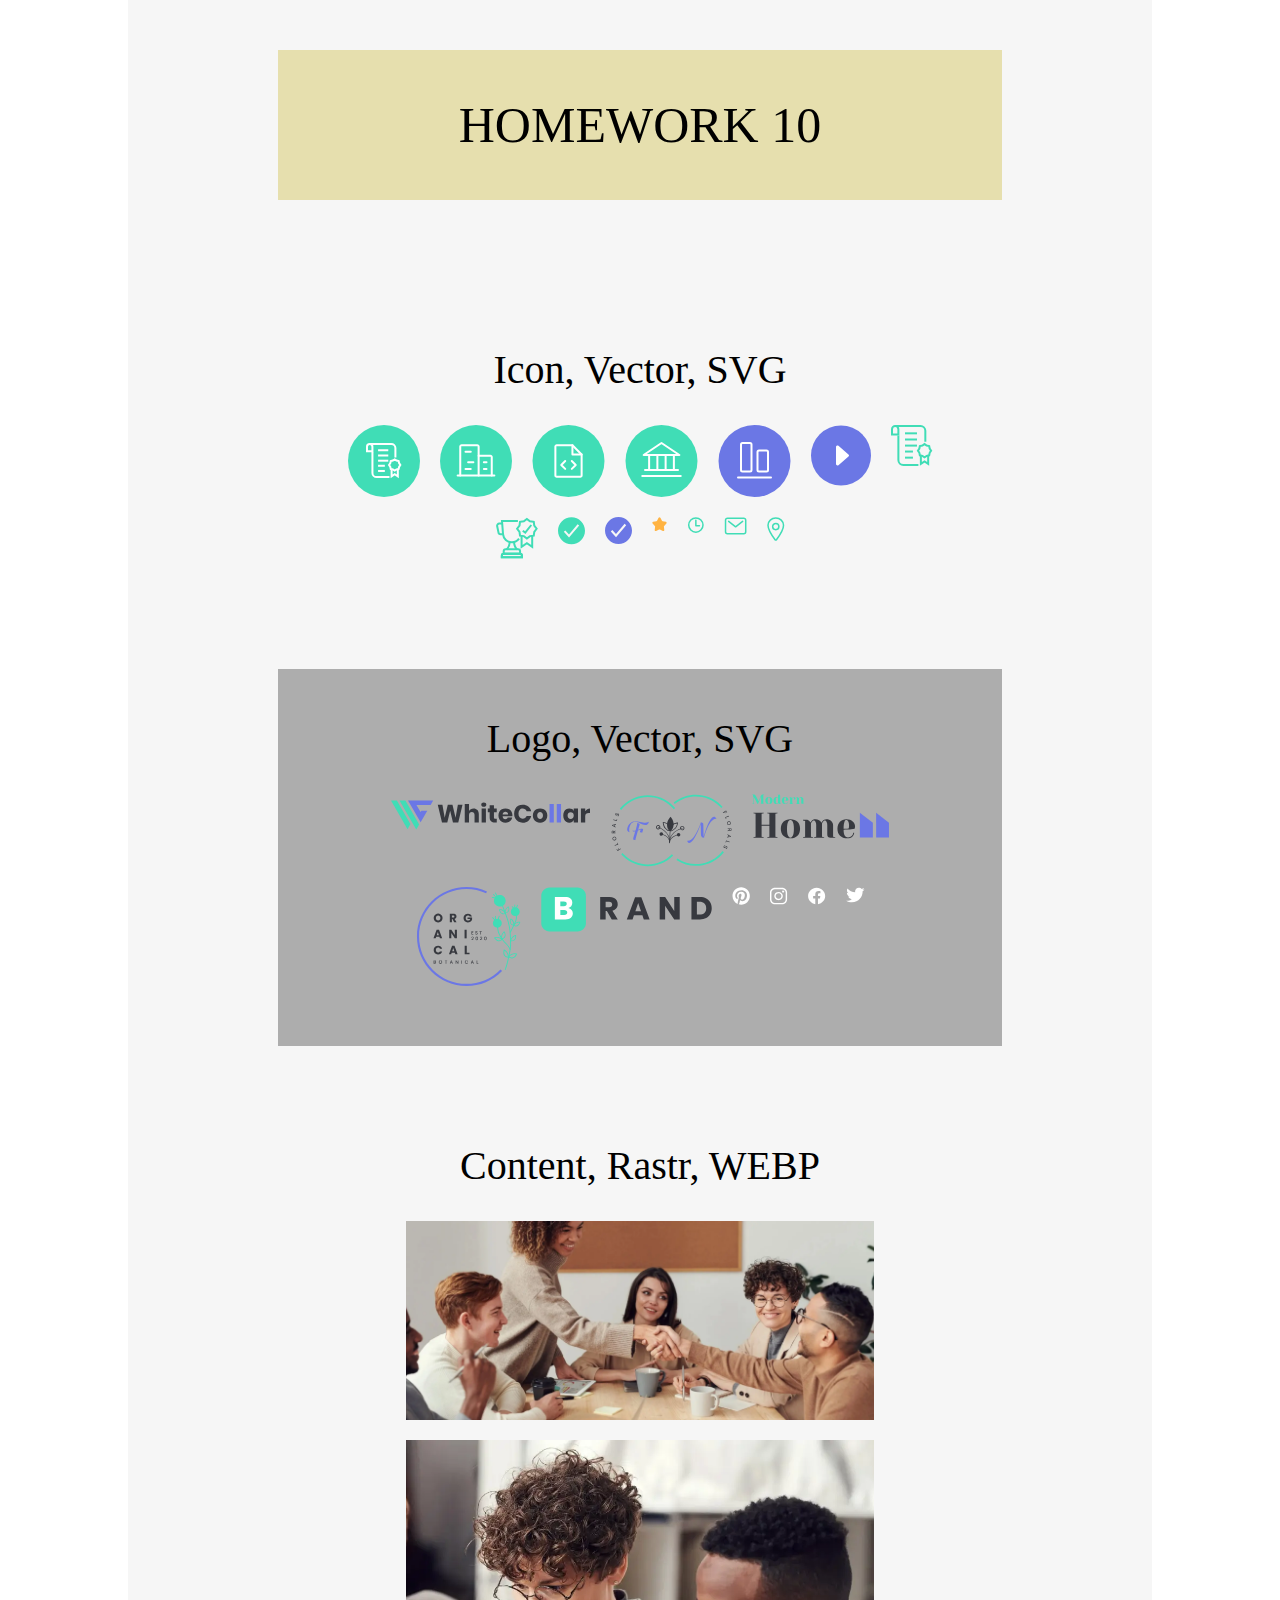
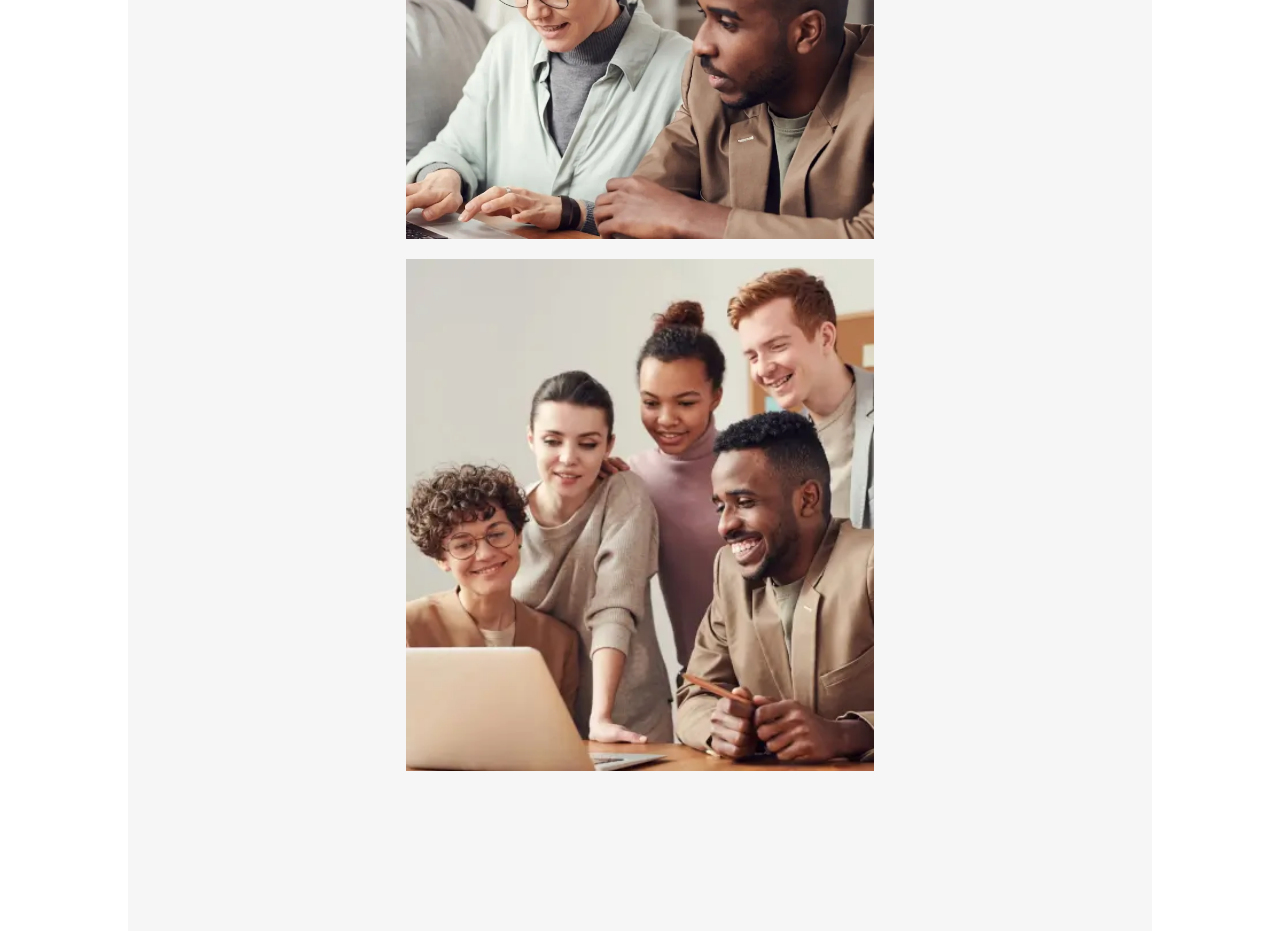
<file: lesson_10/index.html>
<!DOCTYPE html>
<html lang="en">

<head>
   <meta charset="UTF-8">
   <link rel="stylesheet" href="css/style.css">
   <meta name="viewport" content="width=device-width, initial-scale=1.0">
   <title>Lesson 10</title>
</head>

<body>
<div class="container">
   <h1>HOMEWORK 10</h1>
      <div class="row">
         <h2>Icon, Vector, SVG</h2>
   
         <div class="row__pics">
            <img src="img/icon1.svg" alt="1">
   
            <img src="img/icon2.svg" alt="2">
   
            <img src="img/icon3.svg" alt="3">
   
            <img src="img/icon4.svg" alt="4">
   
            <img src="img/icon5.svg" alt="5">
   
            <img src="img/icon6.svg" alt="6">
   
            <img src="img/icon7.svg" alt="7">

            <img src="img/icon7-1.svg" alt="7-1">
   
            <img src="img/icon8.svg" alt="8">
   
            <img src="img/icon9.svg" alt="9">
   
            <img src="img/icon10.svg" alt="10">
   
            <img src="img/icon11.svg" alt="11">
   
            <img src="img/icon12.svg" alt="12">
   
            <img src="img/icon13.svg" alt="13">
         </div>
      </div>
   
      <div class="row">
         <h2>Logo, Vector, SVG</h2>
   
         <div class="row__pics">
            <img src="img/logo.svg" alt="logo1">
   
            <img src="img/logo1.svg" alt="logo2">
   
            <img src="img/logo2.svg" alt="logo3">
   
            <img src="img/logo3.svg" alt="logo4">
   
            <img src="img/logo4.svg" alt="logo5">
   
            <img src="img/pintrest.svg" alt="pintrest">
   
            <img src="img/inst.svg" alt="inst">
   
            <img src="img/fb.svg" alt="fb">
   
            <img src="img/twiter.svg" alt="twiter">
         </div>
      </div>
   
      <div class="row">
         <h2>Content, Rastr, WEBP</h2>
   
         <div class="row__pics">
            <img src="img/rastr3.webp" alt="restr3">
            
            <img src="img/rastr1.webp" alt="restr1">
   
            <img src="img/rastr2.webp" alt="restr2">
         </div>
      </div>
</div>

</body>

</html>
</file>
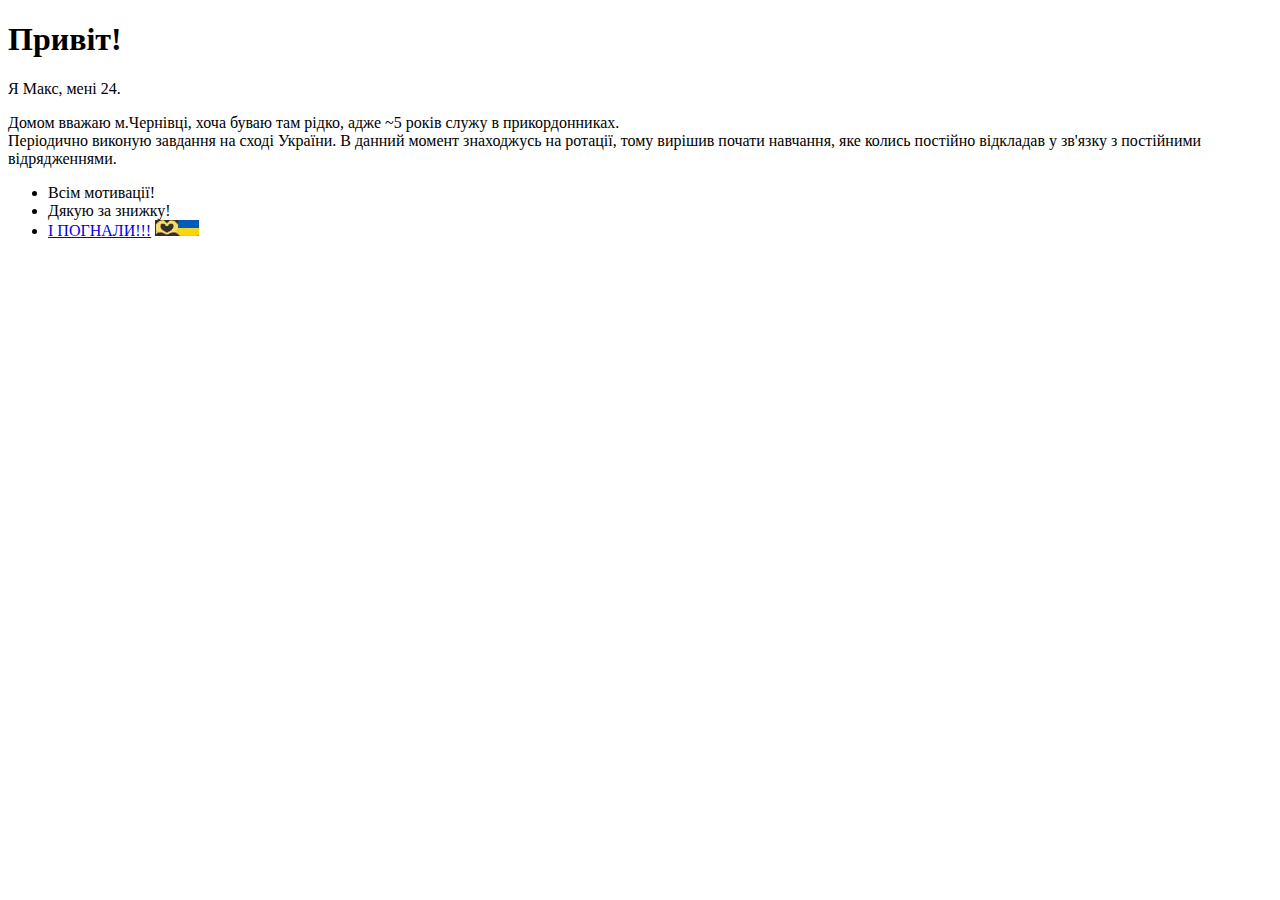
<file: lesson_2/index.html>
<!DOCTYPE html>
<html lang="uk">

<head>
	<meta charset="UTF-8">
	<meta name="viewport" content="width=device-width, initial-scale=1.0">
	<title>Lesson 2</title>
</head>

<body>
	<header>
		<h1>
			Привіт!
		</h1>
	</header>
	<p>

		Я <span>Макс</span>, мені 24.
	</p>

	<div>

		Домом вважаю м.Чернівці, хоча буваю там рідко, адже ~5 років служу в прикордонниках. <br> Періодично
		виконую завдання на сході України. В данний момент знаходжусь на ротації, тому вирішив почати навчання, яке
		колись
		постійно відкладав у зв'язку з постійними відрядженнями.

	</div>
	<footer>
		<ul>
			<li>Всім мотивації!</li>
			<li>Дякую за знижку!</li>
			<li><a href="https://fls.guru/">І ПОГНАЛИ!!!</a> <img src="img/smiles.jpg" alt="smiles"> </li>
		</ul>
	</footer>


</body>

</html>
</file>
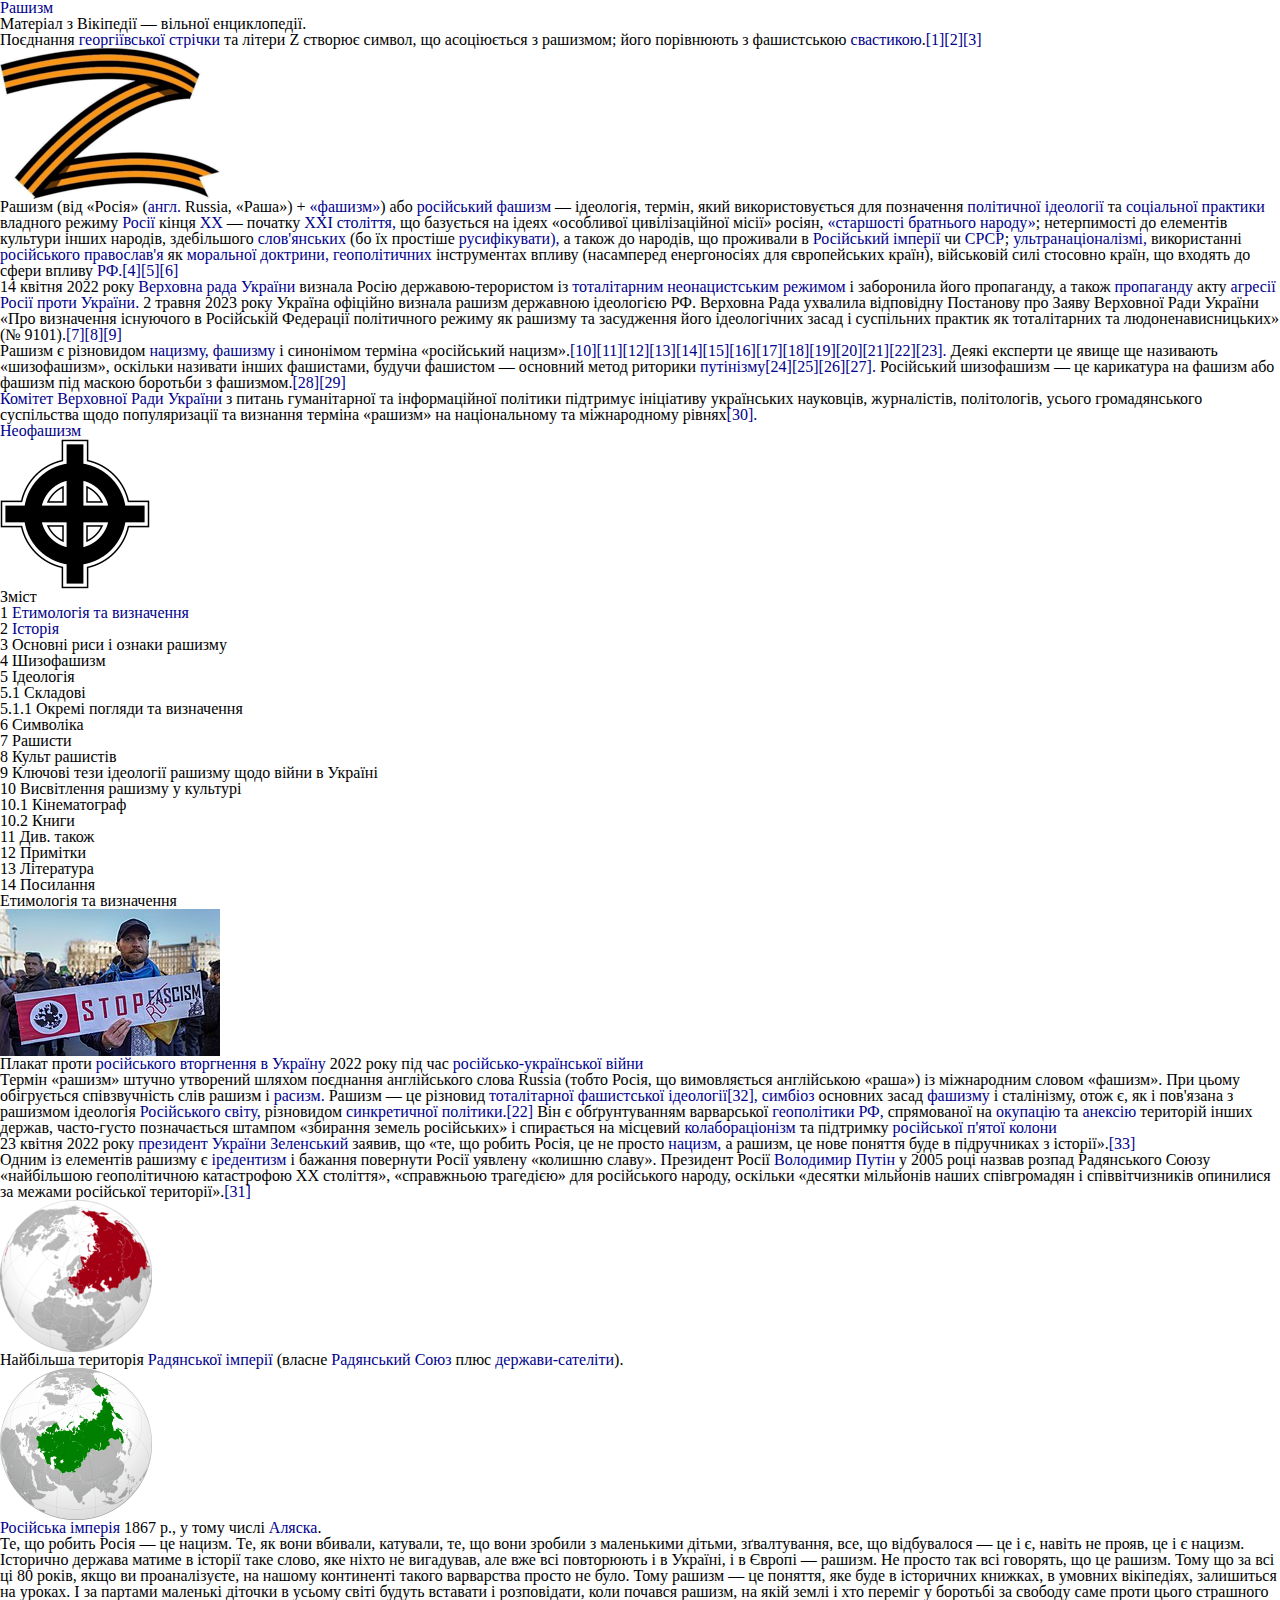
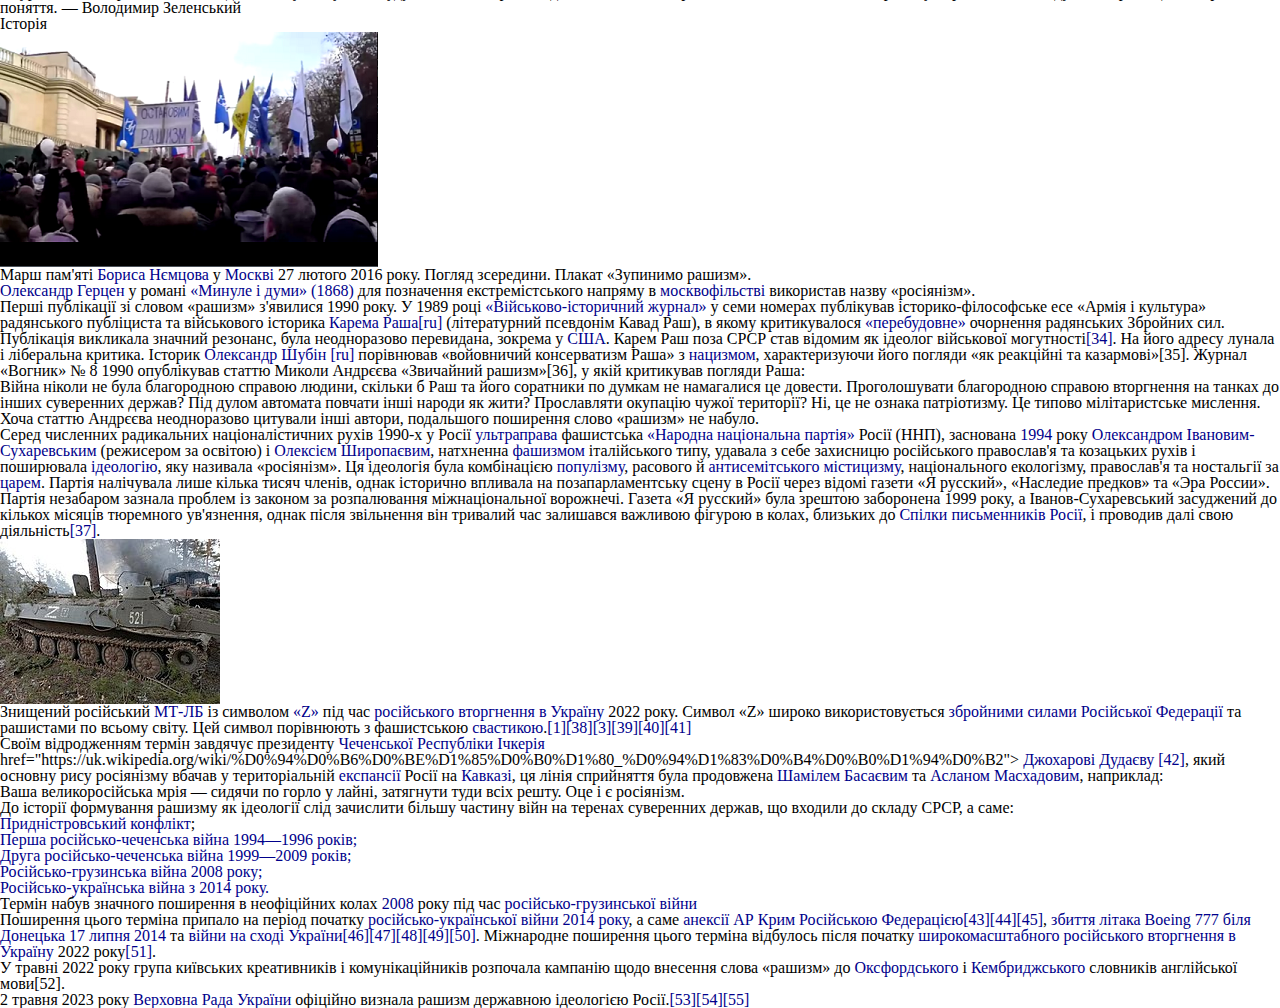
<file: lesson_4/index.html>
<!DOCTYPE html>
<html lang="uk">

<head>
   <meta charset="UTF-8">
   <meta name="viewport" content="width=device-width, initial-scale=1.0">
   <link rel="stylesheet" href="css/style.css">
   <title>Lesson 4</title>
</head>

<body>
   <header></header>
   <div class="page">
      <!-- Контейнер -->
      <div class="page__container">
         <!-- Header -->
         <header>
            <h1><a target="_blank"
                  href="https://uk.wikipedia.org/wiki/%D0%A0%D0%B0%D1%88%D0%B8%D0%B7%D0%BC#%D0%A0%D0%B0%D1%88%D0%B8%D1%81%D1%82%D0%B8">Рашизм</a>
            </h1>
            <h2>Матеріал з Вікіпедії — вільної енциклопедії.
            </h2>
         </header>
         <!-- Main -->
         <main>
            <!-- Блок для параграфів -->
            <div class="paragraph">
               <!-- Блок прологу -->
               <div class="paragraph__prolog">
                  <!-- Блок картинки -->
                  <div class="img">
                     <p class="img__desc">
                        Поєднання <a target="_blank"
                           href="https://uk.wikipedia.org/wiki/%D0%93%D0%B5%D0%BE%D1%80%D0%B3%D1%96%D1%97%D0%B2%D1%81%D1%8C%D0%BA%D0%B0_%D1%81%D1%82%D1%80%D1%96%D1%87%D0%BA%D0%B0">георгіївської
                           стрічки</a> та літери Z створює символ, що асоціюється з рашизмом; його порівнюють з
                        фашистською
                        <a target="_blank"
                           href="https://uk.wikipedia.org/wiki/%D0%A1%D0%B2%D0%B0%D1%81%D1%82%D0%B8%D0%BA%D0%B0">свастикою</a>.<a
                           target="_blank"
                           href="https://uk.wikipedia.org/wiki/%D0%A0%D0%B0%D1%88%D0%B8%D0%B7%D0%BC#cite_note-Marayev-1">[1]</a><a
                           target="_blank"
                           href="https://uk.wikipedia.org/wiki/%D0%A0%D0%B0%D1%88%D0%B8%D0%B7%D0%BC#cite_note-Marayev-Guz_20222-2">[2]</a><a
                           target="_blank"
                           href="https://uk.wikipedia.org/wiki/%D0%A0%D0%B0%D1%88%D0%B8%D0%B7%D0%BC#cite_note-Varnitsky_20222-3">[3]</a>
                     </p>
                     <img src="img/lenta.png" alt="lenta">
                  </div>
                  <div class="prolog__text">
                     <p>Раши́зм (від «Росія» (<a target="_blank"
                           href="https://uk.wikipedia.org/wiki/%D0%90%D0%BD%D0%B3%D0%BB%D1%96%D0%B9%D1%81%D1%8C%D0%BA%D0%B0_%D0%BC%D0%BE%D0%B2%D0%B0">англ.</a>
                        Russia, «Раша») + <a target="_blank"
                           href="https://uk.wikipedia.org/wiki/%D0%A4%D0%B0%D1%88%D0%B8%D0%B7%D0%BC">«фашизм»</a>) або
                        <a target="_blank"
                           href="https://uk.wikipedia.org/wiki/%D0%A0%D0%BE%D1%81%D1%96%D0%B9%D1%81%D1%8C%D0%BA%D0%B8%D0%B9_%D1%84%D0%B0%D1%88%D0%B8%D0%B7%D0%BC">російський
                           фашизм</a> — ідеологія, термін, який використовується для позначення <a target="_blank"
                           href="https://uk.wikipedia.org/wiki/%D0%9F%D0%BE%D0%BB%D1%96%D1%82%D0%B8%D1%87%D0%BD%D0%B0_%D1%96%D0%B4%D0%B5%D0%BE%D0%BB%D0%BE%D0%B3%D1%96%D1%8F">політичної
                           ідеології</a> та
                        <a target="_blank"
                           href="https://uk.wikipedia.org/wiki/%D0%A1%D0%BE%D1%86%D1%96%D0%B0%D0%BB%D1%8C%D0%BD%D0%B0_%D0%BF%D1%80%D0%B0%D0%BA%D1%82%D0%B8%D0%BA%D0%B0">соціальної
                           практики</a> владного режиму <a target="_blank"
                           href="https://uk.wikipedia.org/wiki/%D0%A0%D0%BE%D1%81%D1%96%D1%8F">Росії</a> кінця <a
                           target="_blank"
                           href="https://uk.wikipedia.org/wiki/XX_%D1%81%D1%82%D0%BE%D0%BB%D1%96%D1%82%D1%82%D1%8F">XX</a>
                        —
                        початку <a target="_blank" href="">XXI століття,</a> що базується на ідеях
                        «особливої цивілізаційної місії» росіян, <a target="_blank"
                           href="https://uk.wikipedia.org/wiki/%D0%A8%D0%BE%D0%B2%D1%96%D0%BD%D1%96%D0%B7%D0%BC">«старшості
                           братнього народу»</a>; нетерпимості до елементів культури
                        інших народів, здебільшого <a target="_blank"
                           href="https://uk.wikipedia.org/wiki/%D0%A1%D0%BB%D0%BE%D0%B2%27%D1%8F%D0%BD%D0%B8">слов'янських</a>
                        (бо їх простіше <a target="_blank"
                           href="https://uk.wikipedia.org/wiki/%D0%A0%D1%83%D1%81%D0%B8%D1%84%D1%96%D0%BA%D0%B0%D1%86%D1%96%D1%8F">русифікувати),</a>
                        а також до народів, що проживали в
                        <a target="_blank"
                           href="https://uk.wikipedia.org/wiki/%D0%A0%D0%BE%D1%81%D1%96%D0%B9%D1%81%D1%8C%D0%BA%D0%B0_%D1%96%D0%BC%D0%BF%D0%B5%D1%80%D1%96%D1%8F">Російський
                           імперії</a> чи <a target="_blank"
                           href="https://uk.wikipedia.org/wiki/%D0%A1%D0%BE%D1%8E%D0%B7_%D0%A0%D0%B0%D0%B4%D1%8F%D0%BD%D1%81%D1%8C%D0%BA%D0%B8%D1%85_%D0%A1%D0%BE%D1%86%D1%96%D0%B0%D0%BB%D1%96%D1%81%D1%82%D0%B8%D1%87%D0%BD%D0%B8%D1%85_%D0%A0%D0%B5%D1%81%D0%BF%D1%83%D0%B1%D0%BB%D1%96%D0%BA">СРСР</a>;
                        <a target="_blank"
                           href="https://uk.wikipedia.org/wiki/%D0%A0%D0%B0%D0%B4%D0%B8%D0%BA%D0%B0%D0%BB%D1%8C%D0%BD%D0%B8%D0%B9_%D0%BD%D0%B0%D1%86%D1%96%D0%BE%D0%BD%D0%B0%D0%BB%D1%96%D0%B7%D0%BC">ультранаціоналізмі,</a>
                        використанні <a target="_blank"
                           href="https://uk.wikipedia.org/wiki/%D0%A0%D0%BE%D1%81%D1%96%D0%B9%D1%81%D1%8C%D0%BA%D0%B0_%D0%BF%D1%80%D0%B0%D0%B2%D0%BE%D1%81%D0%BB%D0%B0%D0%B2%D0%BD%D0%B0_%D1%86%D0%B5%D1%80%D0%BA%D0%B2%D0%B0">російського
                           православ'я</a> як <a target="_blank"
                           href="https://uk.wikipedia.org/wiki/%D0%9C%D0%BE%D1%80%D0%B0%D0%BB%D1%8C">моральної</a>
                        <a target="_blank"
                           href="https://uk.wikipedia.org/wiki/%D0%94%D0%BE%D0%BA%D1%82%D1%80%D0%B8%D0%BD%D0%B0">доктрини,</a>
                        <a target="_blank"
                           href="https://uk.wikipedia.org/wiki/%D0%93%D0%B5%D0%BE%D0%BF%D0%BE%D0%BB%D1%96%D1%82%D0%B8%D0%BA%D0%B0">геополітичних</a>
                        інструментах впливу (насамперед енергоносіях для європейських країн), військовій
                        силі стосовно країн, що входять до сфери впливу <a target="_blank"
                           href="https://uk.wikipedia.org/wiki/%D0%A0%D0%BE%D1%81%D1%96%D1%8F">РФ.</a><a target="_blank"
                           href="https://uk.wikipedia.org/wiki/%D0%A0%D0%B0%D1%88%D0%B8%D0%B7%D0%BC#cite_note-%D1%80%D0%B0%D1%88%D0%B8%D0%B7%D0%BC0-4">[4]</a><a
                           target="_blank"
                           href="https://uk.wikipedia.org/wiki/%D0%A0%D0%B0%D1%88%D0%B8%D0%B7%D0%BC#cite_note-gryniv-5">[5]</a><a
                           target="_blank"
                           href="https://uk.wikipedia.org/wiki/%D0%A0%D0%B0%D1%88%D0%B8%D0%B7%D0%BC#cite_note-6">[6]</a>
                     </p>
                     <p>14 квітня 2022 року <a target="_blank"
                           href="https://uk.wikipedia.org/wiki/%D0%92%D0%B5%D1%80%D1%85%D0%BE%D0%B2%D0%BD%D0%B0_%D0%A0%D0%B0%D0%B4%D0%B0_%D0%A3%D0%BA%D1%80%D0%B0%D1%97%D0%BD%D0%B8">Верховна
                           рада України</a> визнала Росію державою-терористом із <a target="_blank"
                           href="https://uk.wikipedia.org/wiki/%D0%A2%D0%BE%D1%82%D0%B0%D0%BB%D1%96%D1%82%D0%B0%D1%80%D0%B8%D0%B7%D0%BC">тоталітарним</a>
                        <a target="_blank"
                           href="https://uk.wikipedia.org/wiki/%D0%A0%D0%BE%D1%81%D1%96%D0%B9%D1%81%D1%8C%D0%BA%D0%B8%D0%B9_%D0%BD%D0%B5%D0%BE%D0%BD%D0%B0%D1%86%D0%B8%D0%B7%D0%BC">неонацистським
                           режимом</a> і заборонила його пропаганду, а також <a
                           href="https://uk.wikipedia.org/wiki/%D0%9F%D1%80%D0%BE%D0%BF%D0%B0%D0%B3%D0%B0%D0%BD%D0%B4%D0%B0">пропаганду</a>
                        акту <a target="_blank"
                           href="https://uk.wikipedia.org/wiki/%D0%A0%D0%BE%D1%81%D1%96%D0%B9%D1%81%D1%8C%D0%BA%D0%B5_%D0%B2%D1%82%D0%BE%D1%80%D0%B3%D0%BD%D0%B5%D0%BD%D0%BD%D1%8F_%D0%B2_%D0%A3%D0%BA%D1%80%D0%B0%D1%97%D0%BD%D1%83_(2022)">агресії
                           Росії проти України.</a>
                        2 травня 2023 року Україна офіційно визнала рашизм державною ідеологією РФ. Верховна Рада
                        ухвалила
                        відповідну Постанову про Заяву Верховної Ради України «Про визначення існуючого в Російській
                        Федерації
                        політичного режиму як рашизму та засудження його ідеологічних засад і суспільних практик як
                        тоталітарних
                        та людоненависницьких» (№ 9101).<a target="_blank"
                           href="https://uk.wikipedia.org/wiki/%D0%A0%D0%B0%D1%88%D0%B8%D0%B7%D0%BC#cite_note-7">[7]</a><a
                           target="_blank"
                           href="https://uk.wikipedia.org/wiki/%D0%A0%D0%B0%D1%88%D0%B8%D0%B7%D0%BC#cite_note-8">[8]</a><a
                           target="_blank"
                           href="https://uk.wikipedia.org/wiki/%D0%A0%D0%B0%D1%88%D0%B8%D0%B7%D0%BC#cite_note-9">[9]</a>
                     </p>
                     <p>Рашизм є різновидом <a target="_blank"
                           href="https://uk.wikipedia.org/wiki/%D0%9D%D0%B0%D1%86%D1%96%D0%BE%D0%BD%D0%B0%D0%BB-%D1%81%D0%BE%D1%86%D1%96%D0%B0%D0%BB%D1%96%D0%B7%D0%BC">нацизму,</a>
                        <a target="_blank" href="https://uk.wikipedia.org/wiki/%D0%A4%D0%B0%D1%88%D0%B8%D0%B7%D0%BC">
                           фашизму</a> і
                        синонімом
                        терміна «російський
                        нацизм».<a target="_blank"
                           href="https://uk.wikipedia.org/wiki/%D0%A0%D0%B0%D1%88%D0%B8%D0%B7%D0%BC#cite_note-10">[10]</a><a
                           target="_blank"
                           href="https://uk.wikipedia.org/wiki/%D0%A0%D0%B0%D1%88%D0%B8%D0%B7%D0%BC#cite_note-11">[11]</a><a
                           target="_blank"
                           href="https://uk.wikipedia.org/wiki/%D0%A0%D0%B0%D1%88%D0%B8%D0%B7%D0%BC#cite_note-12">[12]</a><a
                           target="_blank"
                           href="https://uk.wikipedia.org/wiki/%D0%A0%D0%B0%D1%88%D0%B8%D0%B7%D0%BC#cite_note-13">[13]</a><a
                           target="_blank"
                           href="https://uk.wikipedia.org/wiki/%D0%A0%D0%B0%D1%88%D0%B8%D0%B7%D0%BC#cite_note-14">[14]</a><a
                           target="_blank"
                           href="https://uk.wikipedia.org/wiki/%D0%A0%D0%B0%D1%88%D0%B8%D0%B7%D0%BC#cite_note-15">[15]</a><a
                           target="_blank"
                           href="https://uk.wikipedia.org/wiki/%D0%A0%D0%B0%D1%88%D0%B8%D0%B7%D0%BC#cite_note-16">[16]</a><a
                           target="_blank"
                           href="https://uk.wikipedia.org/wiki/%D0%A0%D0%B0%D1%88%D0%B8%D0%B7%D0%BC#cite_note-17">[17]</a><a
                           target="_blank"
                           href="https://uk.wikipedia.org/wiki/%D0%A0%D0%B0%D1%88%D0%B8%D0%B7%D0%BC#cite_note-18">[18]</a><a
                           target="_blank"
                           href="https://uk.wikipedia.org/wiki/%D0%A0%D0%B0%D1%88%D0%B8%D0%B7%D0%BC#cite_note-19">[19]</a><a
                           target="_blank"
                           href="https://uk.wikipedia.org/wiki/%D0%A0%D0%B0%D1%88%D0%B8%D0%B7%D0%BC#cite_note-20">[20]</a><a
                           target="_blank"
                           href="https://uk.wikipedia.org/wiki/%D0%A0%D0%B0%D1%88%D0%B8%D0%B7%D0%BC#cite_note-21">[21]</a><a
                           target="_blank"
                           href="https://uk.wikipedia.org/wiki/%D0%A0%D0%B0%D1%88%D0%B8%D0%B7%D0%BC#cite_note-Olena-22">[22]</a><a
                           target="_blank"
                           href="https://uk.wikipedia.org/wiki/%D0%A0%D0%B0%D1%88%D0%B8%D0%B7%D0%BC#cite_note-23">[23].</a>
                        Деякі
                        експерти це явище ще називають
                        «шизофашизм», оскільки називати інших фашистами, будучи фашистом — основний метод риторики
                        <a target="_blank"
                           href="https://uk.wikipedia.org/wiki/%D0%9F%D1%83%D1%82%D1%96%D0%BD%D1%96%D0%B7%D0%BC">путінізму</a><a
                           target="_blank"
                           href="https://uk.wikipedia.org/wiki/%D0%A0%D0%B0%D1%88%D0%B8%D0%B7%D0%BC#cite_note-24">[24]</a><a
                           target="_blank"
                           href="https://uk.wikipedia.org/wiki/%D0%A0%D0%B0%D1%88%D0%B8%D0%B7%D0%BC#cite_note-25">[25]</a><a
                           target="_blank"
                           href="https://uk.wikipedia.org/wiki/%D0%A0%D0%B0%D1%88%D0%B8%D0%B7%D0%BC#cite_note-26">[26]</a><a
                           target="_blank"
                           href="https://uk.wikipedia.org/wiki/%D0%A0%D0%B0%D1%88%D0%B8%D0%B7%D0%BC#cite_note-27">[27].</a>
                        Російський шизофашизм — це карикатура на фашизм або фашизм під маскою боротьби
                        з фашизмом.<a target="_blank"
                           href="https://uk.wikipedia.org/wiki/%D0%A0%D0%B0%D1%88%D0%B8%D0%B7%D0%BC#cite_note-28">[28]</a><a
                           target="_blank"
                           href="https://uk.wikipedia.org/wiki/%D0%A0%D0%B0%D1%88%D0%B8%D0%B7%D0%BC#cite_note-29">[29]</a>
                     </p>

                     <p><a target="_blank" href="https://uk.wikipedia.org/wiki/%D0%9A%D0%BE%D0%BC%D1%96%D1%82%D0%B5%D1%82_%D0%92%D0%B5%D1%80%D1%85%D0%BE%D0%B2%D0%BD%D0%BE%D1%97_%D0%A0%D0%B0%D0%B4%D0%B8_%D0%A3%D0%BA%D1%80%D0%B0%D1%97%D0%BD%D0%B8
                  ">Комітет Верховної Ради України</a> з питань гуманітарної та інформаційної політики підтримує
                        ініціативу українських науковців, журналістів, політологів, усього громадянського суспільства
                        щодо
                        популяризації та визнання терміна «рашизм» на національному та міжнародному рівнях<a
                           target="_blank"
                           href="https://uk.wikipedia.org/wiki/%D0%A0%D0%B0%D1%88%D0%B8%D0%B7%D0%BC#cite_note-30">[30].</a>
                     </p>
                  </div>

                  <!-- Блок картинки -->
                  <div class="img">
                     <p class="img__desc"><a target="_blank"
                           href="https://uk.wikipedia.org/wiki/%D0%9D%D0%B5%D0%BE%D1%84%D0%B0%D1%88%D0%B8%D0%B7%D0%BC">Неофашизм</a>
                     </p>
                     <img src="img/Celtic_cross.png" alt="Celtic_cross">
                  </div>
               </div>
               <!-- Блок зі списком змісту -->
               <div class="content-list">
                  <p class="content-list__title">Зміст</p>
                  <ol>
                     <li>1 <a href="#first">Етимологія та визначення</a></li>
                     <li>2 <a href="#second">Історія</a></li>
                     <li>3 Основні риси і ознаки рашизму</li>
                     <li>4 Шизофашизм</li>
                     <li>5 Ідеологія</li>
                     <li>5.1 Складові</li>
                     <li>5.1.1 Окремі погляди та визначення</li>
                     <li>6 Символіка</li>
                     <li>7 Рашисти</li>
                     <li>8 Культ рашистів</li>
                     <li>9 Ключові тези ідеології рашизму щодо війни в Україні</li>
                     <li>10 Висвітлення рашизму у культурі</li>
                     <li>10.1 Кінематограф</li>
                     <li>10.2 Книги</li>
                     <li>11 Див. також</li>
                     <li>12 Примітки</li>
                     <li>13 Література</li>
                     <li>14 Посилання</li>
                  </ol>
               </div>
               <!-- Блок першого параграфу -->
               <div class="pagraph__first">
                  <h3 id="first">Етимологія та визначення</h3>
                  <!-- Блок картинки -->
                  <div class="img">
                     <img src="img/Ruscism.jpg" alt="Ruscism">
                     <p class="img__desc">Плакат проти <a target="_blank"
                           href="https://uk.wikipedia.org/wiki/%D0%A0%D0%BE%D1%81%D1%96%D0%B9%D1%81%D1%8C%D0%BA%D0%B5_%D0%B2%D1%82%D0%BE%D1%80%D0%B3%D0%BD%D0%B5%D0%BD%D0%BD%D1%8F_%D0%B2_%D0%A3%D0%BA%D1%80%D0%B0%D1%97%D0%BD%D1%83_(2022)">російського
                           вторгнення в Україну</a> 2022 року під час <a target="_blank"
                           href="https://uk.wikipedia.org/wiki/%D0%A0%D0%BE%D1%81%D1%96%D0%B9%D1%81%D1%8C%D0%BA%D0%BE-%D1%83%D0%BA%D1%80%D0%B0%D1%97%D0%BD%D1%81%D1%8C%D0%BA%D0%B0_%D0%B2%D1%96%D0%B9%D0%BD%D0%B0_(%D0%B7_2014)">російсько-української
                           війни</a></p>
                     <div class="first__text text">
                        Термін «рашизм» штучно утворений шляхом поєднання англійського слова Russia (тобто Росія, що
                        вимовляється англійською «раша») із міжнародним словом «фашизм». При цьому обігрується
                        співзвучність слів рашизм і <a target="_blank"
                           href="https://uk.wikipedia.org/wiki/%D0%A0%D0%B0%D1%81%D0%B8%D0%B7%D0%BC">расизм.</a>
                        Рашизм
                        — це різновид <a target="_blank"
                           href="https://uk.wikipedia.org/wiki/%D0%A2%D0%BE%D1%82%D0%B0%D0%BB%D1%96%D1%82%D0%B0%D1%80%D0%B8%D0%B7%D0%BC">тоталітарної
                        </a>
                        <a target="_blank" href="https://uk.wikipedia.org/wiki/%D0%A4%D0%B0%D1%88%D0%B8%D0%B7%D0%BC">
                           фашистської</a>
                        <a target="_blank"
                           href="https://uk.wikipedia.org/wiki/%D0%9F%D0%BE%D0%BB%D1%96%D1%82%D0%B8%D1%87%D0%BD%D0%B0_%D1%96%D0%B4%D0%B5%D0%BE%D0%BB%D0%BE%D0%B3%D1%96%D1%8F">ідеології</a><a
                           target="_blank"
                           href="https://uk.wikipedia.org/wiki/%D0%A0%D0%B0%D1%88%D0%B8%D0%B7%D0%BC#cite_note-%D1%81%D0%BA%D0%BE%D0%B1%D0%BE%D0%B2-32">[32],</a>
                        <a target="_blank"
                           href="https://uk.wikipedia.org/wiki/%D0%A1%D0%B8%D0%BC%D0%B1%D1%96%D0%BE%D0%B7">симбіоз</a>
                        основних засад <a target="_blank"
                           href="https://uk.wikipedia.org/wiki/%D0%A4%D0%B0%D1%88%D0%B8%D0%B7%D0%BC">фашизму</a> і
                        сталінізму, отож є, як і пов'язана з рашизмом ідеологія
                        <a target="_blank"
                           href="https://uk.wikipedia.org/wiki/%D0%A0%D0%BE%D1%81%D1%96%D0%B9%D1%81%D1%8C%D0%BA%D0%B8%D0%B9_%D1%81%D0%B2%D1%96%D1%82_(%D0%B3%D0%B5%D0%BE%D0%BF%D0%BE%D0%BB%D1%96%D1%82%D0%B8%D0%BA%D0%B0)">Російського
                           світу,</a> різновидом <a target="_blank"
                           href="https://uk.wikipedia.org/wiki/%D0%A1%D0%B8%D0%BD%D0%BA%D1%80%D0%B5%D1%82%D0%B8%D1%87%D0%BD%D0%B0_%D0%BF%D0%BE%D0%BB%D1%96%D1%82%D0%B8%D0%BA%D0%B0">синкретичної
                           політики.</a><a target="_blank"
                           href="https://uk.wikipedia.org/wiki/%D0%A0%D0%B0%D1%88%D0%B8%D0%B7%D0%BC#cite_note-Olena-22">[22]</a>
                        Він є обґрунтуванням варварської
                        <a target="_blank"
                           href="https://uk.wikipedia.org/wiki/%D0%93%D0%B5%D0%BE%D0%BF%D0%BE%D0%BB%D1%96%D1%82%D0%B8%D0%BA%D0%B0">геополітики</a>
                        <a target="_blank" href="https://uk.wikipedia.org/wiki/%D0%A0%D0%BE%D1%81%D1%96%D1%8F">РФ,</a>
                        спрямованої
                        на
                        <a target="_blank"
                           href="https://uk.wikipedia.org/wiki/%D0%92%D1%96%D0%B9%D1%81%D1%8C%D0%BA%D0%BE%D0%B2%D0%B0_%D0%BE%D0%BA%D1%83%D0%BF%D0%B0%D1%86%D1%96%D1%8F">окупацію</a>
                        та <a target="_blank"
                           href="https://uk.wikipedia.org/wiki/%D0%90%D0%BD%D0%B5%D0%BA%D1%81%D1%96%D1%8F">анексію</a>
                        територій інших держав, часто-густо
                        позначається штампом «збирання земель російських» і спирається на місцевий <a target="_blank"
                           href="https://uk.wikipedia.org/wiki/%D0%9A%D0%BE%D0%BB%D0%B0%D0%B1%D0%BE%D1%80%D0%B0%D1%86%D1%96%D0%BE%D0%BD%D1%96%D0%B7%D0%BC">колабораціонізм</a>
                        та
                        підтримку <a target="_blank"
                           href="https://uk.wikipedia.org/wiki/%D0%9F%27%D1%8F%D1%82%D0%B0_%D0%BA%D0%BE%D0%BB%D0%BE%D0%BD%D0%B0#%D0%A0%D0%BE%D1%81%D1%96%D0%B9%D1%81%D1%8C%D0%BA%D0%B0_%D0%BF'%D1%8F%D1%82%D0%B0_%D0%BA%D0%BE%D0%BB%D0%BE%D0%BD%D0%B0">російської
                           п'ятої колони</a>
                        <p>23 квітня 2022 року <a target="_blank"
                              href="https://uk.wikipedia.org/wiki/%D0%97%D0%B5%D0%BB%D0%B5%D0%BD%D1%81%D1%8C%D0%BA%D0%B8%D0%B9_%D0%92%D0%BE%D0%BB%D0%BE%D0%B4%D0%B8%D0%BC%D0%B8%D1%80_%D0%9E%D0%BB%D0%B5%D0%BA%D1%81%D0%B0%D0%BD%D0%B4%D1%80%D0%BE%D0%B2%D0%B8%D1%87">президент
                              України Зеленський</a> заявив, що «те, що робить Росія, це не просто <a target="_blank"
                              href="https://uk.wikipedia.org/wiki/%D0%9D%D0%B0%D1%86%D1%96%D0%BE%D0%BD%D0%B0%D0%BB-%D1%81%D0%BE%D1%86%D1%96%D0%B0%D0%BB%D1%96%D0%B7%D0%BC">нацизм,</a>
                           а рашизм, це нове поняття буде в підручниках з історії».<a target="_blank"
                              href="https://uk.wikipedia.org/wiki/%D0%A0%D0%B0%D1%88%D0%B8%D0%B7%D0%BC#cite_note-33">[33]</a>
                        </p>
                     </div>
                     <!-- Блок картинок з глобусами -->
                     <div class="img">
                        <p class="img__desc">Одним із елементів рашизму є <a target="_blank"
                              href="https://uk.wikipedia.org/wiki/%D0%A0%D0%BE%D1%81%D1%96%D0%B9%D1%81%D1%8C%D0%BA%D0%B8%D0%B9_%D1%96%D1%80%D0%B5%D0%B4%D0%B5%D0%BD%D1%82%D0%B8%D0%B7%D0%BC">іредентизм</a>
                           і бажання повернути Росії уявлену «колишню
                           славу». Президент Росії <a target="_blank"
                              href="https://uk.wikipedia.org/wiki/%D0%92%D0%BE%D0%BB%D0%BE%D0%B4%D0%B8%D0%BC%D0%B8%D1%80_%D0%9F%D1%83%D1%82%D1%96%D0%BD">Володимир
                              Путін</a> у 2005 році назвав розпад Радянського Союзу «найбільшою
                           геополітичною катастрофою XX століття», «справжньою трагедією» для російського народу,
                           оскільки
                           «десятки мільйонів наших співгромадян і співвітчизників опинилися за межами російської
                           території».<a target="_blank"
                              href="https://uk.wikipedia.org/wiki/%D0%A0%D0%B0%D1%88%D0%B8%D0%B7%D0%BC#cite_note-31">[31]</a>
                        </p>
                        <!-- Блок першого глобусу -->
                        <div class="img__glob1"><img src="img/glob1.png" alt="glob1">
                           <p class="img__desc">Найбільша територія <a target="_blank"
                                 href="https://uk.wikipedia.org/wiki/%D0%A0%D0%B0%D0%B4%D1%8F%D0%BD%D1%81%D1%8C%D0%BA%D0%B0_%D1%96%D0%BC%D0%BF%D0%B5%D1%80%D1%96%D1%8F">Радянської
                                 імперії</a> (власне <a target="_blank"
                                 href="https://uk.wikipedia.org/wiki/%D0%A0%D0%B0%D0%B4%D1%8F%D0%BD%D1%81%D1%8C%D0%BA%D0%B0_%D1%96%D0%BC%D0%BF%D0%B5%D1%80%D1%96%D1%8F">Радянський
                                 Союз</a> плюс
                              <a target="_blank"
                                 href="https://uk.wikipedia.org/wiki/%D0%9A%D0%BE%D0%BC%D1%83%D0%BD%D1%96%D1%81%D1%82%D0%B8%D1%87%D0%BD%D0%B0_%D0%B4%D0%B5%D1%80%D0%B6%D0%B0%D0%B2%D0%B0">держави-сателіти</a>).
                           </p>
                        </div>
                        <!-- Блок для другого глобусу -->
                        <div class="img__desc"><img src="img/glob2.png" alt="glob2">
                           <p class="glob2"><a target="_blank"
                                 href="https://uk.wikipedia.org/wiki/%D0%A0%D0%BE%D1%81%D1%96%D0%B9%D1%81%D1%8C%D0%BA%D0%B0_%D1%96%D0%BC%D0%BF%D0%B5%D1%80%D1%96%D1%8F">Російська
                                 імперія</a> 1867 р., у тому числі <a target="_blank"
                                 href="https://uk.wikipedia.org/wiki/%D0%A0%D0%BE%D1%81%D1%96%D0%B9%D1%81%D1%8C%D0%BA%D0%B0_%D0%90%D0%BC%D0%B5%D1%80%D0%B8%D0%BA%D0%B0">Аляска</a>.
                           </p>
                        </div>


                     </div>
                  </div>

                  <!-- Блок цитати -->
                  <div class="quote ">
                     <p>Те, що робить Росія — це нацизм. Те, як вони вбивали, катували, те, що вони зробили з
                        маленькими дітьми, зґвалтування, все, що відбувалося — це і є, навіть не прояв, це і є
                        нацизм. Історично держава матиме в історії таке слово, яке ніхто не вигадував, але вже всі
                        повторюють і в Україні, і в Європі — рашизм. Не просто так всі говорять, що це рашизм. Тому
                        що за всі ці 80 років, якщо ви проаналізуєте, на нашому континенті такого варварства просто
                        не було. Тому рашизм — це поняття, яке буде в історичних книжках, в умовних вікіпедіях,
                        залишиться на уроках. І за партами маленькі діточки в усьому світі будуть вставати і
                        розповідати, коли почався рашизм, на якій землі і хто переміг у боротьбі за свободу саме
                        проти цього страшного поняття. <span class="quote__author">— Володимир Зеленський
                        </span></p>
                  </div>


               </div>
               <!-- Блок другого параграфу -->
               <div class="paragraph__second">
                  <h3 id="second">Історія</h3>
                  <!-- Контейнер картинки -->
                  <div class="img">
                     <img src="img/marsh.jpg" alt="marsh">
                     <p class="img__desc">Марш пам'яті <a target="_blank"
                           href="https://uk.wikipedia.org/wiki/%D0%A3%D0%B1%D0%B8%D0%B2%D1%81%D1%82%D0%B2%D0%BE_%D0%91%D0%BE%D1%80%D0%B8%D1%81%D0%B0_%D0%9D%D1%94%D0%BC%D1%86%D0%BE%D0%B2%D0%B0">Бориса
                           Нємцова</a> у <a target="_blank"
                           href="https://uk.wikipedia.org/wiki/%D0%9C%D0%BE%D1%81%D0%BA%D0%B2%D0%B0">Москві</a> 27
                        лютого 2016 року. Погляд зсередини.
                        Плакат «Зупинимо
                        рашизм».</p>

                  </div>
                  <div class="second__text">
                     <p><a target="_blank"
                           href="https://uk.wikipedia.org/wiki/%D0%93%D0%B5%D1%80%D1%86%D0%B5%D0%BD_%D0%9E%D0%BB%D0%B5%D0%BA%D1%81%D0%B0%D0%BD%D0%B4%D1%80_%D0%86%D0%B2%D0%B0%D0%BD%D0%BE%D0%B2%D0%B8%D1%87">Олександр
                           Герцен</a> у романі <a target="_blank"
                           href="https://uk.wikipedia.org/wiki/%D0%9C%D0%B8%D0%BD%D1%83%D0%BB%D0%B5_%D1%96_%D0%B4%D1%83%D0%BC%D0%B8">«Минуле
                           і думи» (1868)</a> для позначення екстремістського напряму в
                        <a target="_blank"
                           href="https://uk.wikipedia.org/wiki/%D0%9C%D0%BE%D1%81%D0%BA%D0%B2%D0%BE%D1%84%D1%96%D0%BB%D1%8C%D1%81%D1%82%D0%B2%D0%BE">москвофільстві</a>
                        використав назву «росіянізм».
                     </p>
                     <p>Перші публікації зі словом «рашизм» з'явилися 1990 року. У 1989 році <a target="_blank"
                           href="https://uk.wikipedia.org/wiki/%D0%92%D0%BE%D0%B5%D0%BD%D0%BD%D0%BE-%D0%B8%D1%81%D1%82%D0%BE%D1%80%D0%B8%D1%87%D0%B5%D1%81%D0%BA%D0%B8%D0%B9_%D0%B6%D1%83%D1%80%D0%BD%D0%B0%D0%BB">
                           «Військово-історичний
                           журнал»
                        </a> у семи номерах публікував історико-філософське есе «Армія і культура» радянського
                        публіциста та військового історика <a target="_blank"
                           href="https://uk.wikipedia.org/w/index.php?title=%D0%A0%D0%B0%D1%88_%D0%9A%D0%B0%D1%80%D0%B5%D0%BC_%D0%91%D0%B0%D0%B3%D1%96%D1%80%D0%BE%D0%B2%D0%B8%D1%87&action=edit&redlink=1">Карема
                           Раша</a><a target="_blank"
                           href="https://ru.wikipedia.org/wiki/%D0%A0%D0%B0%D1%88,_%D0%9A%D0%B0%D1%80%D0%B5%D0%BC_%D0%91%D0%B0%D0%B3%D0%B8%D1%80%D0%BE%D0%B2%D0%B8%D1%87">[ru]</a>
                        (літературний псевдонім Кавад Раш), в якому
                        критикувалося <a target="_blank"
                           href="https://uk.wikipedia.org/wiki/%D0%9F%D0%B5%D1%80%D0%B5%D0%B1%D1%83%D0%B4%D0%BE%D0%B2%D0%B0">«перебудовне»</a>
                        очорнення радянських Збройних сил. Публікація викликала значний
                        резонанс, була неодноразово перевидана, зокрема у <a target="_blank"
                           href="https://uk.wikipedia.org/wiki/%D0%A1%D0%BF%D0%BE%D0%BB%D1%83%D1%87%D0%B5%D0%BD%D1%96_%D0%A8%D1%82%D0%B0%D1%82%D0%B8_%D0%90%D0%BC%D0%B5%D1%80%D0%B8%D0%BA%D0%B8">США</a>.
                        Карем Раш поза СРСР став відомим як
                        ідеолог військової могутності<a target="_blank"
                           href="https://uk.wikipedia.org/wiki/%D0%A0%D0%B0%D1%88%D0%B8%D0%B7%D0%BC#cite_note-%D0%A1%D0%B5%D0%B2%D0%B0%D1%81%D1%82%D1%8C%D1%8F%D0%BD%D0%BE%D0%B2-34">[34]</a>.
                        На його адресу лунала і ліберальна критика. Історик <a target="_blank"
                           href="https://uk.wikipedia.org/w/index.php?title=%D0%A8%D1%83%D0%B1%D1%96%D0%BD_%D0%9E%D0%BB%D0%B5%D0%BA%D1%81%D0%B0%D0%BD%D0%B4%D1%80_%D0%92%D0%BB%D0%B0%D0%B4%D0%BB%D0%B5%D0%BD%D0%BE%D0%B2%D0%B8%D1%87&action=edit&redlink=1">
                           Олександр
                           Шубін
                        </a><a target="_blank"
                           href="https://ru.wikipedia.org/wiki/%D0%A8%D1%83%D0%B1%D0%B8%D0%BD,_%D0%90%D0%BB%D0%B5%D0%BA%D1%81%D0%B0%D0%BD%D0%B4%D1%80_%D0%92%D0%BB%D0%B0%D0%B4%D0%BB%D0%B5%D0%BD%D0%BE%D0%B2%D0%B8%D1%87">[ru]</a>
                        порівнював «войовничий консерватизм Раша» з <a target="_blank"
                           href="https://uk.wikipedia.org/wiki/%D0%9D%D0%B0%D1%86%D1%96%D0%BE%D0%BD%D0%B0%D0%BB-%D1%81%D0%BE%D1%86%D1%96%D0%B0%D0%BB%D1%96%D0%B7%D0%BC">нацизмом</a>,
                        характеризуючи його погляди «як
                        реакційні та казармові»[35]. Журнал «Вогник» № 8 1990 опублікував статтю Миколи Андрєєва
                        «Звичайний рашизм»[36], у якій критикував погляди Раша:</p>
                     <p class="quote">Війна ніколи не була благородною справою людини, скільки б Раш та його
                        соратники по думкам не намагалися це довести. Проголошувати благородною справою вторгнення
                        на танках до інших суверенних держав? Під дулом автомата повчати інші народи як жити?
                        Прославляти окупацію чужої території? Ні, це не ознака патріотизму. Це типово мілітаристське
                        мислення.</p>
                     <p>Хоча статтю Андрєєва неодноразово цитували інші автори, подальшого поширення слово «рашизм» не
                        набуло.</p>
                     <p>Серед численних радикальних націоналістичних рухів 1990-х у Росії <a target="_blank"
                           href="https://uk.wikipedia.org/wiki/%D0%A3%D0%BB%D1%8C%D1%82%D1%80%D0%B0%D0%BF%D1%80%D0%B0%D0%B2%D1%96">ультраправа</a>
                        фашистська
                        <a target="_blank"
                           href="https://uk.wikipedia.org/wiki/%D0%9D%D0%B0%D1%80%D0%BE%D0%B4%D0%BD%D0%B0_%D0%BD%D0%B0%D1%86%D1%96%D0%BE%D0%BD%D0%B0%D0%BB%D1%8C%D0%BD%D0%B0_%D0%BF%D0%B0%D1%80%D1%82%D1%96%D1%8F">«Народна
                           національна партія»</a> Росії (ННП), заснована <a target="_blank"
                           href="https://uk.wikipedia.org/wiki/1994">1994</a> року <a target="_blank"
                           href="https://uk.wikipedia.org/wiki/%D0%86%D0%B2%D0%B0%D0%BD%D0%BE%D0%B2-%D0%A1%D1%83%D1%85%D0%B0%D1%80%D0%B5%D0%B2%D1%81%D1%8C%D0%BA%D0%B8%D0%B9_%D0%9E%D0%BB%D0%B5%D0%BA%D1%81%D0%B0%D0%BD%D0%B4%D1%80_%D0%9A%D1%83%D0%B7%D1%8C%D0%BC%D0%B8%D1%87">Олександром
                           Івановим-Сухаревським</a>
                        (режисером за освітою) і <a target="_blank"
                           href="https://uk.wikipedia.org/wiki/%D0%A8%D0%B8%D1%80%D0%BE%D0%BF%D0%B0%D1%94%D0%B2_%D0%9E%D0%BB%D0%B5%D0%BA%D1%81%D1%96%D0%B9_%D0%9E%D0%BB%D0%B5%D0%BA%D1%81%D1%96%D0%B9%D0%BE%D0%B2%D0%B8%D1%87">Олексієм
                           Широпаєвим</a>, натхненна <a target="_blank"
                           href="https://uk.wikipedia.org/wiki/%D0%A4%D0%B0%D1%88%D0%B8%D0%B7%D0%BC">фашизмом</a>
                        італійського типу, удавала з
                        себе захисницю російського православ'я та козацьких рухів і поширювала <a target="_blank"
                           href="https://uk.wikipedia.org/wiki/%D0%86%D0%B4%D0%B5%D0%BE%D0%BB%D0%BE%D0%B3%D1%96%D1%8F">ідеологію</a>,
                        яку називала
                        «росіянізм». Ця ідеологія була комбінацією <a target="_blank"
                           href="https://uk.wikipedia.org/wiki/%D0%9F%D0%BE%D0%BF%D1%83%D0%BB%D1%96%D0%B7%D0%BC">популізму</a>,
                        расового й <a target="_blank"
                           href="https://uk.wikipedia.org/wiki/%D0%90%D0%BD%D1%82%D0%B8%D1%81%D0%B5%D0%BC%D1%96%D1%82%D0%B8%D0%B7%D0%BC">антисемітського
                           містицизму</a>,
                        національного екологізму, православ'я та ностальгії за <a target="_blank"
                           href="https://uk.wikipedia.org/wiki/%D0%A6%D0%B0%D1%80">царем</a>. Партія налічувала лише
                        кілька
                        тисяч членів, однак історично впливала на позапарламентську сцену в Росії через відомі газети «Я
                        русский», «Наследие предков» та «Эра России». Партія незабаром зазнала проблем із законом за
                        розпалювання міжнаціональної ворожнечі. Газета «Я русский» була зрештою заборонена 1999 року, а
                        Іванов-Сухаревський засуджений до кількох місяців тюремного ув'язнення, однак після звільнення
                        він тривалий час залишався важливою фігурою в колах, близьких до <a target="_blank"
                           href="https://uk.wikipedia.org/wiki/%D0%A1%D0%BF%D1%96%D0%BB%D0%BA%D0%B0_%D0%BF%D0%B8%D1%81%D1%8C%D0%BC%D0%B5%D0%BD%D0%BD%D0%B8%D0%BA%D1%96%D0%B2_%D0%A0%D0%BE%D1%81%D1%96%D1%97">Спілки
                           письменників Росії</a>, і
                        проводив далі свою діяльність<a target="_blank"
                           href="https://uk.wikipedia.org/wiki/%D0%A0%D0%B0%D1%88%D0%B8%D0%B7%D0%BC#cite_note-37">[37]</a>.
                     </p>
                     <!-- Блок картинки -->
                     <div class="img">
                        <img src="img/mtlb.jpg" alt="mtlb">
                        <p class="img__desc">Знищений російський <a target="_blank"
                              href="https://uk.wikipedia.org/wiki/%D0%9C%D0%A2-%D0%9B%D0%91">МТ-ЛБ</a> із символом <a
                              target="_blank"
                              href="https://uk.wikipedia.org/wiki/Z_(%D1%81%D0%B8%D0%BC%D0%B2%D0%BE%D0%BB_%D1%80%D0%BE%D1%81%D1%96%D0%B9%D1%81%D1%8C%D0%BA%D0%BE%D0%B3%D0%BE_%D0%B2%D1%82%D0%BE%D1%80%D0%B3%D0%BD%D0%B5%D0%BD%D0%BD%D1%8F_%D0%B2_%D0%A3%D0%BA%D1%80%D0%B0%D1%97%D0%BD%D1%83)">«Z»</a>
                           під час <a target="_blank"
                              href="https://uk.wikipedia.org/wiki/%D0%A0%D0%BE%D1%81%D1%96%D0%B9%D1%81%D1%8C%D0%BA%D0%B5_%D0%B2%D1%82%D0%BE%D1%80%D0%B3%D0%BD%D0%B5%D0%BD%D0%BD%D1%8F_%D0%B2_%D0%A3%D0%BA%D1%80%D0%B0%D1%97%D0%BD%D1%83_(2022)">
                              російського вторгнення в Україну
                           </a> 2022 року. Символ «Z» широко використовується <a target="_blank"
                              href="https://uk.wikipedia.org/wiki/%D0%97%D0%B1%D1%80%D0%BE%D0%B9%D0%BD%D1%96_%D1%81%D0%B8%D0%BB%D0%B8_%D0%A0%D0%BE%D1%81%D1%96%D0%B9%D1%81%D1%8C%D0%BA%D0%BE%D1%97_%D0%A4%D0%B5%D0%B4%D0%B5%D1%80%D0%B0%D1%86%D1%96%D1%97">збройними
                              силами Російської Федерації</a> та рашистами по всьому світу. Цей символ порівнюють з
                           фашистською <a target="_blank"
                              href="https://uk.wikipedia.org/wiki/%D0%A1%D0%B2%D0%B0%D1%81%D1%82%D0%B8%D0%BA%D0%B0">свастикою</a>.<a
                              target="_blank"
                              href="https://uk.wikipedia.org/wiki/%D0%A0%D0%B0%D1%88%D0%B8%D0%B7%D0%BC#cite_note-Marayev-1">[1]</a><a
                              target="_blank"
                              href="https://uk.wikipedia.org/wiki/%D0%A0%D0%B0%D1%88%D0%B8%D0%B7%D0%BC#cite_note-Fedorov_2022-38">[38]</a><a
                              target="_blank"
                              href="https://uk.wikipedia.org/wiki/%D0%A0%D0%B0%D1%88%D0%B8%D0%B7%D0%BC#cite_note-Varnitsky_20222-3">[3]</a><a
                              target="_blank"
                              href="https://uk.wikipedia.org/wiki/%D0%A0%D0%B0%D1%88%D0%B8%D0%B7%D0%BC#cite_note-Kriegel_2022-39">[39]</a><a
                              target="_blank"
                              href="https://uk.wikipedia.org/wiki/%D0%A0%D0%B0%D1%88%D0%B8%D0%B7%D0%BC#cite_note-Becker_2022-40">[40]</a><a
                              target="_blank"
                              href="https://uk.wikipedia.org/wiki/%D0%A0%D0%B0%D1%88%D0%B8%D0%B7%D0%BC#cite_note-Bukinfo_2022-41">[41]</a>
                        </p>
                     </div>
                     <p>Своїм відродженням термін завдячує президенту <a target="_blank"
                           href="https://uk.wikipedia.org/wiki/%D0%A7%D0%B5%D1%87%D0%B5%D0%BD%D1%81%D1%8C%D0%BA%D0%B0_%D0%A0%D0%B5%D1%81%D0%BF%D1%83%D0%B1%D0%BB%D1%96%D0%BA%D0%B0_%D0%86%D1%87%D0%BA%D0%B5%D1%80%D1%96%D1%8F">Чеченської
                           Республіки Ічкерія</a>
                        href="https://uk.wikipedia.org/wiki/%D0%94%D0%B6%D0%BE%D1%85%D0%B0%D1%80_%D0%94%D1%83%D0%B4%D0%B0%D1%94%D0%B2">
                        <a target="_blank"
                           href="https://uk.wikipedia.org/wiki/%D0%94%D0%B6%D0%BE%D1%85%D0%B0%D1%80_%D0%94%D1%83%D0%B4%D0%B0%D1%94%D0%B2">Джохарові
                           Дудаєву</a>
                        <a target="_blank"
                           href="https://uk.wikipedia.org/wiki/%D0%A0%D0%B0%D1%88%D0%B8%D0%B7%D0%BC#cite_note-42">[42]</a>,
                        який основну рису росіянізму вбачав у територіальній <a target="_blank"
                           href="https://uk.wikipedia.org/wiki/%D0%95%D0%BA%D1%81%D0%BF%D0%B0%D0%BD%D1%81%D1%96%D1%8F">експансії</a>
                        Росії на <a target="_blank"
                           href="https://uk.wikipedia.org/wiki/%D0%9A%D0%B0%D0%B2%D0%BA%D0%B0%D0%B7">Кавказі</a>, ця
                        лінія сприйняття була продовжена <a target="_blank"
                           href="https://uk.wikipedia.org/wiki/%D0%A8%D0%B0%D0%BC%D1%96%D0%BB%D1%8C_%D0%91%D0%B0%D1%81%D0%B0%D1%94%D0%B2">Шамілем
                           Басаєвим</a> та <a target="_blank"
                           href="https://uk.wikipedia.org/wiki/%D0%9C%D0%B0%D1%81%D1%85%D0%B0%D0%B4%D0%BE%D0%B2_%D0%90%D1%81%D0%BB%D0%B0%D0%BD_%D0%90%D0%BB%D1%96%D1%94%D0%B2%D0%B8%D1%87">Асланом
                           Масхадовим</a>, наприклад:
                     </p>
                     <p class="quote">Ваша великоросійська мрія — сидячи по горло у лайні, затягнути туди всіх решту.
                        Оце і є росіянізм.
                     </p>
                     <p>До історії формування рашизму як ідеології слід зачислити більшу частину війн на теренах
                        суверенних держав, що входили до складу СРСР, а саме:</p>
                     <ul>
                        <li><a target="_blank"
                              href="https://uk.wikipedia.org/wiki/%D0%9F%D1%80%D0%B8%D0%B4%D0%BD%D1%96%D1%81%D1%82%D1%80%D0%BE%D0%B2%D1%81%D1%8C%D0%BA%D0%B8%D0%B9_%D0%BA%D0%BE%D0%BD%D1%84%D0%BB%D1%96%D0%BA%D1%82">Придністровський
                              конфлікт</a>;</li>
                        <li><a target="_blank"
                              href="https://uk.wikipedia.org/wiki/%D0%9F%D0%B5%D1%80%D1%88%D0%B0_%D1%80%D0%BE%D1%81%D1%96%D0%B9%D1%81%D1%8C%D0%BA%D0%BE-%D1%87%D0%B5%D1%87%D0%B5%D0%BD%D1%81%D1%8C%D0%BA%D0%B0_%D0%B2%D1%96%D0%B9%D0%BD%D0%B0">Перша
                              російсько-чеченська війна 1994—1996 років;</a></li>
                        <li><a target="_blank"
                              href="https://uk.wikipedia.org/wiki/%D0%94%D1%80%D1%83%D0%B3%D0%B0_%D1%80%D0%BE%D1%81%D1%96%D0%B9%D1%81%D1%8C%D0%BA%D0%BE-%D1%87%D0%B5%D1%87%D0%B5%D0%BD%D1%81%D1%8C%D0%BA%D0%B0_%D0%B2%D1%96%D0%B9%D0%BD%D0%B0">Друга
                              російсько-чеченська війна 1999—2009 років;</a></li>
                        <li><a target="_blank"
                              href="https://uk.wikipedia.org/wiki/%D0%A0%D0%BE%D1%81%D1%96%D0%B9%D1%81%D1%8C%D0%BA%D0%BE-%D0%B3%D1%80%D1%83%D0%B7%D0%B8%D0%BD%D1%81%D1%8C%D0%BA%D0%B0_%D0%B2%D1%96%D0%B9%D0%BD%D0%B0_(2008)">Російсько-грузинська
                              війна 2008 року;</a></li>
                        <li><a target="_blank"
                              href="https://uk.wikipedia.org/wiki/%D0%A0%D0%BE%D1%81%D1%96%D0%B9%D1%81%D1%8C%D0%BA%D0%BE-%D1%83%D0%BA%D1%80%D0%B0%D1%97%D0%BD%D1%81%D1%8C%D0%BA%D0%B0_%D0%B2%D1%96%D0%B9%D0%BD%D0%B0_(%D0%B7_2014)">Російсько-українська
                              війна з 2014 року.</a></li>
                     </ul>
                     <p>
                        Термін набув значного поширення в неофіційних колах <a target="_blank"
                           href="https://uk.wikipedia.org/wiki/2008">2008</a> року під час <a target="_blank"
                           href="https://uk.wikipedia.org/wiki/%D0%A0%D0%BE%D1%81%D1%96%D0%B9%D1%81%D1%8C%D0%BA%D0%BE-%D0%B3%D1%80%D1%83%D0%B7%D0%B8%D0%BD%D1%81%D1%8C%D0%BA%D0%B0_%D0%B2%D1%96%D0%B9%D0%BD%D0%B0_(2008)">
                           російсько-грузинської
                           війни
                        </a>
                     </p>
                     <p>
                        Поширення цього терміна припало на період початку <a target="_blank"
                           href="https://uk.wikipedia.org/wiki/%D0%A0%D0%BE%D1%81%D1%96%D0%B9%D1%81%D1%8C%D0%BA%D0%BE-%D1%83%D0%BA%D1%80%D0%B0%D1%97%D0%BD%D1%81%D1%8C%D0%BA%D0%B0_%D0%B2%D1%96%D0%B9%D0%BD%D0%B0_(%D0%B7_2014)">російсько-української
                           війни 2014 року</a>, а саме
                        <a target="_blank"
                           href="https://uk.wikipedia.org/wiki/%D0%90%D0%BD%D0%B5%D0%BA%D1%81%D1%96%D1%8F_%D0%9A%D1%80%D0%B8%D0%BC%D1%83_(2014)">анексії
                           АР Крим Російською Федерацією</a><a target="_blank"
                           href="https://uk.wikipedia.org/wiki/%D0%A0%D0%B0%D1%88%D0%B8%D0%B7%D0%BC#cite_note-43">[43]</a><a
                           target="_blank"
                           href="https://uk.wikipedia.org/wiki/%D0%A0%D0%B0%D1%88%D0%B8%D0%B7%D0%BC#cite_note-44">[44]</a><a
                           target="_blank"
                           href="https://uk.wikipedia.org/wiki/%D0%A0%D0%B0%D1%88%D0%B8%D0%B7%D0%BC#cite_note-45">[45]</a>,
                        <a target="_blank"
                           href="https://uk.wikipedia.org/wiki/%D0%97%D0%B1%D0%B8%D1%82%D1%82%D1%8F_Boeing_777_%D0%B1%D1%96%D0%BB%D1%8F_%D0%94%D0%BE%D0%BD%D0%B5%D1%86%D1%8C%D0%BA%D0%B0">
                           збиття літака Boeing 777 біля Донецька 17
                           липня 2014
                        </a> та <a target="_blank"
                           href="https://uk.wikipedia.org/wiki/%D0%92%D1%96%D0%B9%D0%BD%D0%B0_%D0%BD%D0%B0_%D1%81%D1%85%D0%BE%D0%B4%D1%96_%D0%A3%D0%BA%D1%80%D0%B0%D1%97%D0%BD%D0%B8">війни
                           на сході України</a><a target="_blank"
                           href="https://uk.wikipedia.org/wiki/%D0%A0%D0%B0%D1%88%D0%B8%D0%B7%D0%BC#cite_note-46">[46]</a><a
                           target="_blank"
                           href="https://uk.wikipedia.org/wiki/%D0%A0%D0%B0%D1%88%D0%B8%D0%B7%D0%BC#cite_note-47">[47]</a><a
                           target="_blank"
                           href="https://uk.wikipedia.org/wiki/%D0%A0%D0%B0%D1%88%D0%B8%D0%B7%D0%BC#cite_note-48">[48]</a><a
                           target="_blank"
                           href="https://uk.wikipedia.org/wiki/%D0%A0%D0%B0%D1%88%D0%B8%D0%B7%D0%BC#cite_note-49">[49]</a><a
                           target="_blank"
                           href="https://uk.wikipedia.org/wiki/%D0%A0%D0%B0%D1%88%D0%B8%D0%B7%D0%BC#cite_note-50">[50]</a>.
                        Міжнародне поширення цього терміна
                        відбулось після початку <a target="_blank"
                           href="https://uk.wikipedia.org/wiki/%D0%A0%D0%BE%D1%81%D1%96%D0%B9%D1%81%D1%8C%D0%BA%D0%B5_%D0%B2%D1%82%D0%BE%D1%80%D0%B3%D0%BD%D0%B5%D0%BD%D0%BD%D1%8F_%D0%B2_%D0%A3%D0%BA%D1%80%D0%B0%D1%97%D0%BD%D1%83_(2022)">широкомасштабного
                           російського вторгнення в Україну</a> 2022 року<a target="_blank"
                           href="https://uk.wikipedia.org/wiki/%D0%A0%D0%B0%D1%88%D0%B8%D0%B7%D0%BC#cite_note-51">[51]</a>.
                     </p>
                     <p>
                        У травні 2022 року група київських креативників і комунікаційників розпочала кампанію щодо
                        внесення слова «рашизм» до <a target="_blank"
                           href="https://uk.wikipedia.org/wiki/%D0%9E%D0%BA%D1%81%D1%84%D0%BE%D1%80%D0%B4%D1%81%D1%8C%D0%BA%D0%B8%D0%B9_%D1%81%D0%BB%D0%BE%D0%B2%D0%BD%D0%B8%D0%BA_%D0%B0%D0%BD%D0%B3%D0%BB%D1%96%D0%B9%D1%81%D1%8C%D0%BA%D0%BE%D1%97_%D0%BC%D0%BE%D0%B2%D0%B8">Оксфордського</a>
                        і <a target="_blank"
                           href="https://uk.wikipedia.org/wiki/%D0%9A%D0%B5%D0%BC%D0%B1%D1%80%D0%B8%D0%B4%D0%B6%D1%81%D1%8C%D0%BA%D0%B8%D0%B9_%D1%81%D0%BB%D0%BE%D0%B2%D0%BD%D0%B8%D0%BA">Кембриджського</a>
                        словників англійської мови[52].
                     </p>
                     <p>2 травня 2023 року <a target="_blank"
                           href="https://uk.wikipedia.org/wiki/%D0%92%D0%B5%D1%80%D1%85%D0%BE%D0%B2%D0%BD%D0%B0_%D0%A0%D0%B0%D0%B4%D0%B0_%D0%A3%D0%BA%D1%80%D0%B0%D1%97%D0%BD%D0%B8">Верховна
                           Рада України</a> офіційно визнала рашизм державною ідеологією
                        Росії.<a target="_blank"
                           href="https://uk.wikipedia.org/wiki/%D0%A0%D0%B0%D1%88%D0%B8%D0%B7%D0%BC#cite_note-53">[53]</a><a
                           target="_blank"
                           href="https://uk.wikipedia.org/wiki/%D0%A0%D0%B0%D1%88%D0%B8%D0%B7%D0%BC#cite_note-54">[54]</a><a
                           target="_blank"
                           href="https://uk.wikipedia.org/wiki/%D0%A0%D0%B0%D1%88%D0%B8%D0%B7%D0%BC#cite_note-55">[55]</a>
                     </p>
                  </div>
               </div>
            </div>
         </main>
         <footer></footer>
      </div>
   </div>
   <footer></footer>
</body>

</html>
</file>
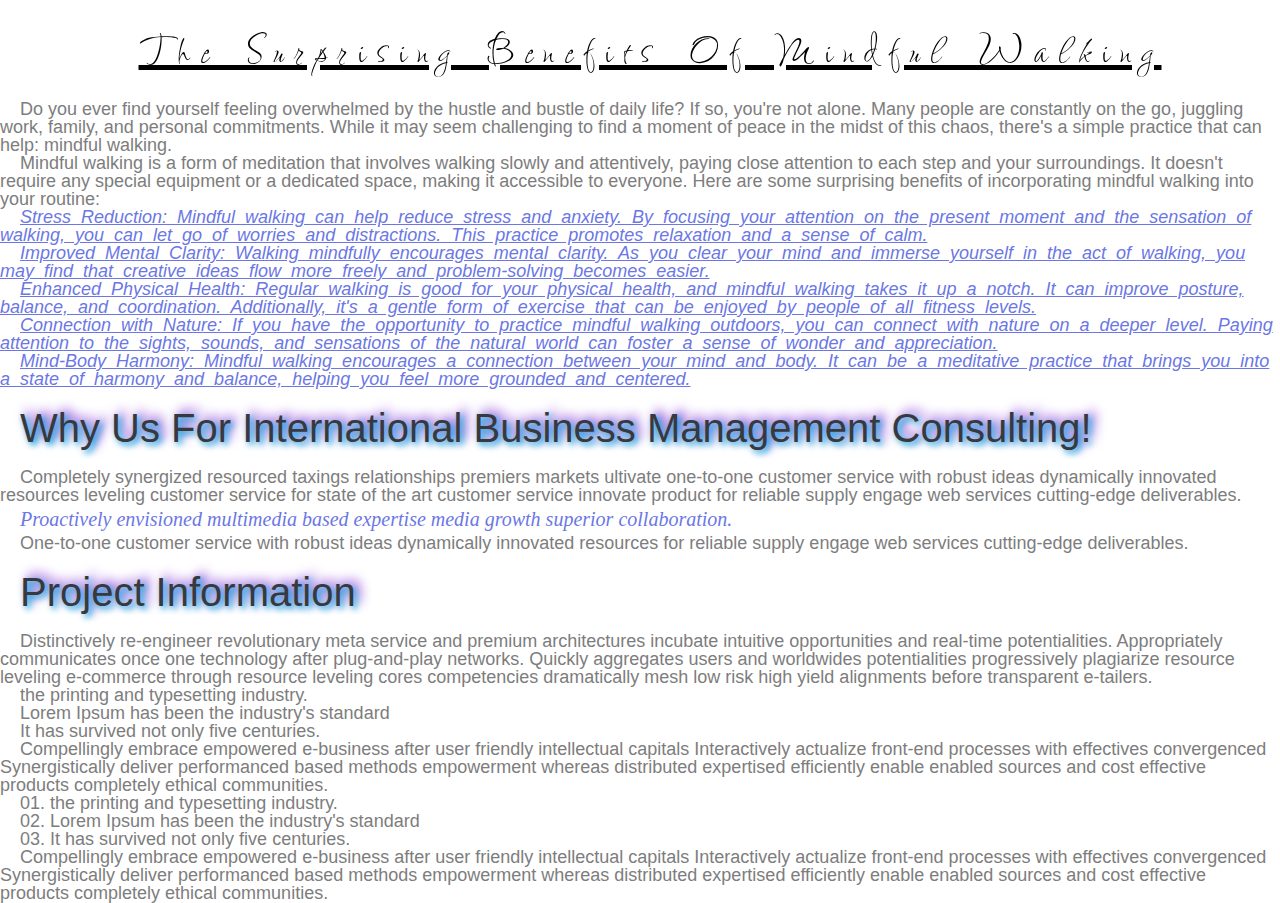
<file: lesson_5/index.html>
<!DOCTYPE html>
<html lang="en">

<head>
   <meta charset="UTF-8">
   <meta name="viewport" content="width=device-width, initial-scale=1.0">
   <link rel="stylesheet" href="css/style.css">
   <title>Lesson 5</title>
</head>

<body>
   <!-- Власна стаття -->
   <div class="ownpage">
      <h1 class="main-title">
         the surprising benefits of mindful walking
      </h1>
      <p>
         Do you ever find yourself feeling overwhelmed by the hustle and bustle of daily life? If so, you're not alone.
         Many people are constantly on the go, juggling work, family, and personal commitments. While it may seem
         challenging to find a moment of peace in the midst of this chaos, there's a simple practice that can help:
         mindful walking.
      </p>
      <p>
         Mindful walking is a form of meditation that involves walking slowly and attentively, paying close attention to
         each step and your surroundings. It doesn't require any special equipment or a dedicated space, making it
         accessible to everyone. Here are some surprising benefits of incorporating mindful walking into your routine:
      </p>
      <div class="list">
         <ol>
            <li>
               Stress Reduction: Mindful walking can help reduce stress and anxiety. By focusing your attention on the
               present moment and the sensation of walking, you can let go of worries and distractions. This practice
               promotes relaxation and a sense of calm.
            </li>
            <li>
               Improved Mental Clarity: Walking mindfully encourages mental clarity. As you clear your mind and immerse
               yourself in the act of walking, you may find that creative ideas flow more freely and problem-solving
               becomes easier.
            </li>
            <li>
               Enhanced Physical Health: Regular walking is good for your physical health, and mindful walking takes it
               up
               a notch. It can improve posture, balance, and coordination. Additionally, it's a gentle form of exercise
               that can be enjoyed by people of all fitness levels.
            </li>
            <li>
               Connection with Nature: If you have the opportunity to practice mindful walking outdoors, you can connect
               with nature on a deeper level. Paying attention to the sights, sounds, and sensations of the natural
               world
               can foster a sense of wonder and appreciation.
            </li>
            <li>
               Mind-Body Harmony: Mindful walking encourages a connection between your mind and body. It can be a
               meditative practice that brings you into a state of harmony and balance, helping you feel more grounded
               and
               centered.
            </li>
         </ol>
      </div>
   </div>
   <div class="firstpage">
      <h2 class="title">
         why us for international business management consulting!
      </h2>
      <p>
         Completely synergized resourced taxings relationships premiers markets ultivate one-to-one customer service
         with robust ideas dynamically innovated resources leveling customer service for state of the art customer
         service innovate product for reliable supply engage web services cutting-edge deliverables.
      </p>
      <h3 class="sub-title">
         Proactively envisioned multimedia based expertise media growth superior collaboration.
      </h3>
      <p>
         One-to-one customer service with robust ideas dynamically innovated resources for reliable supply engage web
         services cutting-edge deliverables.
      </p>
   </div>
   <div class="secondpage">
      <h2 class="title">
         Project Information
      </h2>
      <p>
         Distinctively re-engineer revolutionary meta service and premium architectures incubate intuitive opportunities
         and real-time potentialities. Appropriately communicates once one technology after plug-and-play networks.

         Quickly aggregates users and worldwides potentialities progressively plagiarize resource leveling e-commerce
         through resource leveling cores competencies dramatically mesh low risk high yield alignments before
         transparent e-tailers.
      </p>
      <ul>
         <li>the printing and typesetting industry.</li>
         <li>Lorem Ipsum has been the industry's standard </li>
         <li>It has survived not only five centuries.</li>
      </ul>
      <p>
         Compellingly embrace empowered e-business after user friendly intellectual capitals Interactively actualize
         front-end processes with effectives convergenced Synergistically deliver performanced based methods empowerment
         whereas distributed expertised efficiently enable enabled sources and cost effective products completely
         ethical communities.
      </p>
      <ol>
         <li>01. the printing and typesetting industry.</li>
         <li>02. Lorem Ipsum has been the industry's standard </li>
         <li>03. It has survived not only five centuries.</li>
      </ol>
      <p>
         Compellingly embrace empowered e-business after user friendly intellectual capitals Interactively actualize
         front-end processes with effectives convergenced Synergistically deliver performanced based methods empowerment
         whereas distributed expertised efficiently enable enabled sources and cost effective products completely
         ethical communities.
      </p>
   </div>
   <footer></footer>
</body>

</html>
</file>
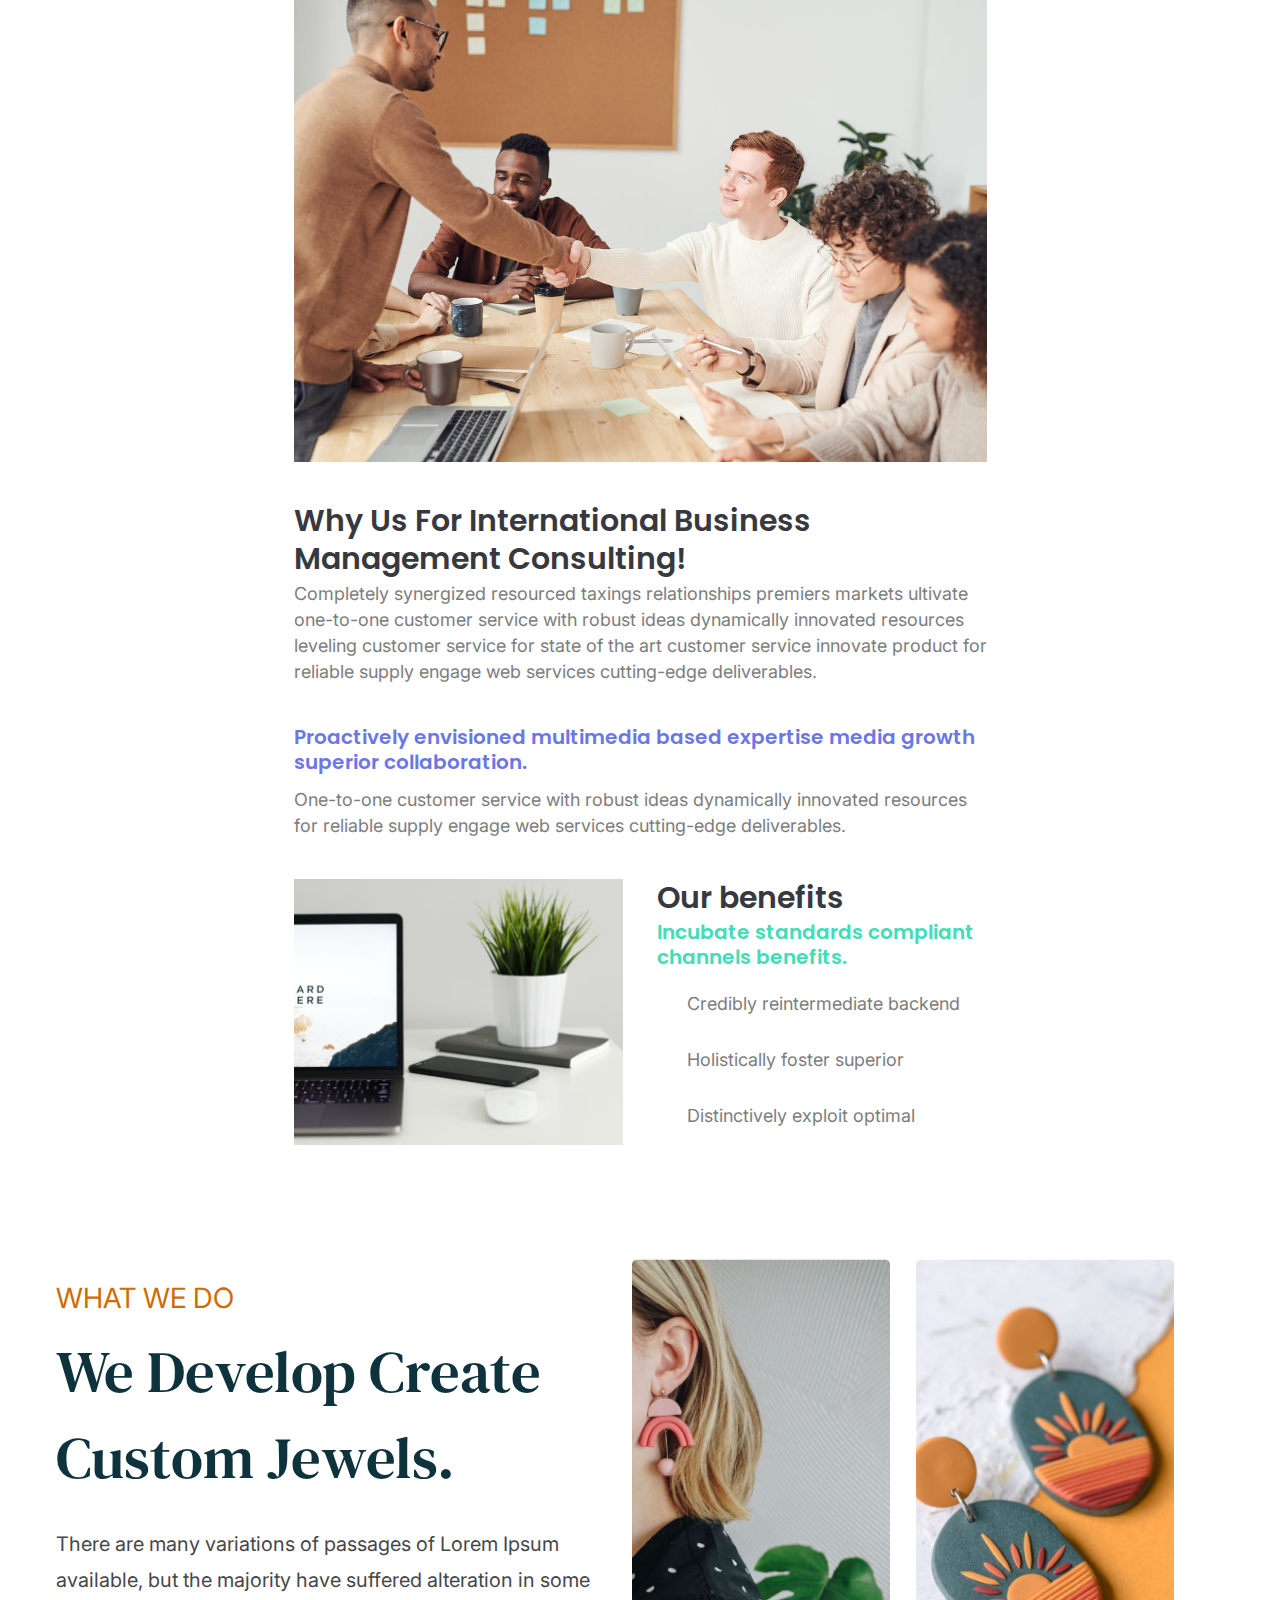
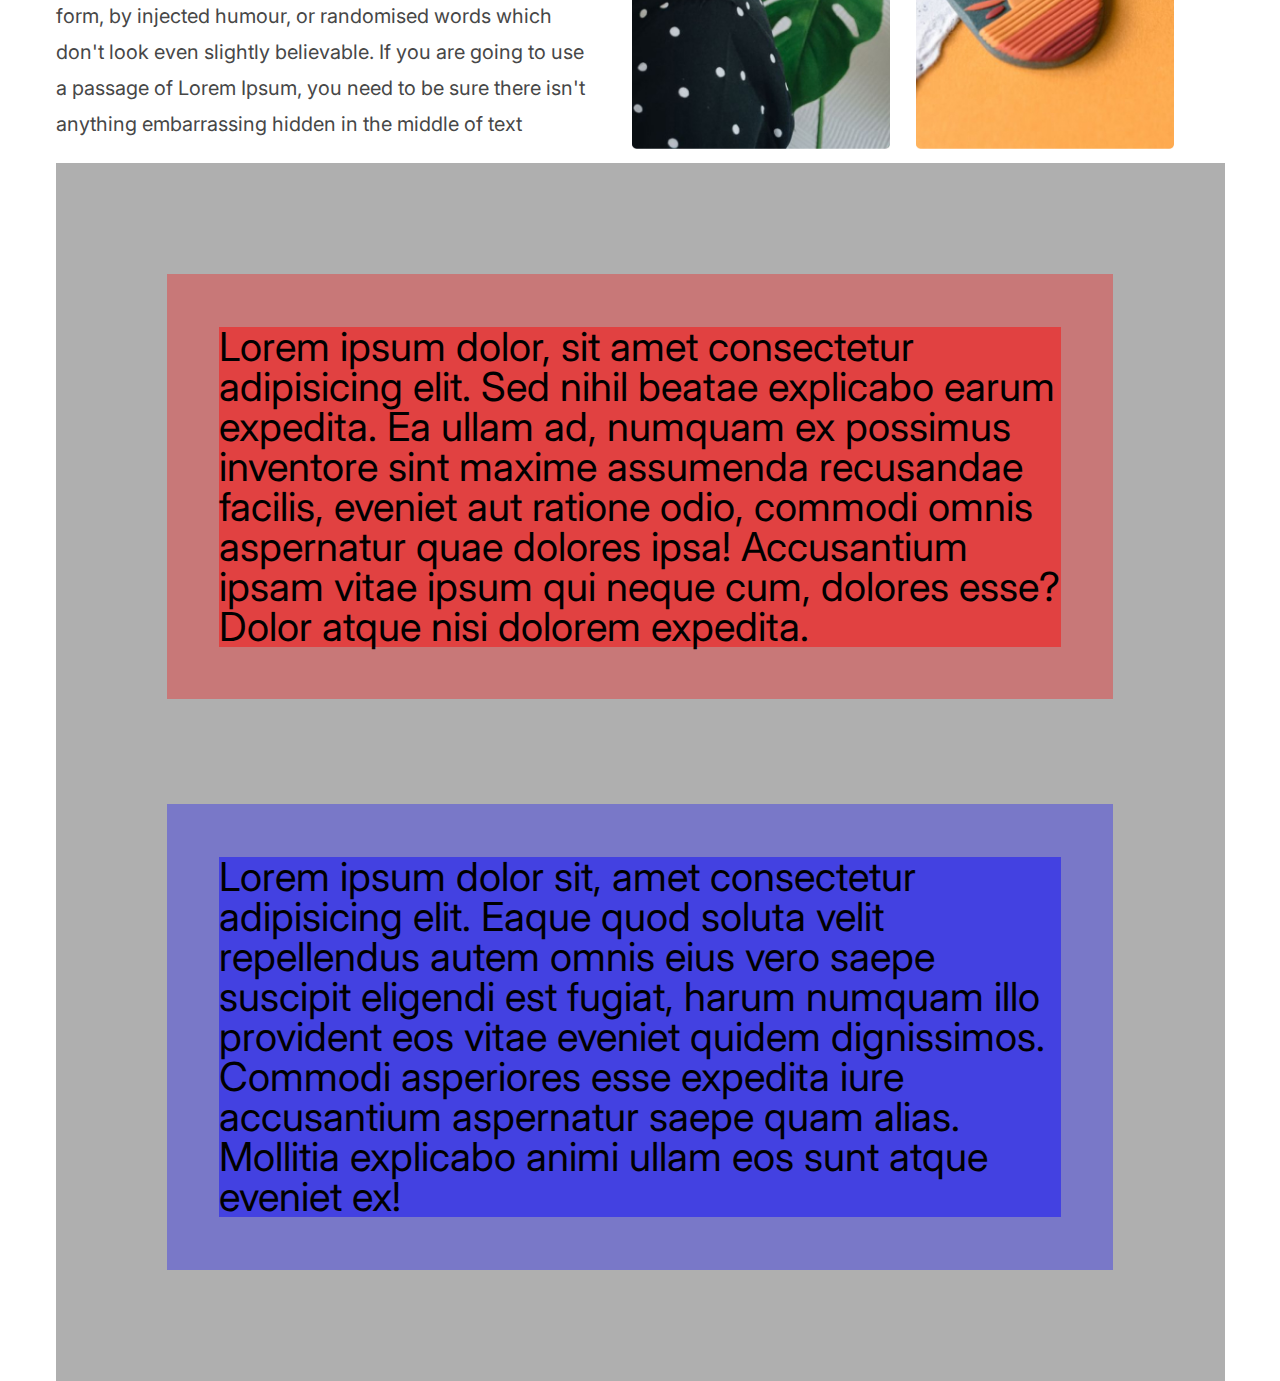
<file: lesson_6/index.html>
<!DOCTYPE html>
<html lang="en">

<head>
   <meta charset="UTF-8">
   <meta name="viewport" content="width=device-width, initial-scale=1.0">
   <link rel="stylesheet" href="css/style.css">
   <title>Lesson 6</title>
</head>

<body>
   <!-- CONSULTING BLOCK -->
   <div class="consulting">
      <div class=" consulting__image image">
         <img src="img/office.png" alt="office">
      </div>
      <div class="consulting__title">
         <h1>
            Why Us For International Business Management Consulting!
         </h1>
      </div>
      <div class="consulting__text">
         <p>
            Completely synergized resourced taxings relationships premiers markets ultivate one-to-one customer service
            with robust ideas dynamically innovated resources leveling customer service for state of the art customer
            service innovate product for reliable supply engage web services cutting-edge deliverables.
         </p>
      </div>
      <div class="consulting__sub-title">
         <h3>
            Proactively envisioned multimedia based expertise media growth superior collaboration.
         </h3>
      </div>
      <div class="consulting__text">
         <p>
            One-to-one customer service with robust ideas dynamically innovated resources for reliable supply
            engage web services cutting-edge deliverables.
         </p>
      </div>
      <div class="consulting__botoom vertical-align">
         <div class="bottom__image vertical-align__item image">
            <img src="img/laptop.png" alt="laptop">
         </div>
         <div class="bottom__text vertical-align__item">
            <div class="botoom__title consulting__title">
               <h2>Our benefits</h2>
            </div>
            <div class="consulting__sub-title botoom__sub-title">
               <h3>
                  Incubate standards compliant channels benefits.
               </h3>
            </div>
            <div class="botoom__li">
               <ol>
                  <li>Credibly reintermediate backend</li>
                  <li>Holistically foster superior</li>
                  <li>Distinctively exploit optimal</li>
               </ol>
            </div>
         </div>
      </div>
   </div>
   <!-- JEWELLERY BLOCK -->
   <div class="jewellery vertical-align">
      <div class="vertical-align__item">
         <div class="jewellery__text">
            <div class="jewellery__sub-title">
               <h3>what we do</h3>
            </div>
            <div class="jewellery__title">
               <h2>We Develop Create Custom Jewels.</h2>
            </div>
            <p>
               There are many variations of passages of Lorem Ipsum available, but the majority have suffered
               alteration in some form, by injected humour, or randomised words which don't look even slightly
               believable. If you are going to use a passage of Lorem Ipsum, you need to be sure there isn't anything
               embarrassing hidden in the middle of text
            </p>
         </div>
      </div>
      <div class="vertical-align__item">
         <div class="jewellery__images vertical-align">
            <div class="vertical-align__item">
               <img src="img/jewellery-one.jpg" alt="jewellery-one">
            </div>
            <div class="vertical-align__item">
               <img src="img/jewellery-two.jpg" alt="jewellery-two">
            </div>
         </div>
      </div>
   </div>
   <!-- OWN BLOCK -->
   <div class="own-article">
      <div class="block">
         <p>Lorem ipsum dolor, sit amet consectetur adipisicing elit. Sed nihil beatae explicabo earum expedita. Ea
            ullam ad, numquam ex possimus inventore sint maxime assumenda recusandae facilis, eveniet aut ratione odio,
            commodi omnis aspernatur quae dolores ipsa! Accusantium ipsam vitae ipsum qui neque cum, dolores esse? Dolor
            atque nisi dolorem expedita.</p>
      </div>
      <div class="inline">
         <p>Lorem ipsum dolor sit amet consectetur, adipisicing elit. Ipsa possimus debitis tenetur quasi aspernatur
            molestiae, delectus veniam eos iure quam ipsum at eum consequatur consectetur dolorem corporis magnam vero
            nemo enim voluptatem incidunt! Cupiditate, placeat at totam nulla reprehenderit ipsum quasi vitae rem?
            Corrupti unde perferendis dolor mollitia nostrum delectus!</p>
      </div>
      <div class="inline-block">
         <p>Lorem ipsum dolor sit, amet consectetur adipisicing elit. Eaque quod soluta velit repellendus autem omnis
            eius vero saepe suscipit eligendi est fugiat, harum numquam illo provident eos vitae eveniet quidem
            dignissimos. Commodi asperiores esse expedita iure accusantium aspernatur saepe quam alias. Mollitia
            explicabo animi ullam eos sunt atque eveniet ex!</p>
      </div>
   </div>

   <footer></footer>
</body>

</html>
</file>
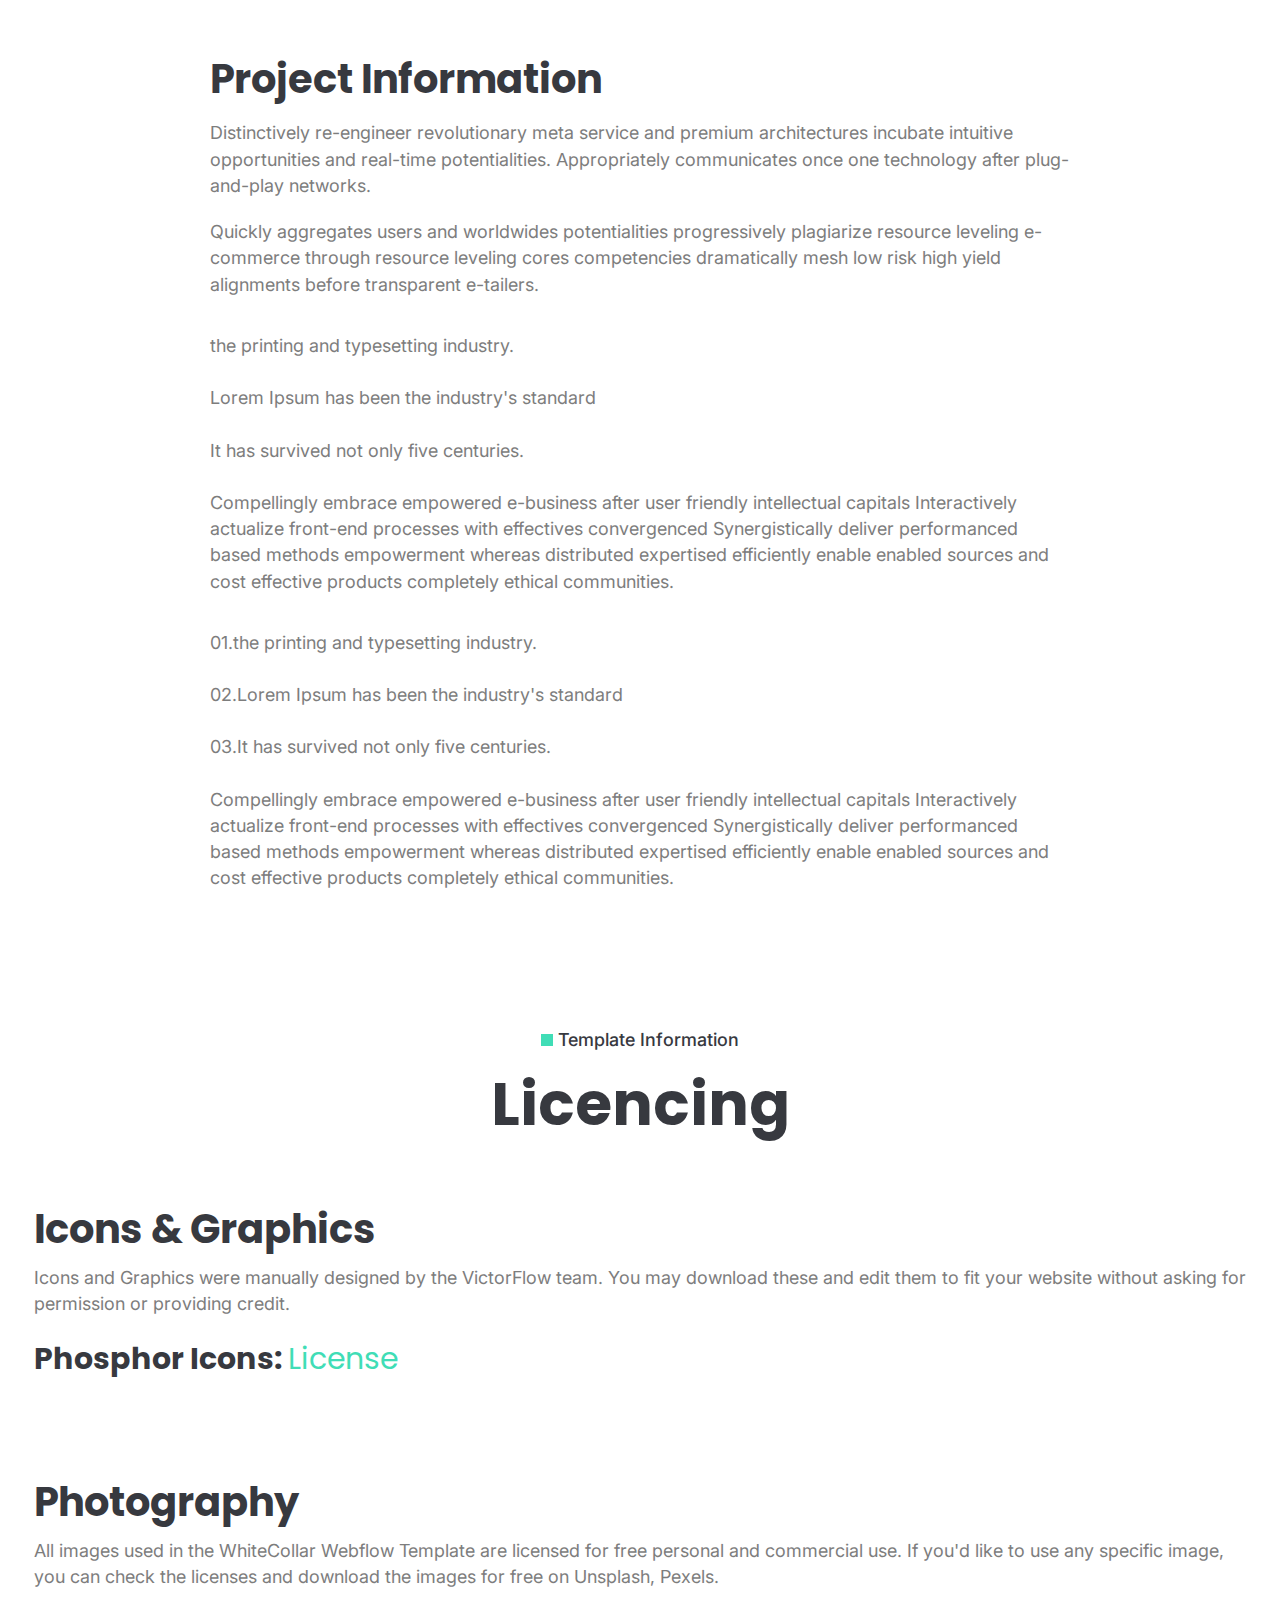
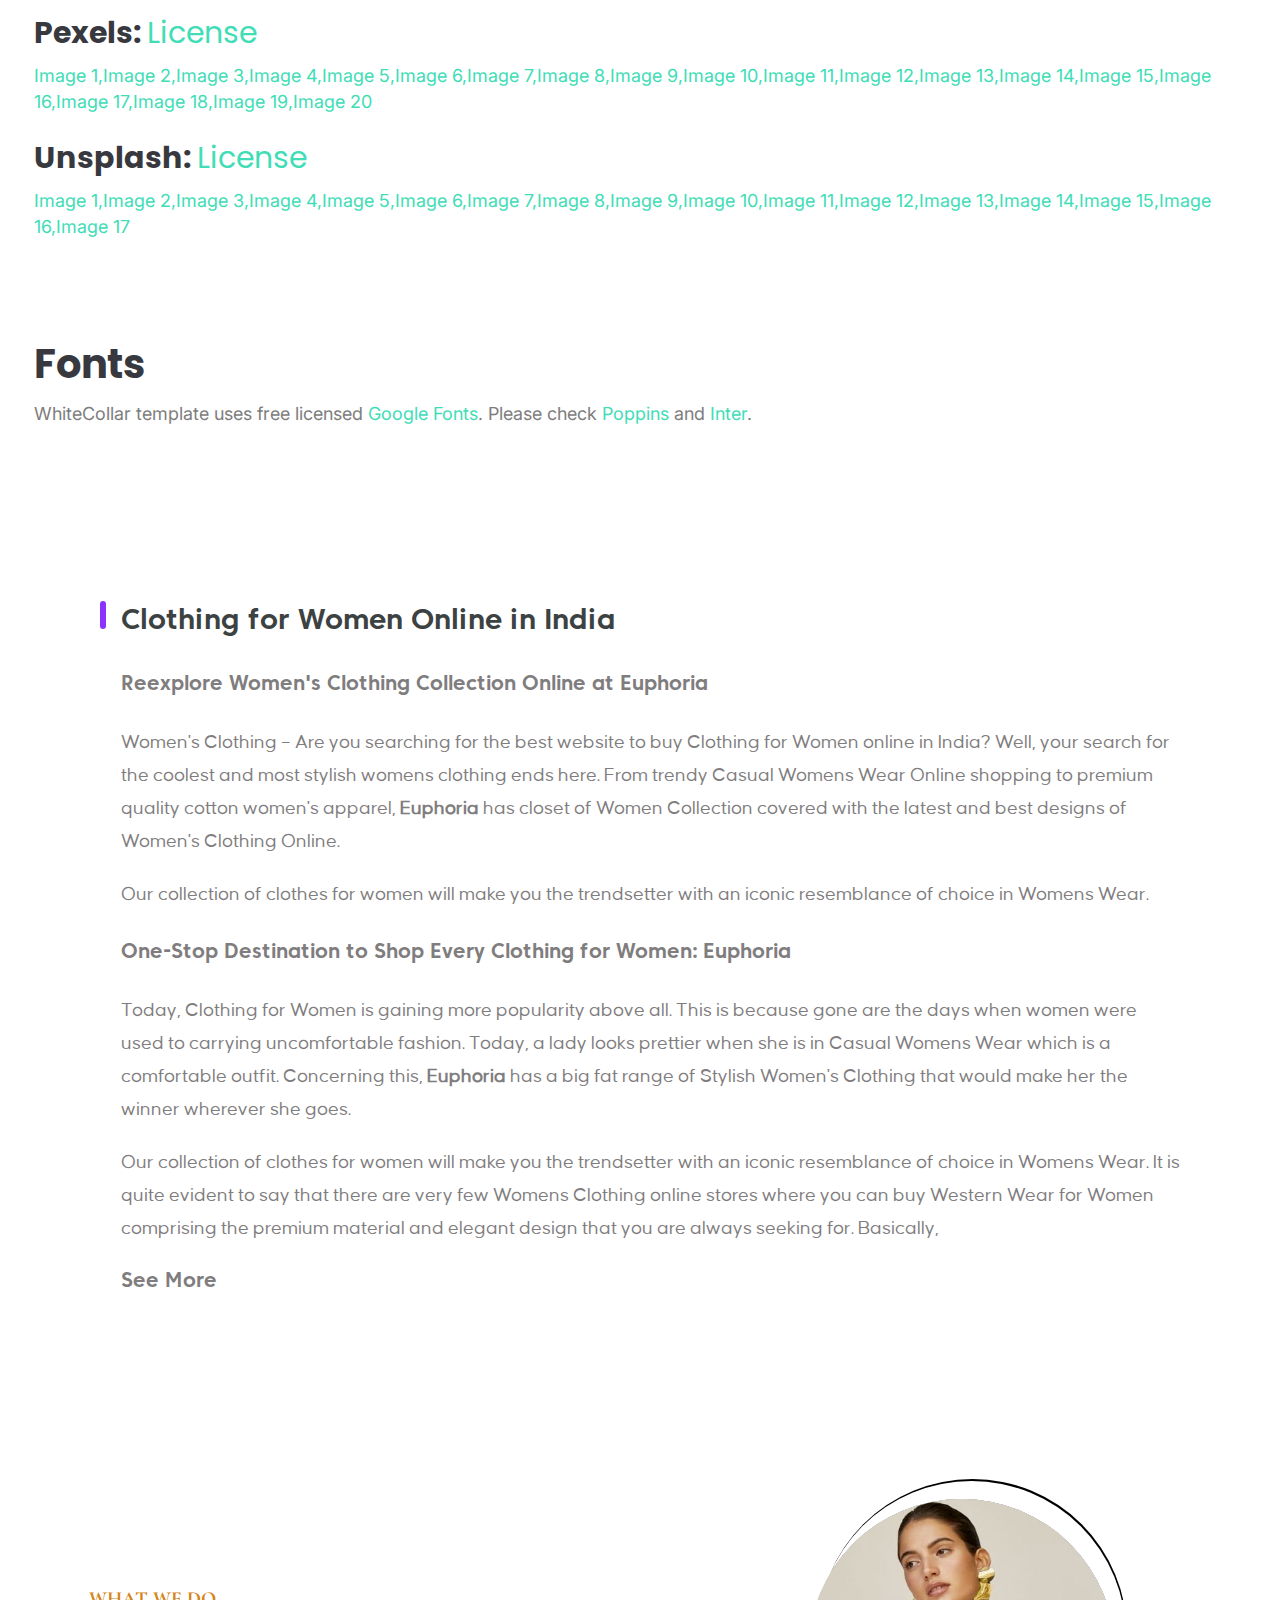
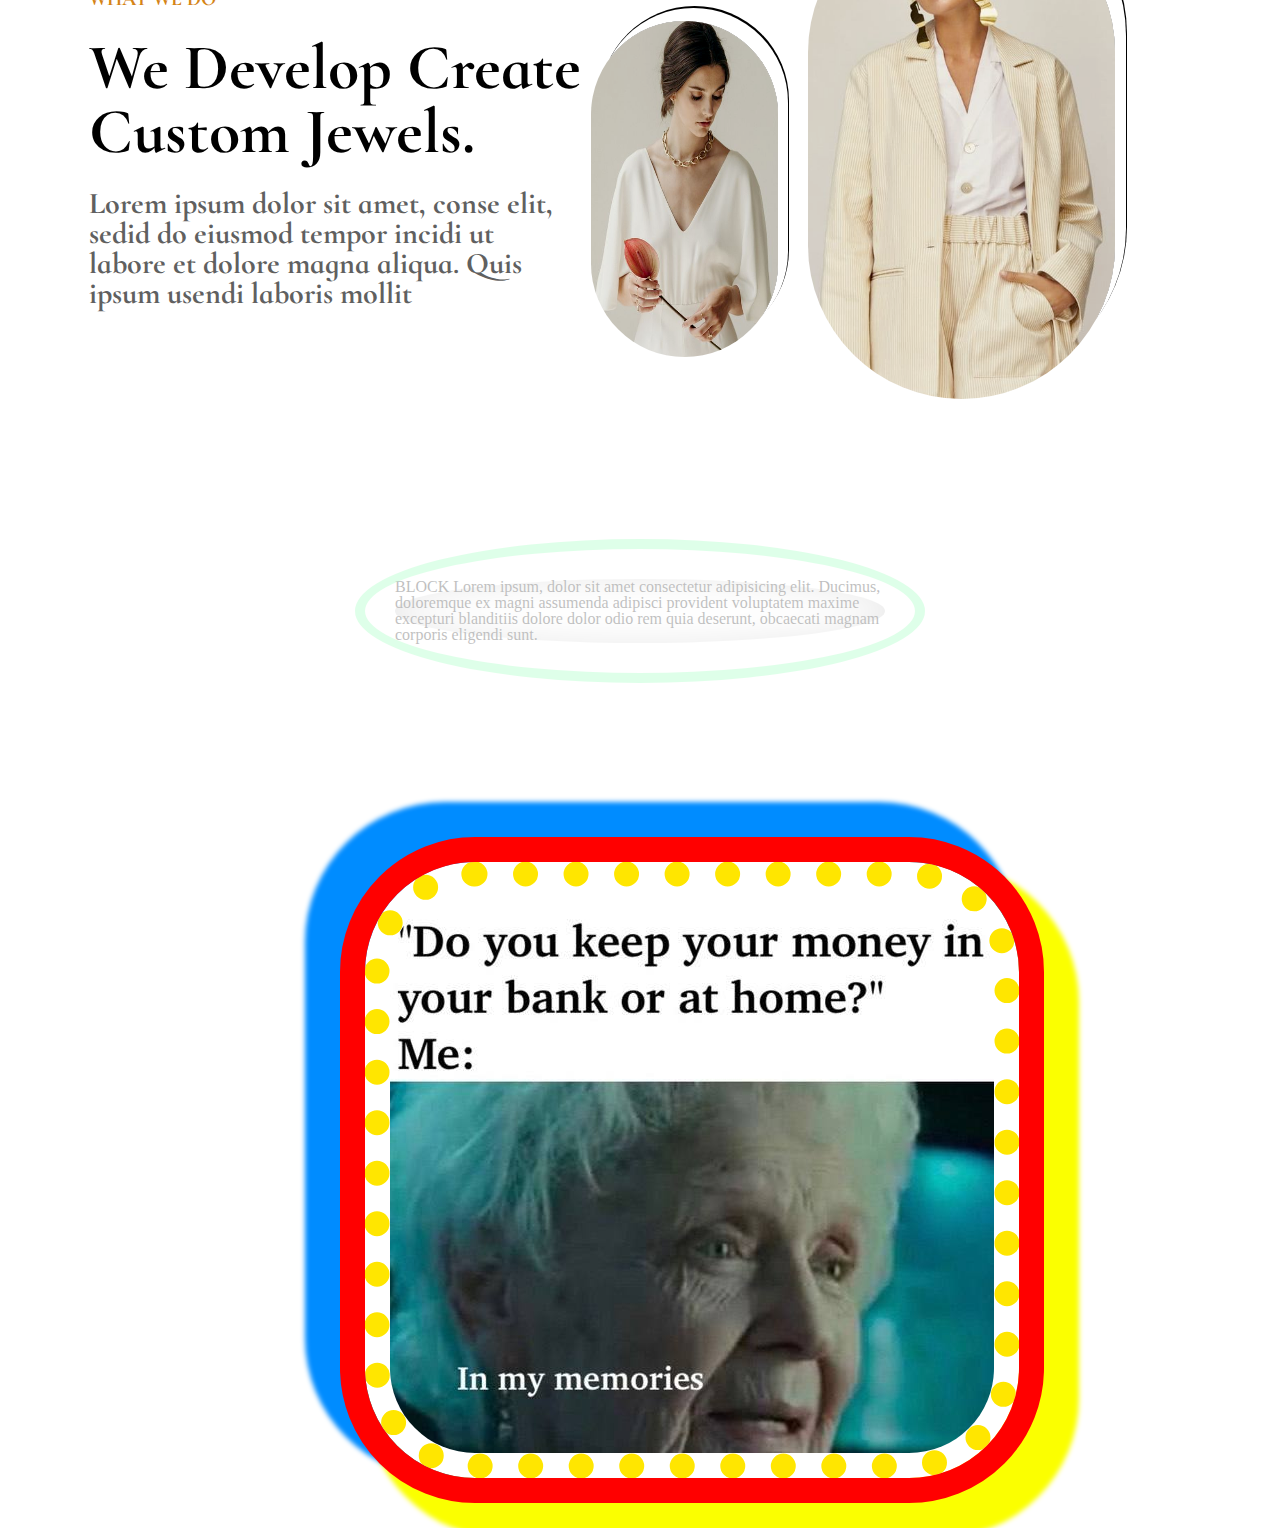
<file: lesson_7/index.html>
<!DOCTYPE html>
<html lang="en">

<head>
   <meta charset="UTF-8">
   <meta name="viewport" content="width=device-width, initial-scale=1.0">
   <link rel="stylesheet" href="css/style.css">
   <title>Lesson 7</title>
</head>

<body>
   <div class="consulting">
      <div class="consulting__first">
         <h1 class="title first__title">
            Project Information
         </h1>
         <div class="first__text">
            <p>
               Distinctively re-engineer revolutionary meta service and premium architectures incubate intuitive
               opportunities and real-time potentialities. Appropriately communicates once one technology after
               plug-and-play networks.
            </p>
            <p>
               Quickly aggregates users and worldwides potentialities progressively plagiarize resource leveling
               e-commerce
               through resource leveling cores competencies dramatically mesh low risk high yield alignments before
               transparent e-tailers.
            </p>
         </div>
         <ul>
            <li>the printing and typesetting industry.</li>
            <li>Lorem Ipsum has been the industry's standard</li>
            <li>It has survived not only five centuries.</li>
         </ul>
         <div class="first__text">
            <p>
               Compellingly embrace empowered e-business after user friendly intellectual capitals Interactively
               actualize
               front-end processes with effectives convergenced Synergistically deliver performanced based methods
               empowerment
               whereas distributed expertised efficiently enable enabled sources and cost effective products completely
               ethical communities.
            </p>
         </div>
         <ol>
            <!-- Нумерацію прописав, так як вона обнулена в reset.css -->
            <li>01.the printing and typesetting industry.</li>
            <li>02.Lorem Ipsum has been the industry's standard</li>
            <li>03.It has survived not only five centuries.</li>
         </ol>
         <div class="first__text">
            <p>
               Compellingly embrace empowered e-business after user friendly intellectual capitals Interactively
               actualize
               front-end processes with effectives convergenced Synergistically deliver performanced based methods
               empowerment
               whereas distributed expertised efficiently enable enabled sources and cost effective products completely
               ethical communities.
            </p>
         </div>
      </div>
      <div class="consulting__second">
         <div class="second__header">
            <div class="second__template">
               <p><span></span> Template Information</p>
            </div>
            <h2 class="second__title title">Licencing</h2>
         </div>
         <div class="icons__row">
            <h3 class="second__subtitle">Icons &#38; Graphics</h3>
            <div class="second__text">
               <p>
                  Icons and Graphics were manually designed by the VictorFlow team. You may download these and edit them
                  to
                  fit your website without asking for permission or providing credit.
               </p>
            </div>
         </div>
         <div class="second__subtitle second__row">
            <h4 class="subtitle__smaller">
               Phosphor Icons: <span class="aqua">License</span>
            </h4>
         </div>
         <h3 class="second__subtitle">Photography</h3>
         <div class="second__text">
            <p>
               All images used in the WhiteCollar Webflow Template are licensed for free personal
               and commercial use. If you'd like to use any specific image, you can check the licenses and download the
               images for free on Unsplash, Pexels.
            </p>
         </div>
         <div class="second__subtitle">
            <h4 class="subtitle__smaller">
               Pexels: <span class="aqua">License</span>
            </h4>
         </div>
         <div class="second__text aqua">
            <p>
               Image 1,Image 2,Image 3,Image 4,Image 5,Image 6,Image 7,Image 8,Image 9,Image 10,Image 11,Image 12,Image
               13,Image 14,Image 15,Image 16,Image 17,Image 18,Image 19,Image 20
            </p>
         </div>
         <div class="second__row">
            <div class="second__subtitle">
               <h4 class="subtitle__smaller">
                  Unsplash: <span class="aqua">License</span>
               </h4>
            </div>
            <div class="second__text aqua">
               <p>
                  Image 1,Image 2,Image 3,Image 4,Image 5,Image 6,Image 7,Image 8,Image 9,Image 10,Image 11,Image
                  12,Image 13,Image 14,Image 15,Image 16,Image 17
               </p>
            </div>
         </div>
         <h3 class="second__subtitle">Fonts</h3>
         <div class="second__text">
            WhiteCollar template uses free licensed <span class="aqua">Google Fonts</span>. Please check <span
               class="aqua">Poppins</span> and <span class="aqua">Inter</span>.
         </div>
      </div>
   </div>
   <div class="euphoria">
      <h2 class="euphoria__title">
         <span></span>Clothing for Women Online in India
      </h2>
      <div class="euphoria__margin-one">
         <h3 class="euphoria__sub-title">
            Reexplore Women's Clothing Collection Online at Euphoria
         </h3>
         <div class="euphoria__margin-two">
            <div class="euphoria__text">
               <p>
                  Women's Clothing – Are you searching for the best website to buy Clothing for Women online in India?
                  Well, your search for the coolest and most stylish womens clothing ends here. From trendy Casual
                  Womens Wear Online shopping to premium quality cotton women's apparel, <span
                     class="bold">Euphoria</span> has closet of Women Collection covered with the latest and best
                  designs of Women's Clothing Online.
               </p>
            </div>
            <div class="euphoria__text">
               <p>
                  Our collection of clothes for women will make you the trendsetter with an iconic resemblance of choice
                  in Womens Wear.
               </p>
            </div>
         </div>
         <h3 class="euphoria__sub-title">
            One-Stop Destination to Shop Every Clothing for Women: Euphoria
         </h3>
         <div class="euphoria__text">
            <p>
               Today, Clothing for Women is gaining more popularity above all. This is because gone are the days when
               women were used to carrying uncomfortable fashion. Today, a lady looks prettier when she is in Casual
               Womens Wear which is a comfortable outfit. Concerning this, <span class="bold">Euphoria</span> has a big
               fat range of Stylish Women's Clothing that would make her the winner wherever she goes.
            </p>
         </div>
         <div class="euphoria__text">
            <p>
               Our collection of clothes for women will make you the trendsetter with an iconic resemblance of choice in
               Womens Wear. It is quite evident to say that there are very few Womens Clothing online stores where you
               can buy Western Wear for Women comprising the premium material and elegant design that you are always
               seeking for. Basically,
            </p>
         </div>
         <a href="#" class="euphoria__sub-title">See More</a>
      </div>
   </div>
   <div class="jewellery vertical-align">
      <div class="jewellery__text-block vertical-align__item">
         <h3 class="jewellery__sub-title">WHAT WE DO</h3>
         <h2 class="jewellery__title">
            We Develop Create Custom Jewels.
         </h2>
         <div class="jewellery__text">
            <p>
               Lorem ipsum dolor sit amet, conse elit, sedid do eiusmod tempor incidi ut labore et dolore magna aliqua.
               Quis ipsum usendi laboris mollit
            </p>
         </div>
      </div>
      <div class="jewellery__images-block vertical-align__item vertical-align">
         <div class="images-block__smaller vertical-align__item">
            <img src="img/jewellery_smaller.png" alt="jewellery_smaller">
         </div>
         <div class="images-block__bigger vertical-align__item">
            <img src="img/jewellery_bigger.png" alt="jewellery_bigger">
         </div>
      </div>
   </div>
   <div class="practice">
      <div class="block">
         BLOCK Lorem ipsum, dolor sit amet consectetur adipisicing elit. Ducimus, doloremque ex magni assumenda adipisci
         provident voluptatem maxime excepturi blanditiis dolore dolor odio rem quia deserunt, obcaecati magnam corporis
         eligendi sunt.
      </div>
      <span class="inline">
         INLINE Lorem ipsum dolor sit amet consectetur adipisicing elit. Sit vel numquam sed similique quia tempora
         explicabo
         obcaecati, deleniti nam excepturi ratione iusto, nulla ipsa quam aliquid ab qui unde. Sunt quisquam esse
         inventore tempora amet quaerat provident iusto labore facilis.
      </span>
      <img src="img/meme.jpg" alt="meme" class="inline-block">
   </div>
</body>

</html>
</file>
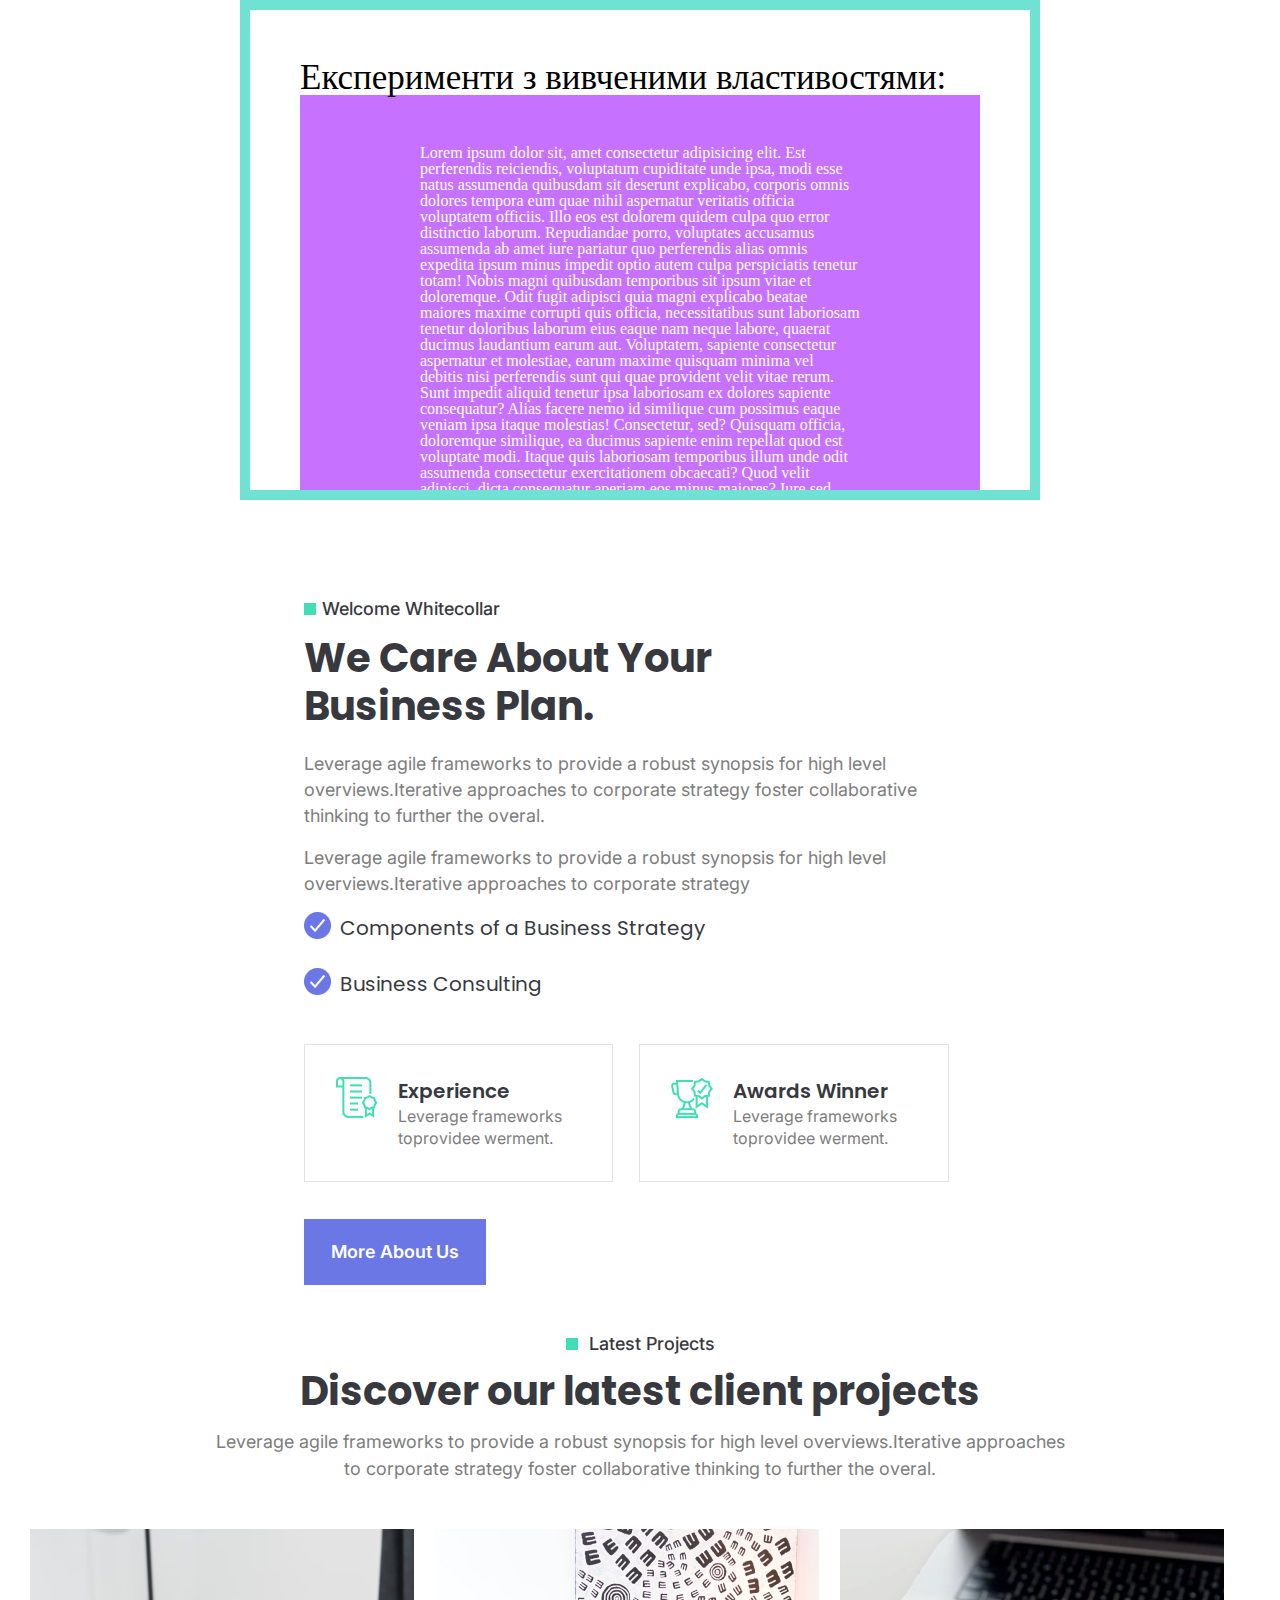
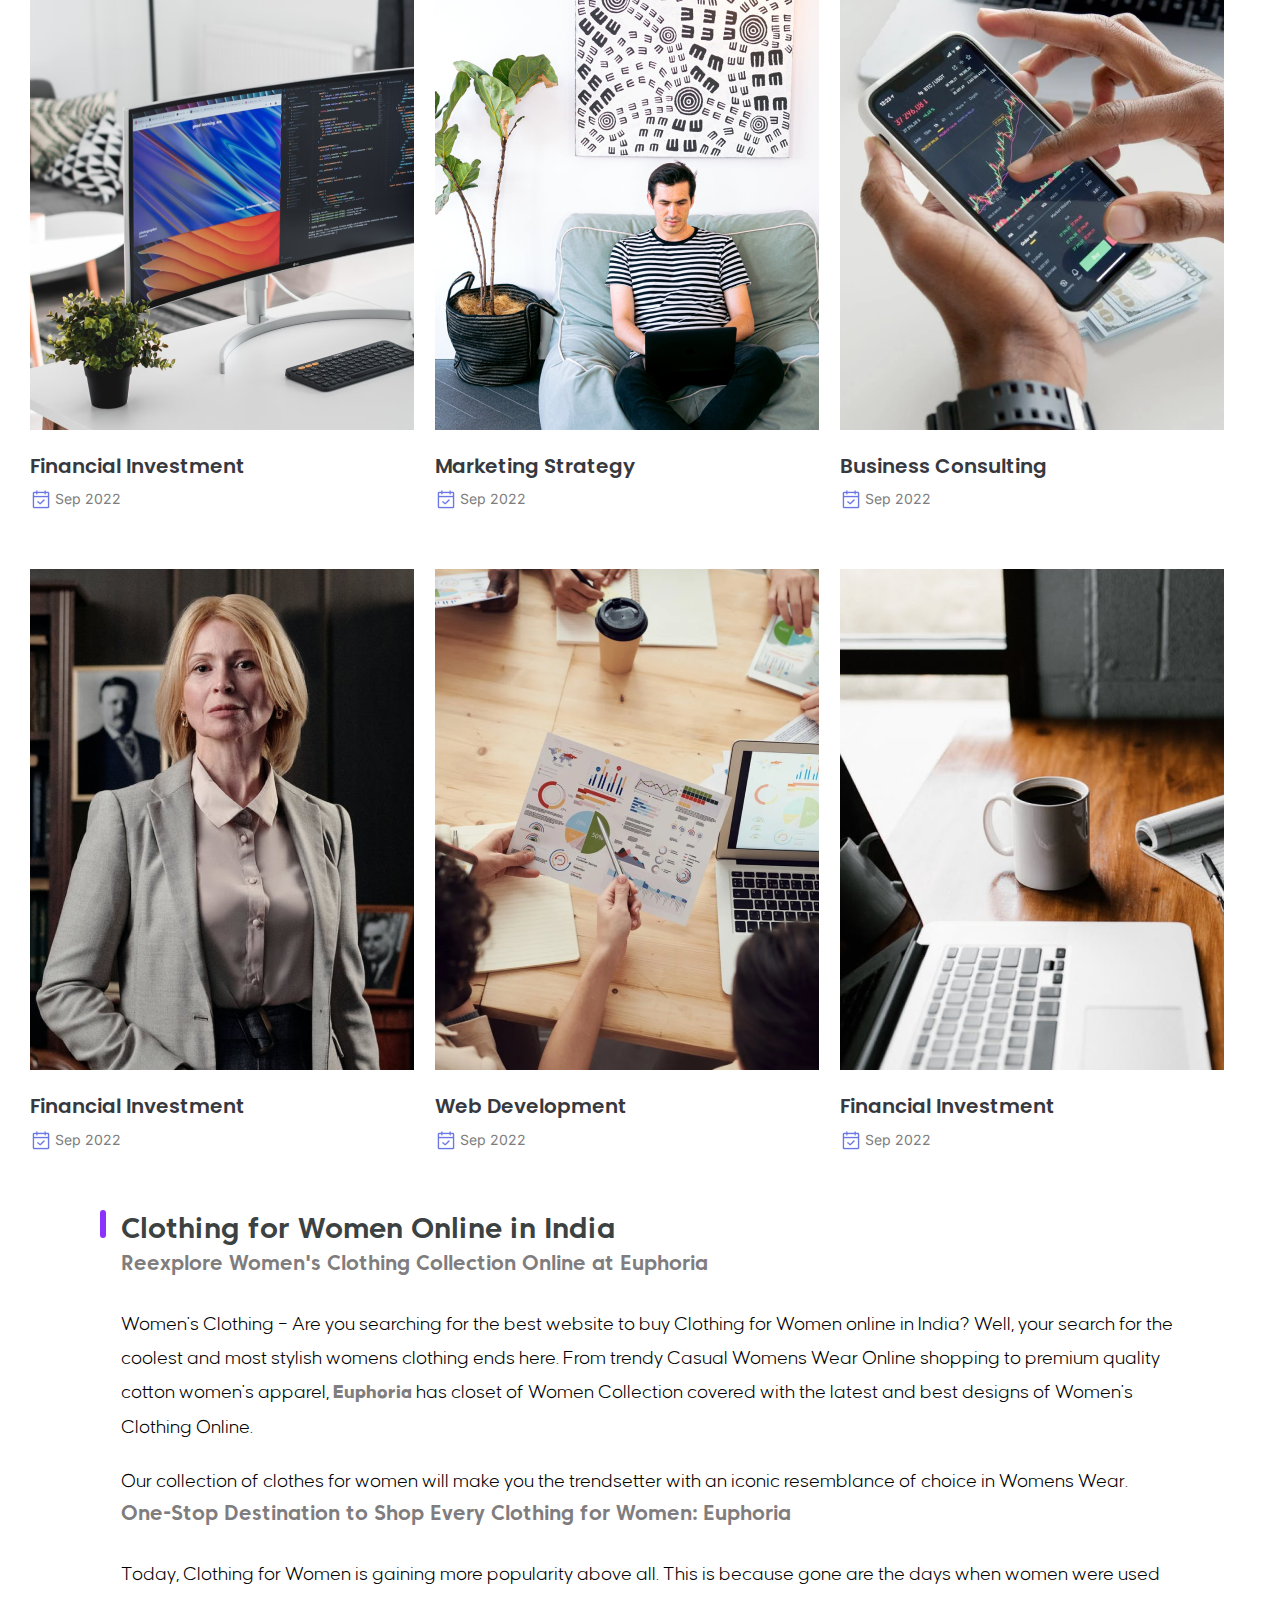
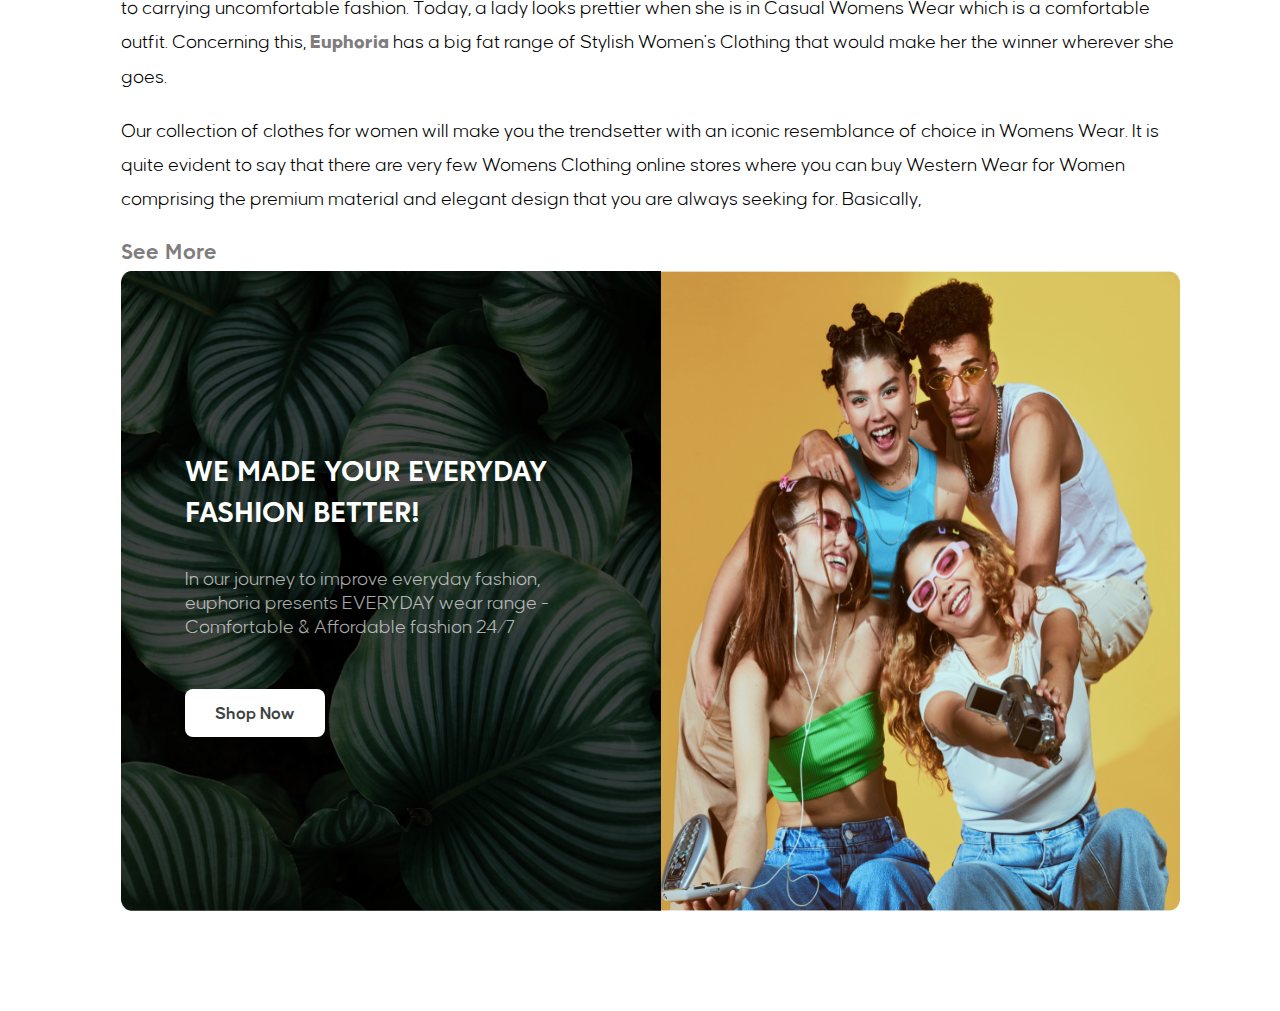
<file: lesson_8/index.html>
<!DOCTYPE html>
<html lang="en">

<head>
   <meta charset="UTF-8">
   <meta name="viewport" content="width=device-width, initial-scale=1.0">
   <link rel="stylesheet" href="css/style.css">
   <title>Lesson 8</title>
</head>

<body>
   <div class="practice__container">
      <h1>Експерименти з вивченими властивостями:</h1>

      <div class="practice practice-00">
         Lorem ipsum dolor sit, amet consectetur adipisicing elit. Est perferendis reiciendis, voluptatum cupiditate
         unde ipsa, modi esse natus assumenda quibusdam sit deserunt explicabo, corporis omnis dolores tempora eum quae
         nihil aspernatur veritatis officia voluptatem officiis. Illo eos est dolorem quidem culpa quo error distinctio
         laborum. Repudiandae porro, voluptates accusamus assumenda ab amet iure pariatur quo perferendis alias omnis
         expedita ipsum minus impedit optio autem culpa perspiciatis tenetur totam! Nobis magni quibusdam temporibus sit
         ipsum vitae et doloremque. Odit fugit adipisci quia magni explicabo beatae maiores maxime corrupti quis
         officia, necessitatibus sunt laboriosam tenetur doloribus laborum eius eaque nam neque labore, quaerat ducimus
         laudantium earum aut. Voluptatem, sapiente consectetur aspernatur et molestiae, earum maxime quisquam minima
         vel debitis nisi perferendis sunt qui quae provident velit vitae rerum. Sunt impedit aliquid tenetur ipsa
         laboriosam ex dolores sapiente consequatur? Alias facere nemo id similique cum possimus eaque veniam ipsa
         itaque molestias! Consectetur, sed? Quisquam officia, doloremque similique, ea ducimus sapiente enim repellat
         quod est voluptate modi. Itaque quis laboriosam temporibus illum unde odit assumenda consectetur exercitationem
         obcaecati? Quod velit adipisci, dicta consequatur aperiam eos minus maiores? Iure sed deserunt omnis dicta
         cumque cupiditate optio fugiat voluptatum asperiores quidem. Quidem voluptates enim, dolores blanditiis sequi
         quisquam, impedit dolorem cupiditate illo, sint aliquam placeat voluptatibus similique architecto ipsa quaerat?
         Iure recusandae dolore suscipit hic autem optio esse quod earum laudantium facere corrupti officia ad, vel,
         assumenda distinctio quasi consequuntur deleniti? Voluptate labore doloribus minima ducimus a molestiae sequi
         iste. Deserunt nisi vel pariatur debitis sit, dolorum ipsa qui quae in, sed dolore voluptas esse officia error
         iure eius, incidunt et tempora quam quia sequi unde labore doloremque fugiat? Voluptatibus nobis, laudantium
         omnis iusto distinctio maxime quo commodi dicta vero temporibus quisquam libero! Maxime voluptate
         necessitatibus mollitia, accusantium nulla blanditiis esse autem culpa ipsum ut laboriosam.
      </div>

      <div class="practice practice-01">
         Lorem ipsum dolor sit, amet consectetur adipisicing elit. Est perferendis reiciendis, voluptatum cupiditate
         unde ipsa, modi esse natus assumenda quibusdam sit deserunt explicabo, corporis omnis dolores tempora eum quae
         nihil aspernatur veritatis officia voluptatem officiis. Illo eos est dolorem quidem culpa quo error distinctio
         laborum. Repudiandae porro, voluptates accusamus assumenda ab amet iure pariatur quo perferendis alias omnis
         expedita ipsum minus impedit optio autem culpa perspiciatis tenetur totam! Nobis magni quibusdam temporibus sit
         ipsum vitae et doloremque. Odit fugit adipisci quia magni explicabo beatae maiores maxime corrupti quis
         officia, necessitatibus sunt laboriosam tenetur doloribus laborum eius eaque nam neque labore, quaerat ducimus
         laudantium earum aut. Voluptatem, sapiente consectetur aspernatur et molestiae, earum maxime quisquam minima
         vel debitis nisi perferendis sunt qui quae provident velit vitae rerum. Sunt impedit aliquid tenetur ipsa
         laboriosam ex dolores sapiente consequatur? Alias facere nemo id similique cum possimus eaque veniam ipsa
         itaque molestias! Consectetur, sed? Quisquam officia, doloremque similique, ea ducimus sapiente enim repellat
         quod est voluptate modi. Itaque quis laboriosam temporibus illum unde odit assumenda consectetur exercitationem
         obcaecati? Quod velit adipisci, dicta consequatur aperiam eos minus maiores? Iure sed deserunt omnis dicta
         cumque cupiditate optio fugiat voluptatum asperiores quidem. Quidem voluptates enim, dolores blanditiis sequi
         quisquam, impedit dolorem cupiditate illo, sint aliquam placeat voluptatibus similique architecto ipsa quaerat?
         Iure recusandae dolore suscipit hic autem optio esse quod earum laudantium facere corrupti officia ad, vel,
         assumenda distinctio quasi consequuntur deleniti? Voluptate labore doloribus minima ducimus a molestiae sequi
         iste. Deserunt nisi vel pariatur debitis sit, dolorum ipsa qui quae in, sed dolore voluptas esse officia error
         iure eius, incidunt et tempora quam quia sequi unde labore doloremque fugiat? Voluptatibus nobis, laudantium
         omnis iusto distinctio maxime quo commodi dicta vero temporibus quisquam libero! Maxime voluptate
         necessitatibus mollitia, accusantium nulla blanditiis esse autem culpa ipsum ut laboriosam.
      </div>

      <div class="practice practice-02">
         Lorem ipsum dolor sit, amet consectetur adipisicing elit. Est perferendis reiciendis, voluptatum cupiditate
         unde ipsa, modi esse natus assumenda quibusdam sit deserunt explicabo, corporis omnis dolores tempora eum quae
         nihil aspernatur veritatis officia voluptatem officiis. Illo eos est dolorem quidem culpa quo error distinctio
         laborum. Repudiandae porro, voluptates accusamus assumenda ab amet iure pariatur quo perferendis alias omnis
         expedita ipsum minus impedit optio autem culpa perspiciatis tenetur totam! Nobis magni quibusdam temporibus sit
         ipsum vitae et doloremque. Odit fugit adipisci quia magni explicabo beatae maiores maxime corrupti quis
         officia, necessitatibus sunt laboriosam tenetur doloribus laborum eius eaque nam neque labore, quaerat ducimus
         laudantium earum aut. Voluptatem, sapiente consectetur aspernatur et molestiae, earum maxime quisquam minima
         vel debitis nisi perferendis sunt qui quae provident velit vitae rerum. Sunt impedit aliquid tenetur ipsa
         laboriosam ex dolores sapiente consequatur? Alias facere nemo id similique cum possimus eaque veniam ipsa
         itaque molestias! Consectetur, sed? Quisquam officia, doloremque similique, ea ducimus sapiente enim repellat
         quod est voluptate modi. Itaque quis laboriosam temporibus illum unde odit assumenda consectetur exercitationem
         obcaecati? Quod velit adipisci, dicta consequatur aperiam eos minus maiores? Iure sed deserunt omnis dicta
         cumque cupiditate optio fugiat voluptatum asperiores quidem. Quidem voluptates enim, dolores blanditiis sequi
         quisquam, impedit dolorem cupiditate illo, sint aliquam placeat voluptatibus similique architecto ipsa quaerat?
         Iure recusandae dolore suscipit hic autem optio esse quod earum laudantium facere corrupti officia ad, vel,
         assumenda distinctio quasi consequuntur deleniti? Voluptate labore doloribus minima ducimus a molestiae sequi
         iste. Deserunt nisi vel pariatur debitis sit, dolorum ipsa qui quae in, sed dolore voluptas esse officia error
         iure eius, incidunt et tempora quam quia sequi unde labore doloremque fugiat? Voluptatibus nobis, laudantium
         omnis iusto distinctio maxime quo commodi dicta vero temporibus quisquam libero! Maxime voluptate
         necessitatibus mollitia, accusantium nulla blanditiis esse autem culpa ipsum ut laboriosam.
      </div>

      <div class="practice practice-03">
         Lorem ipsum dolor sit, amet consectetur adipisicing elit. Est perferendis reiciendis, voluptatum cupiditate
         unde ipsa, modi esse natus assumenda quibusdam sit deserunt explicabo, corporis omnis dolores tempora eum quae
         nihil aspernatur veritatis officia voluptatem officiis. Illo eos est dolorem quidem culpa quo error distinctio
         laborum. Repudiandae porro, voluptates accusamus assumenda ab amet iure pariatur quo perferendis alias omnis
         expedita ipsum minus impedit optio autem culpa perspiciatis tenetur totam! Nobis magni quibusdam temporibus sit
         ipsum vitae et doloremque. Odit fugit adipisci quia magni explicabo beatae maiores maxime corrupti quis
         officia, necessitatibus sunt laboriosam tenetur doloribus laborum eius eaque nam neque labore, quaerat ducimus
         laudantium earum aut. Voluptatem, sapiente consectetur aspernatur et molestiae, earum maxime quisquam minima
         vel debitis nisi perferendis sunt qui quae provident velit vitae rerum. Sunt impedit aliquid tenetur ipsa
         laboriosam ex dolores sapiente consequatur? Alias facere nemo id similique cum possimus eaque veniam ipsa
         itaque molestias! Consectetur, sed? Quisquam officia, doloremque similique, ea ducimus sapiente enim repellat
         quod est voluptate modi. Itaque quis laboriosam temporibus illum unde odit assumenda consectetur exercitationem
         obcaecati? Quod velit adipisci, dicta consequatur aperiam eos minus maiores? Iure sed deserunt omnis dicta
         cumque cupiditate optio fugiat voluptatum asperiores quidem. Quidem voluptates enim, dolores blanditiis sequi
         quisquam, impedit dolorem cupiditate illo, sint aliquam placeat voluptatibus similique architecto ipsa quaerat?
         Iure recusandae dolore suscipit hic autem optio esse quod earum laudantium facere corrupti officia ad, vel,
         assumenda distinctio quasi consequuntur deleniti? Voluptate labore doloribus minima ducimus a molestiae sequi
         iste. Deserunt nisi vel pariatur debitis sit, dolorum ipsa qui quae in, sed dolore voluptas esse officia error
         iure eius, incidunt et tempora quam quia sequi unde labore doloremque fugiat? Voluptatibus nobis, laudantium
         omnis iusto distinctio maxime quo commodi dicta vero temporibus quisquam libero! Maxime voluptate
         necessitatibus mollitia, accusantium nulla blanditiis esse autem culpa ipsum ut laboriosam.
      </div>

      <div class="practice practice-04">
         Lorem ipsum dolor sit, amet consectetur adipisicing elit. Est perferendis reiciendis, voluptatum cupiditate
         unde ipsa, modi esse natus assumenda quibusdam sit deserunt explicabo, corporis omnis dolores tempora eum quae
         nihil aspernatur veritatis officia voluptatem officiis. Illo eos est dolorem quidem culpa quo error distinctio
         laborum. Repudiandae porro, voluptates accusamus assumenda ab amet iure pariatur quo perferendis alias omnis
         expedita ipsum minus impedit optio autem culpa perspiciatis tenetur totam! Nobis magni quibusdam temporibus sit
         ipsum vitae et doloremque. Odit fugit adipisci quia magni explicabo beatae maiores maxime corrupti quis
         officia, necessitatibus sunt laboriosam tenetur doloribus laborum eius eaque nam neque labore, quaerat ducimus
         laudantium earum aut. Voluptatem, sapiente consectetur aspernatur et molestiae, earum maxime quisquam minima
         vel debitis nisi perferendis sunt qui quae provident velit vitae rerum. Sunt impedit aliquid tenetur ipsa
         laboriosam ex dolores sapiente consequatur? Alias facere nemo id similique cum possimus eaque veniam ipsa
         itaque molestias! Consectetur, sed? Quisquam officia, doloremque similique, ea ducimus sapiente enim repellat
         quod est voluptate modi. Itaque quis laboriosam temporibus illum unde odit assumenda consectetur exercitationem
         obcaecati? Quod velit adipisci, dicta consequatur aperiam eos minus maiores? Iure sed deserunt omnis dicta
         cumque cupiditate optio fugiat voluptatum asperiores quidem. Quidem voluptates enim, dolores blanditiis sequi
         quisquam, impedit dolorem cupiditate illo, sint aliquam placeat voluptatibus similique architecto ipsa quaerat?
         Iure recusandae dolore suscipit hic autem optio esse quod earum laudantium facere corrupti officia ad, vel,
         assumenda distinctio quasi consequuntur deleniti? Voluptate labore doloribus minima ducimus a molestiae sequi
         iste. Deserunt nisi vel pariatur debitis sit, dolorum ipsa qui quae in, sed dolore voluptas esse officia error
         iure eius, incidunt et tempora quam quia sequi unde labore doloremque fugiat? Voluptatibus nobis, laudantium
         omnis iusto distinctio maxime quo commodi dicta vero temporibus quisquam libero! Maxime voluptate
         necessitatibus mollitia, accusantium nulla blanditiis esse autem culpa ipsum ut laboriosam.
      </div>

      <div class="practice practice-05">
         Lorem ipsum dolor sit, amet consectetur adipisicing elit. Est perferendis reiciendis, voluptatum cupiditate
         unde ipsa, modi esse natus assumenda quibusdam sit deserunt explicabo, corporis omnis dolores tempora eum quae
         nihil aspernatur veritatis officia voluptatem officiis. Illo eos est dolorem quidem culpa quo error distinctio
         laborum. Repudiandae porro, voluptates accusamus assumenda ab amet iure pariatur quo perferendis alias omnis
         expedita ipsum minus impedit optio autem culpa perspiciatis tenetur totam! Nobis magni quibusdam temporibus sit
         ipsum vitae et doloremque. Odit fugit adipisci quia magni explicabo beatae maiores maxime corrupti quis
         officia, necessitatibus sunt laboriosam tenetur doloribus laborum eius eaque nam neque labore, quaerat ducimus
         laudantium earum aut. Voluptatem, sapiente consectetur aspernatur et molestiae, earum maxime quisquam minima
         vel debitis nisi perferendis sunt qui quae provident velit vitae rerum. Sunt impedit aliquid tenetur ipsa
         laboriosam ex dolores sapiente consequatur? Alias facere nemo id similique cum possimus eaque veniam ipsa
         itaque molestias! Consectetur, sed? Quisquam officia, doloremque similique, ea ducimus sapiente enim repellat
         quod est voluptate modi. Itaque quis laboriosam temporibus illum unde odit assumenda consectetur exercitationem
         obcaecati? Quod velit adipisci, dicta consequatur aperiam eos minus maiores? Iure sed deserunt omnis dicta
         cumque cupiditate optio fugiat voluptatum asperiores quidem. Quidem voluptates enim, dolores blanditiis sequi
         quisquam, impedit dolorem cupiditate illo, sint aliquam placeat voluptatibus similique architecto ipsa quaerat?
         Iure recusandae dolore suscipit hic autem optio esse quod earum laudantium facere corrupti officia ad, vel,
         assumenda distinctio quasi consequuntur deleniti? Voluptate labore doloribus minima ducimus a molestiae sequi
         iste. Deserunt nisi vel pariatur debitis sit, dolorum ipsa qui quae in, sed dolore voluptas esse officia error
         iure eius, incidunt et tempora quam quia sequi unde labore doloremque fugiat? Voluptatibus nobis, laudantium
         omnis iusto distinctio maxime quo commodi dicta vero temporibus quisquam libero! Maxime voluptate
         necessitatibus mollitia, accusantium nulla blanditiis esse autem culpa ipsum ut laboriosam.
      </div>

      <div class="practice practice-06">
         Lorem ipsum dolor sit, amet consectetur adipisicing elit. Est perferendis reiciendis, voluptatum cupiditate
         unde ipsa, modi esse natus assumenda quibusdam sit deserunt explicabo, corporis omnis dolores tempora eum quae
         nihil aspernatur veritatis officia voluptatem officiis. Illo eos est dolorem quidem culpa quo error distinctio
         laborum. Repudiandae porro, voluptates accusamus assumenda ab amet iure pariatur quo perferendis alias omnis
         expedita ipsum minus impedit optio autem culpa perspiciatis tenetur totam! Nobis magni quibusdam temporibus sit
         ipsum vitae et doloremque. Odit fugit adipisci quia magni explicabo beatae maiores maxime corrupti quis
         officia, necessitatibus sunt laboriosam tenetur doloribus laborum eius eaque nam neque labore, quaerat ducimus
         laudantium earum aut. Voluptatem, sapiente consectetur aspernatur et molestiae, earum maxime quisquam minima
         vel debitis nisi perferendis sunt qui quae provident velit vitae rerum. Sunt impedit aliquid tenetur ipsa
         laboriosam ex dolores sapiente consequatur? Alias facere nemo id similique cum possimus eaque veniam ipsa
         itaque molestias! Consectetur, sed? Quisquam officia, doloremque similique, ea ducimus sapiente enim repellat
         quod est voluptate modi. Itaque quis laboriosam temporibus illum unde odit assumenda consectetur exercitationem
         obcaecati? Quod velit adipisci, dicta consequatur aperiam eos minus maiores? Iure sed deserunt omnis dicta
         cumque cupiditate optio fugiat voluptatum asperiores quidem. Quidem voluptates enim, dolores blanditiis sequi
         quisquam, impedit dolorem cupiditate illo, sint aliquam placeat voluptatibus similique architecto ipsa quaerat?
         Iure recusandae dolore suscipit hic autem optio esse quod earum laudantium facere corrupti officia ad, vel,
         assumenda distinctio quasi consequuntur deleniti? Voluptate labore doloribus minima ducimus a molestiae sequi
         iste. Deserunt nisi vel pariatur debitis sit, dolorum ipsa qui quae in, sed dolore voluptas esse officia error
         iure eius, incidunt et tempora quam quia sequi unde labore doloremque fugiat? Voluptatibus nobis, laudantium
         omnis iusto distinctio maxime quo commodi dicta vero temporibus quisquam libero! Maxime voluptate
         necessitatibus mollitia, accusantium nulla blanditiis esse autem culpa ipsum ut laboriosam.
      </div>

      <div class="practice practice-07">
         Lorem ipsum dolor sit, amet consectetur adipisicing elit. Est perferendis reiciendis, voluptatum cupiditate
         unde ipsa, modi esse natus assumenda quibusdam sit deserunt explicabo, corporis omnis dolores tempora eum quae
         nihil aspernatur veritatis officia voluptatem officiis. Illo eos est dolorem quidem culpa quo error distinctio
         laborum. Repudiandae porro, voluptates accusamus assumenda ab amet iure pariatur quo perferendis alias omnis
         expedita ipsum minus impedit optio autem culpa perspiciatis tenetur totam! Nobis magni quibusdam temporibus sit
         ipsum vitae et doloremque. Odit fugit adipisci quia magni explicabo beatae maiores maxime corrupti quis
         officia, necessitatibus sunt laboriosam tenetur doloribus laborum eius eaque nam neque labore, quaerat ducimus
         laudantium earum aut. Voluptatem, sapiente consectetur aspernatur et molestiae, earum maxime quisquam minima
         vel debitis nisi perferendis sunt qui quae provident velit vitae rerum. Sunt impedit aliquid tenetur ipsa
         laboriosam ex dolores sapiente consequatur? Alias facere nemo id similique cum possimus eaque veniam ipsa
         itaque molestias! Consectetur, sed? Quisquam officia, doloremque similique, ea ducimus sapiente enim repellat
         quod est voluptate modi. Itaque quis laboriosam temporibus illum unde odit assumenda consectetur exercitationem
         obcaecati? Quod velit adipisci, dicta consequatur aperiam eos minus maiores? Iure sed deserunt omnis dicta
         cumque cupiditate optio fugiat voluptatum asperiores quidem. Quidem voluptates enim, dolores blanditiis sequi
         quisquam, impedit dolorem cupiditate illo, sint aliquam placeat voluptatibus similique architecto ipsa quaerat?
         Iure recusandae dolore suscipit hic autem optio esse quod earum laudantium facere corrupti officia ad, vel,
         assumenda distinctio quasi consequuntur deleniti? Voluptate labore doloribus minima ducimus a molestiae sequi
         iste. Deserunt nisi vel pariatur debitis sit, dolorum ipsa qui quae in, sed dolore voluptas esse officia error
         iure eius, incidunt et tempora quam quia sequi unde labore doloremque fugiat? Voluptatibus nobis, laudantium
         omnis iusto distinctio maxime quo commodi dicta vero temporibus quisquam libero! Maxime voluptate
         necessitatibus mollitia, accusantium nulla blanditiis esse autem culpa ipsum ut laboriosam.
      </div>

      <div class="practice practice-08">
         Lorem ipsum dolor sit, amet consectetur adipisicing elit. Est perferendis reiciendis, voluptatum cupiditate
         unde ipsa, modi esse natus assumenda quibusdam sit deserunt explicabo, corporis omnis dolores tempora eum quae
         nihil aspernatur veritatis officia voluptatem officiis. Illo eos est dolorem quidem culpa quo error distinctio
         laborum. Repudiandae porro, voluptates accusamus assumenda ab amet iure pariatur quo perferendis alias omnis
         expedita ipsum minus impedit optio autem culpa perspiciatis tenetur totam! Nobis magni quibusdam temporibus sit
         ipsum vitae et doloremque. Odit fugit adipisci quia magni explicabo beatae maiores maxime corrupti quis
         officia, necessitatibus sunt laboriosam tenetur doloribus laborum eius eaque nam neque labore, quaerat ducimus
         laudantium earum aut. Voluptatem, sapiente consectetur aspernatur et molestiae, earum maxime quisquam minima
         vel debitis nisi perferendis sunt qui quae provident velit vitae rerum. Sunt impedit aliquid tenetur ipsa
         laboriosam ex dolores sapiente consequatur? Alias facere nemo id similique cum possimus eaque veniam ipsa
         itaque molestias! Consectetur, sed? Quisquam officia, doloremque similique, ea ducimus sapiente enim repellat
         quod est voluptate modi. Itaque quis laboriosam temporibus illum unde odit assumenda consectetur exercitationem
         obcaecati? Quod velit adipisci, dicta consequatur aperiam eos minus maiores? Iure sed deserunt omnis dicta
         cumque cupiditate optio fugiat voluptatum asperiores quidem. Quidem voluptates enim, dolores blanditiis sequi
         quisquam, impedit dolorem cupiditate illo, sint aliquam placeat voluptatibus similique architecto ipsa quaerat?
         Iure recusandae dolore suscipit hic autem optio esse quod earum laudantium facere corrupti officia ad, vel,
         assumenda distinctio quasi consequuntur deleniti? Voluptate labore doloribus minima ducimus a molestiae sequi
         iste. Deserunt nisi vel pariatur debitis sit, dolorum ipsa qui quae in, sed dolore voluptas esse officia error
         iure eius, incidunt et tempora quam quia sequi unde labore doloremque fugiat? Voluptatibus nobis, laudantium
         omnis iusto distinctio maxime quo commodi dicta vero temporibus quisquam libero! Maxime voluptate
         necessitatibus mollitia, accusantium nulla blanditiis esse autem culpa ipsum ut laboriosam.
      </div>

      <div class="practice practice-09">
         Lorem ipsum dolor sit, amet consectetur adipisicing elit. Est perferendis reiciendis, voluptatum cupiditate
         unde ipsa, modi esse natus assumenda quibusdam sit deserunt explicabo, corporis omnis dolores tempora eum quae
         nihil aspernatur veritatis officia voluptatem officiis. Illo eos est dolorem quidem culpa quo error distinctio
         laborum. Repudiandae porro, voluptates accusamus assumenda ab amet iure pariatur quo perferendis alias omnis
         expedita ipsum minus impedit optio autem culpa perspiciatis tenetur totam! Nobis magni quibusdam temporibus sit
         ipsum vitae et doloremque. Odit fugit adipisci quia magni explicabo beatae maiores maxime corrupti quis
         officia, necessitatibus sunt laboriosam tenetur doloribus laborum eius eaque nam neque labore, quaerat ducimus
         laudantium earum aut. Voluptatem, sapiente consectetur aspernatur et molestiae, earum maxime quisquam minima
         vel debitis nisi perferendis sunt qui quae provident velit vitae rerum. Sunt impedit aliquid tenetur ipsa
         laboriosam ex dolores sapiente consequatur? Alias facere nemo id similique cum possimus eaque veniam ipsa
         itaque molestias! Consectetur, sed? Quisquam officia, doloremque similique, ea ducimus sapiente enim repellat
         quod est voluptate modi. Itaque quis laboriosam temporibus illum unde odit assumenda consectetur exercitationem
         obcaecati? Quod velit adipisci, dicta consequatur aperiam eos minus maiores? Iure sed deserunt omnis dicta
         cumque cupiditate optio fugiat voluptatum asperiores quidem. Quidem voluptates enim, dolores blanditiis sequi
         quisquam, impedit dolorem cupiditate illo, sint aliquam placeat voluptatibus similique architecto ipsa quaerat?
         Iure recusandae dolore suscipit hic autem optio esse quod earum laudantium facere corrupti officia ad, vel,
         assumenda distinctio quasi consequuntur deleniti? Voluptate labore doloribus minima ducimus a molestiae sequi
         iste. Deserunt nisi vel pariatur debitis sit, dolorum ipsa qui quae in, sed dolore voluptas esse officia error
         iure eius, incidunt et tempora quam quia sequi unde labore doloremque fugiat? Voluptatibus nobis, laudantium
         omnis iusto distinctio maxime quo commodi dicta vero temporibus quisquam libero! Maxime voluptate
         necessitatibus mollitia, accusantium nulla blanditiis esse autem culpa ipsum ut laboriosam.
      </div>

      <div class="practice practice-10">
         Lorem ipsum dolor sit, amet consectetur adipisicing elit. Est perferendis reiciendis, voluptatum cupiditate
         unde ipsa, modi esse natus assumenda quibusdam sit deserunt explicabo, corporis omnis dolores tempora eum quae
         nihil aspernatur veritatis officia voluptatem officiis. Illo eos est dolorem quidem culpa quo error distinctio
         laborum. Repudiandae porro, voluptates accusamus assumenda ab amet iure pariatur quo perferendis alias omnis
         expedita ipsum minus impedit optio autem culpa perspiciatis tenetur totam! Nobis magni quibusdam temporibus sit
         ipsum vitae et doloremque. Odit fugit adipisci quia magni explicabo beatae maiores maxime corrupti quis
         officia, necessitatibus sunt laboriosam tenetur doloribus laborum eius eaque nam neque labore, quaerat ducimus
         laudantium earum aut. Voluptatem, sapiente consectetur aspernatur et molestiae, earum maxime quisquam minima
         vel debitis nisi perferendis sunt qui quae provident velit vitae rerum. Sunt impedit aliquid tenetur ipsa
         laboriosam ex dolores sapiente consequatur? Alias facere nemo id similique cum possimus eaque veniam ipsa
         itaque molestias! Consectetur, sed? Quisquam officia, doloremque similique, ea ducimus sapiente enim repellat
         quod est voluptate modi. Itaque quis laboriosam temporibus illum unde odit assumenda consectetur exercitationem
         obcaecati? Quod velit adipisci, dicta consequatur aperiam eos minus maiores? Iure sed deserunt omnis dicta
         cumque cupiditate optio fugiat voluptatum asperiores quidem. Quidem voluptates enim, dolores blanditiis sequi
         quisquam, impedit dolorem cupiditate illo, sint aliquam placeat voluptatibus similique architecto ipsa quaerat?
         Iure recusandae dolore suscipit hic autem optio esse quod earum laudantium facere corrupti officia ad, vel,
         assumenda distinctio quasi consequuntur deleniti? Voluptate labore doloribus minima ducimus a molestiae sequi
         iste. Deserunt nisi vel pariatur debitis sit, dolorum ipsa qui quae in, sed dolore voluptas esse officia error
         iure eius, incidunt et tempora quam quia sequi unde labore doloremque fugiat? Voluptatibus nobis, laudantium
         omnis iusto distinctio maxime quo commodi dicta vero temporibus quisquam libero! Maxime voluptate
         necessitatibus mollitia, accusantium nulla blanditiis esse autem culpa ipsum ut laboriosam.
      </div>

      <div class="practice practice-11">
         Lorem ipsum dolor sit, amet consectetur adipisicing elit. Est perferendis reiciendis, voluptatum cupiditate
         unde ipsa, modi esse natus assumenda quibusdam sit deserunt explicabo, corporis omnis dolores tempora eum quae
         nihil aspernatur veritatis officia voluptatem officiis. Illo eos est dolorem quidem culpa quo error distinctio
         laborum. Repudiandae porro, voluptates accusamus assumenda ab amet iure pariatur quo perferendis alias omnis
         expedita ipsum minus impedit optio autem culpa perspiciatis tenetur totam! Nobis magni quibusdam temporibus sit
         ipsum vitae et doloremque. Odit fugit adipisci quia magni explicabo beatae maiores maxime corrupti quis
         officia, necessitatibus sunt laboriosam tenetur doloribus laborum eius eaque nam neque labore, quaerat ducimus
         laudantium earum aut. Voluptatem, sapiente consectetur aspernatur et molestiae, earum maxime quisquam minima
         vel debitis nisi perferendis sunt qui quae provident velit vitae rerum. Sunt impedit aliquid tenetur ipsa
         laboriosam ex dolores sapiente consequatur? Alias facere nemo id similique cum possimus eaque veniam ipsa
         itaque molestias! Consectetur, sed? Quisquam officia, doloremque similique, ea ducimus sapiente enim repellat
         quod est voluptate modi. Itaque quis laboriosam temporibus illum unde odit assumenda consectetur exercitationem
         obcaecati? Quod velit adipisci, dicta consequatur aperiam eos minus maiores? Iure sed deserunt omnis dicta
         cumque cupiditate optio fugiat voluptatum asperiores quidem. Quidem voluptates enim, dolores blanditiis sequi
         quisquam, impedit dolorem cupiditate illo, sint aliquam placeat voluptatibus similique architecto ipsa quaerat?
         Iure recusandae dolore suscipit hic autem optio esse quod earum laudantium facere corrupti officia ad, vel,
         assumenda distinctio quasi consequuntur deleniti? Voluptate labore doloribus minima ducimus a molestiae sequi
         iste. Deserunt nisi vel pariatur debitis sit, dolorum ipsa qui quae in, sed dolore voluptas esse officia error
         iure eius, incidunt et tempora quam quia sequi unde labore doloremque fugiat? Voluptatibus nobis, laudantium
         omnis iusto distinctio maxime quo commodi dicta vero temporibus quisquam libero! Maxime voluptate
         necessitatibus mollitia, accusantium nulla blanditiis esse autem culpa ipsum ut laboriosam.
      </div>

      <div class="practice practice-12">
         Lorem ipsum dolor sit, amet consectetur adipisicing elit. Est perferendis reiciendis, voluptatum cupiditate
         unde ipsa, modi esse natus assumenda quibusdam sit deserunt explicabo, corporis omnis dolores tempora eum quae
         nihil aspernatur veritatis officia voluptatem officiis. Illo eos est dolorem quidem culpa quo error distinctio
         laborum. Repudiandae porro, voluptates accusamus assumenda ab amet iure pariatur quo perferendis alias omnis
         expedita ipsum minus impedit optio autem culpa perspiciatis tenetur totam! Nobis magni quibusdam temporibus sit
         ipsum vitae et doloremque. Odit fugit adipisci quia magni explicabo beatae maiores maxime corrupti quis
         officia, necessitatibus sunt laboriosam tenetur doloribus laborum eius eaque nam neque labore, quaerat ducimus
         laudantium earum aut. Voluptatem, sapiente consectetur aspernatur et molestiae, earum maxime quisquam minima
         vel debitis nisi perferendis sunt qui quae provident velit vitae rerum. Sunt impedit aliquid tenetur ipsa
         laboriosam ex dolores sapiente consequatur? Alias facere nemo id similique cum possimus eaque veniam ipsa
         itaque molestias! Consectetur, sed? Quisquam officia, doloremque similique, ea ducimus sapiente enim repellat
         quod est voluptate modi. Itaque quis laboriosam temporibus illum unde odit assumenda consectetur exercitationem
         obcaecati? Quod velit adipisci, dicta consequatur aperiam eos minus maiores? Iure sed deserunt omnis dicta
         cumque cupiditate optio fugiat voluptatum asperiores quidem. Quidem voluptates enim, dolores blanditiis sequi
         quisquam, impedit dolorem cupiditate illo, sint aliquam placeat voluptatibus similique architecto ipsa quaerat?
         Iure recusandae dolore suscipit hic autem optio esse quod earum laudantium facere corrupti officia ad, vel,
         assumenda distinctio quasi consequuntur deleniti? Voluptate labore doloribus minima ducimus a molestiae sequi
         iste. Deserunt nisi vel pariatur debitis sit, dolorum ipsa qui quae in, sed dolore voluptas esse officia error
         iure eius, incidunt et tempora quam quia sequi unde labore doloremque fugiat? Voluptatibus nobis, laudantium
         omnis iusto distinctio maxime quo commodi dicta vero temporibus quisquam libero! Maxime voluptate
         necessitatibus mollitia, accusantium nulla blanditiis esse autem culpa ipsum ut laboriosam.
      </div>

      <div class="practice practice-13">
         Lorem ipsum dolor sit, amet consectetur adipisicing elit. Est perferendis reiciendis, voluptatum cupiditate
         unde ipsa, modi esse natus assumenda quibusdam sit deserunt explicabo, corporis omnis dolores tempora eum quae
         nihil aspernatur veritatis officia voluptatem officiis. Illo eos est dolorem quidem culpa quo error distinctio
         laborum. Repudiandae porro, voluptates accusamus assumenda ab amet iure pariatur quo perferendis alias omnis
         expedita ipsum minus impedit optio autem culpa perspiciatis tenetur totam! Nobis magni quibusdam temporibus sit
         ipsum vitae et doloremque. Odit fugit adipisci quia magni explicabo beatae maiores maxime corrupti quis
         officia, necessitatibus sunt laboriosam tenetur doloribus laborum eius eaque nam neque labore, quaerat ducimus
         laudantium earum aut. Voluptatem, sapiente consectetur aspernatur et molestiae, earum maxime quisquam minima
         vel debitis nisi perferendis sunt qui quae provident velit vitae rerum. Sunt impedit aliquid tenetur ipsa
         laboriosam ex dolores sapiente consequatur? Alias facere nemo id similique cum possimus eaque veniam ipsa
         itaque molestias! Consectetur, sed? Quisquam officia, doloremque similique, ea ducimus sapiente enim repellat
         quod est voluptate modi. Itaque quis laboriosam temporibus illum unde odit assumenda consectetur exercitationem
         obcaecati? Quod velit adipisci, dicta consequatur aperiam eos minus maiores? Iure sed deserunt omnis dicta
         cumque cupiditate optio fugiat voluptatum asperiores quidem. Quidem voluptates enim, dolores blanditiis sequi
         quisquam, impedit dolorem cupiditate illo, sint aliquam placeat voluptatibus similique architecto ipsa quaerat?
         Iure recusandae dolore suscipit hic autem optio esse quod earum laudantium facere corrupti officia ad, vel,
         assumenda distinctio quasi consequuntur deleniti? Voluptate labore doloribus minima ducimus a molestiae sequi
         iste. Deserunt nisi vel pariatur debitis sit, dolorum ipsa qui quae in, sed dolore voluptas esse officia error
         iure eius, incidunt et tempora quam quia sequi unde labore doloremque fugiat? Voluptatibus nobis, laudantium
         omnis iusto distinctio maxime quo commodi dicta vero temporibus quisquam libero! Maxime voluptate
         necessitatibus mollitia, accusantium nulla blanditiis esse autem culpa ipsum ut laboriosam.
      </div>

      <div class="practice practice-14">
         Lorem ipsum dolor sit, amet consectetur adipisicing elit. Est perferendis reiciendis, voluptatum cupiditate
         unde ipsa, modi esse natus assumenda quibusdam sit deserunt explicabo, corporis omnis dolores tempora eum quae
         nihil aspernatur veritatis officia voluptatem officiis. Illo eos est dolorem quidem culpa quo error distinctio
         laborum. Repudiandae porro, voluptates accusamus assumenda ab amet iure pariatur quo perferendis alias omnis
         expedita ipsum minus impedit optio autem culpa perspiciatis tenetur totam! Nobis magni quibusdam temporibus sit
         ipsum vitae et doloremque. Odit fugit adipisci quia magni explicabo beatae maiores maxime corrupti quis
         officia, necessitatibus sunt laboriosam tenetur doloribus laborum eius eaque nam neque labore, quaerat ducimus
         laudantium earum aut. Voluptatem, sapiente consectetur aspernatur et molestiae, earum maxime quisquam minima
         vel debitis nisi perferendis sunt qui quae provident velit vitae rerum. Sunt impedit aliquid tenetur ipsa
         laboriosam ex dolores sapiente consequatur? Alias facere nemo id similique cum possimus eaque veniam ipsa
         itaque molestias! Consectetur, sed? Quisquam officia, doloremque similique, ea ducimus sapiente enim repellat
         quod est voluptate modi. Itaque quis laboriosam temporibus illum unde odit assumenda consectetur exercitationem
         obcaecati? Quod velit adipisci, dicta consequatur aperiam eos minus maiores? Iure sed deserunt omnis dicta
         cumque cupiditate optio fugiat voluptatum asperiores quidem. Quidem voluptates enim, dolores blanditiis sequi
         quisquam, impedit dolorem cupiditate illo, sint aliquam placeat voluptatibus similique architecto ipsa quaerat?
         Iure recusandae dolore suscipit hic autem optio esse quod earum laudantium facere corrupti officia ad, vel,
         assumenda distinctio quasi consequuntur deleniti? Voluptate labore doloribus minima ducimus a molestiae sequi
         iste. Deserunt nisi vel pariatur debitis sit, dolorum ipsa qui quae in, sed dolore voluptas esse officia error
         iure eius, incidunt et tempora quam quia sequi unde labore doloremque fugiat? Voluptatibus nobis, laudantium
         omnis iusto distinctio maxime quo commodi dicta vero temporibus quisquam libero! Maxime voluptate
         necessitatibus mollitia, accusantium nulla blanditiis esse autem culpa ipsum ut laboriosam.
      </div>

      <div class="practice practice-15">
         Lorem ipsum dolor sit, amet consectetur adipisicing elit. Est perferendis reiciendis, voluptatum cupiditate
         unde ipsa, modi esse natus assumenda quibusdam sit deserunt explicabo, corporis omnis dolores tempora eum quae
         nihil aspernatur veritatis officia voluptatem officiis. Illo eos est dolorem quidem culpa quo error distinctio
         laborum. Repudiandae porro, voluptates accusamus assumenda ab amet iure pariatur quo perferendis alias omnis
         expedita ipsum minus impedit optio autem culpa perspiciatis tenetur totam! Nobis magni quibusdam temporibus sit
         ipsum vitae et doloremque. Odit fugit adipisci quia magni explicabo beatae maiores maxime corrupti quis
         officia, necessitatibus sunt laboriosam tenetur doloribus laborum eius eaque nam neque labore, quaerat ducimus
         laudantium earum aut. Voluptatem, sapiente consectetur aspernatur et molestiae, earum maxime quisquam minima
         vel debitis nisi perferendis sunt qui quae provident velit vitae rerum. Sunt impedit aliquid tenetur ipsa
         laboriosam ex dolores sapiente consequatur? Alias facere nemo id similique cum possimus eaque veniam ipsa
         itaque molestias! Consectetur, sed? Quisquam officia, doloremque similique, ea ducimus sapiente enim repellat
         quod est voluptate modi. Itaque quis laboriosam temporibus illum unde odit assumenda consectetur exercitationem
         obcaecati? Quod velit adipisci, dicta consequatur aperiam eos minus maiores? Iure sed deserunt omnis dicta
         cumque cupiditate optio fugiat voluptatum asperiores quidem. Quidem voluptates enim, dolores blanditiis sequi
         quisquam, impedit dolorem cupiditate illo, sint aliquam placeat voluptatibus similique architecto ipsa quaerat?
         Iure recusandae dolore suscipit hic autem optio esse quod earum laudantium facere corrupti officia ad, vel,
         assumenda distinctio quasi consequuntur deleniti? Voluptate labore doloribus minima ducimus a molestiae sequi
         iste. Deserunt nisi vel pariatur debitis sit, dolorum ipsa qui quae in, sed dolore voluptas esse officia error
         iure eius, incidunt et tempora quam quia sequi unde labore doloremque fugiat? Voluptatibus nobis, laudantium
         omnis iusto distinctio maxime quo commodi dicta vero temporibus quisquam libero! Maxime voluptate
         necessitatibus mollitia, accusantium nulla blanditiis esse autem culpa ipsum ut laboriosam.
      </div>

      <div class="practice practice-16">
         Lorem ipsum, dolor sit amet consectetur adipisicing elit. Quae veniam fuga voluptas natus enim quod perferendis
         dolorem quo eveniet excepturi repudiandae esse officia quis ipsum nihil eius, minima porro, aliquam corrupti
         doloremque. Neque perferendis impedit sed consequatur magnam vero eaque nisi tenetur aperiam vitae asperiores
         quod quas vel voluptatibus cupiditate tempora nemo, numquam enim aliquam autem dicta. Nostrum veritatis
         dignissimos ab voluptate? Velit nisi pariatur aliquam animi, temporibus inventore quos magni. Eius iusto vero,
         corporis distinctio sint doloremque maiores obcaecati perspiciatis, minus fugiat, non tempora. Corrupti, hic
         fugit vitae eveniet totam quidem, dignissimos dicta ab dolor explicabo, excepturi provident. Nulla a adipisci
         illum id libero culpa beatae nihil saepe, autem voluptates, cupiditate, ipsum doloribus quas minima deleniti.
         Molestiae dolorum iusto assumenda asperiores officiis sit provident reprehenderit labore illo nobis,
         repellendus possimus architecto obcaecati, quos nam magni repellat enim. Quis officia ipsum mollitia, atque,
         fuga consectetur incidunt rerum voluptatibus doloremque dignissimos reiciendis, id quas velit quod beatae modi
         aliquid nisi laborum eius deleniti hic laudantium esse debitis sit! Officia totam quod accusantium mollitia
         animi temporibus asperiores inventore quisquam repellat? Aut quaerat ab est eos ut possimus explicabo omnis
         voluptate praesentium, reiciendis quae eligendi molestiae necessitatibus libero odio, ratione laudantium maxime
         et porro velit! Ad ipsam saepe quis unde ratione voluptate ab recusandae, est optio iure numquam non excepturi
         et nisi, dolorem illo odio asperiores omnis possimus nostrum nulla maxime. Reprehenderit repudiandae eos
         dolores ullam recusandae! Doloribus minus neque aliquid sequi odio unde eos. Dignissimos enim nobis natus
         aliquam, neque suscipit autem saepe quas est voluptatum facere alias! Amet sapiente labore magni accusamus,
         iusto ipsa magnam. Minus quod perspiciatis corrupti dignissimos omnis quos sequi nihil nemo deleniti illo
         aliquam nisi, sit doloremque cumque corporis iste quasi maxime velit, asperiores quae reprehenderit hic
         aspernatur soluta. Nemo dolorem, voluptatem maxime soluta incidunt obcaecati quis similique amet molestias
         officia ducimus eum, animi iste! Corrupti quasi tempora quisquam cupiditate, tempore ipsam, adipisci repellat
         soluta fugiat laborum hic, nam officia eveniet! Explicabo, eum fuga pariatur neque odio ipsam non incidunt ea.
         Consectetur quibusdam aspernatur, ipsam ratione animi exercitationem reiciendis a, inventore molestias
         voluptates officiis! Impedit voluptatem adipisci vel maxime. Doloribus optio nemo corrupti possimus voluptatem
         perspiciatis aperiam, corporis officiis accusantium architecto saepe ratione modi eum nam nulla ipsa dolorum
         dicta sapiente maiores aspernatur blanditiis tempore vitae! Optio doloremque iusto sapiente quae corrupti, eum
         ipsam expedita perferendis asperiores repellat omnis, atque alias corporis, ipsum dolorum molestias eos ipsa
         eveniet fugiat adipisci aut nobis saepe. Ex delectus magni sapiente error. Ad excepturi nisi adipisci quaerat
         similique officiis praesentium quisquam odio velit at accusamus, dicta ipsum, architecto pariatur quam
         necessitatibus tempore maiores iure quidem? Corrupti mollitia unde temporibus hic eveniet exercitationem
         aperiam explicabo numquam incidunt officiis impedit necessitatibus dolor, saepe neque, repellat eum blanditiis
         maxime reprehenderit fugiat officia porro. Libero dolor pariatur eligendi sunt nemo distinctio optio amet ipsa
         ullam labore explicabo veniam itaque, sapiente, numquam, adipisci voluptatum? Illo quia fugiat consequuntur
         itaque inventore nobis eaque ad maiores, mollitia, culpa laborum dignissimos dicta magnam. Rerum ipsa
         accusantium praesentium quidem quod.
      </div>
   </div>



   <div class="consulting">

      <div class="consulting__plan">
         <h3 class="consulting__topic">
            <span class="green-square"></span>Welcome Whitecollar
         </h3>

         <h2 class="consulting__title">
            We Care About Your Business Plan.
         </h2>

         <div class="consulting__text">
            <p>
               Leverage agile frameworks to provide a robust synopsis for high level overviews.Iterative approaches to
               corporate strategy foster collaborative thinking to further the overal.
            </p>
            <p>
               Leverage agile frameworks to provide a robust synopsis for high level overviews.Iterative approaches to
               corporate strategy
            </p>
         </div>

         <ul class="consulting__list">
            <li>Components of a Business Strategy </li>
            <li>Business Consulting</li>
         </ul>

         <div class="consulting__advantages verical-align">
            <div class="vertical-align__item exp-ico">
               <h4 class="advantages__title">Experience</h4>

               <div class="consulting__text">
                  <p>
                     Leverage frameworks toprovidee werment.
                  </p>
               </div>
            </div>

            <div class="vertical-align__item awards-ico">
               <h4 class="advantages__title">Awards Winner</h4>

               <div class="consulting__text">
                  <p>
                     Leverage frameworks toprovidee werment.
                  </p>
               </div>
            </div>
         </div>

         <div class="consulting__button">
            <a href="#">more about us</a>
         </div>

      </div>




      <div class="consulting__projects">

         <div class="projects__header">
            <h3 class="consulting__topic">
               <span class="green-square"></span>
               Latest Projects
            </h3>
            <h2 class="consulting__title">
               Discover our latest client projects
            </h2>
            <div class="consulting__text">
               <p>
                  Leverage agile frameworks to provide a robust synopsis for high level overviews.Iterative approaches
                  to corporate strategy foster collaborative thinking to further the overal.
               </p>
            </div>
         </div>


         <div class="projects__row verical-align">

            <div class="vertical-align__item">
               <div class="row-img row-img__1-1"></div>
               <h3 class="consulting__title projects-name">
                  Financial Investment
               </h3>

               <div class="consulting__text projects__date">
                  <p>Sep 2022</p>
               </div>

            </div>


            <div class="vertical-align__item ">
               <div class="row-img row-img__1-2"></div>
               <h3 class="consulting__title projects-name">
                  Marketing Strategy
               </h3>

               <div class="consulting__text projects__date">
                  <p>Sep 2022</p>
               </div>
            </div>


            <div class="vertical-align__item ">
               <div class="row-img row-img__1-3"></div>
               <h3 class="consulting__title projects-name">
                  Business Consulting
               </h3>

               <div class="consulting__text projects__date">
                  <p>Sep 2022</p>
               </div>
            </div>
         </div>



         <div class="projects__row verical-align">

            <div class="vertical-align__item ">
               <div class="row-img row-img__2-1"></div>
               <h3 class="consulting__title projects-name">
                  Financial Investment
               </h3>

               <div class="consulting__text projects__date">
                  <p>Sep 2022</p>
               </div>
            </div>


            <div class="vertical-align__item ">
               <div class="row-img row-img__2-2"></div>
               <h3 class="consulting__title projects-name">
                  Web Development
               </h3>

               <div class="consulting__text projects__date">
                  <p>Sep 2022</p>
               </div>
            </div>


            <div class="vertical-align__item ">
               <div class="row-img row-img__2-3"></div>
               <h3 class="consulting__title projects-name">
                  Financial Investment
               </h3>
               <div class="consulting__text projects__date">
                  <p>Sep 2022</p>
               </div>
            </div>
         </div>



      </div>


   </div>



   <div class="euphoria">

      <h2 class="title__purple-mark ">
         <span class="purple-mark"></span>

         <span class="euphoria__title">
            Clothing for Women Online in India
         </span>
      </h2>
      <div class="euphoria__text-container">
         <h3 class="euphoria__sub-title">
            Reexplore Women's Clothing Collection Online at Euphoria
         </h3>
         <p>
            Women's Clothing – Are you searching for the best website to buy Clothing for Women online in India?
            Well, your search for the coolest and most stylish womens clothing ends here. From trendy Casual
            Womens Wear Online shopping to premium quality cotton women's apparel, <a class="eu" href="#">Euphoria</a>
            has closet
            of
            Women
            Collection covered with the latest and best
            designs of Women's Clothing Online.
         </p>
         <span>
            Our collection of clothes for women will make you the trendsetter with an iconic resemblance of choice
            in Womens Wear.
         </span>
         <h3 class="euphoria__sub-title">
            One-Stop Destination to Shop Every Clothing for Women: Euphoria
         </h3>
         <p>
            Today, Clothing for Women is gaining more popularity above all. This is because gone are the days when
            women were used to carrying uncomfortable fashion. Today, a lady looks prettier when she is in Casual
            Womens Wear which is a comfortable outfit. Concerning this, <a class="eu" href="#">Euphoria</a> has a big
            fat range of Stylish Women's Clothing that would make her the winner wherever she goes.
         </p>
         <p>
            Our collection of clothes for women will make you the trendsetter with an iconic resemblance of choice in
            Womens Wear. It is quite evident to say that there are very few Womens Clothing online stores where you
            can buy Western Wear for Women comprising the premium material and elegant design that you are always
            seeking for. Basically,
         </p>
         <a href="#" class="euphoria__sub-title ">See More</a>



         <div class="euphoria__background-block">
            <div class="background-block__text">
               <h2 class="euphoria__title">
                  WE MADE YOUR EVERYDAY FASHION BETTER!
               </h2>
               <p>
                  In our journey to improve everyday fashion, euphoria presents EVERYDAY wear range - Comfortable &#38;
                  Affordable fashion 24&#8260;7
               </p>
               <a href="#" class="shop-button">Shop Now</a>

            </div>
         </div>
      </div>
   </div>
</body>

</html>
</file>
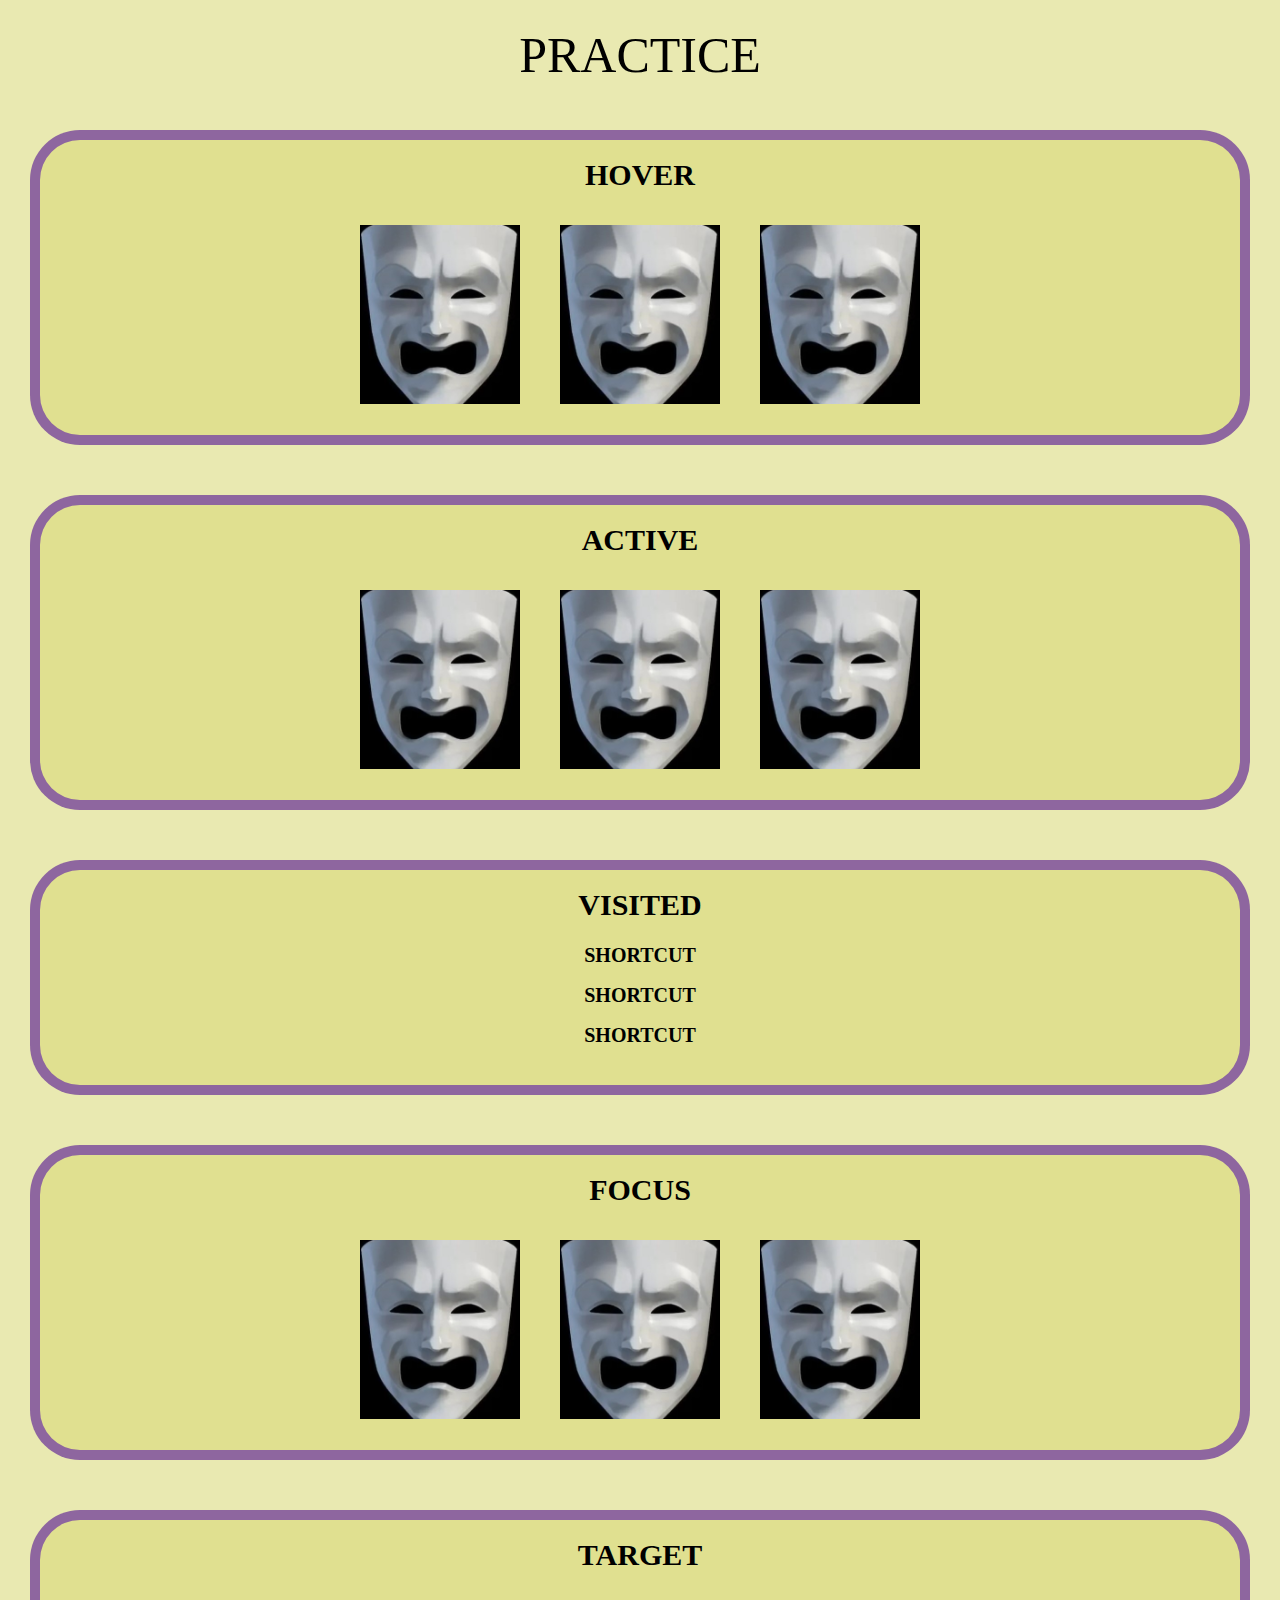
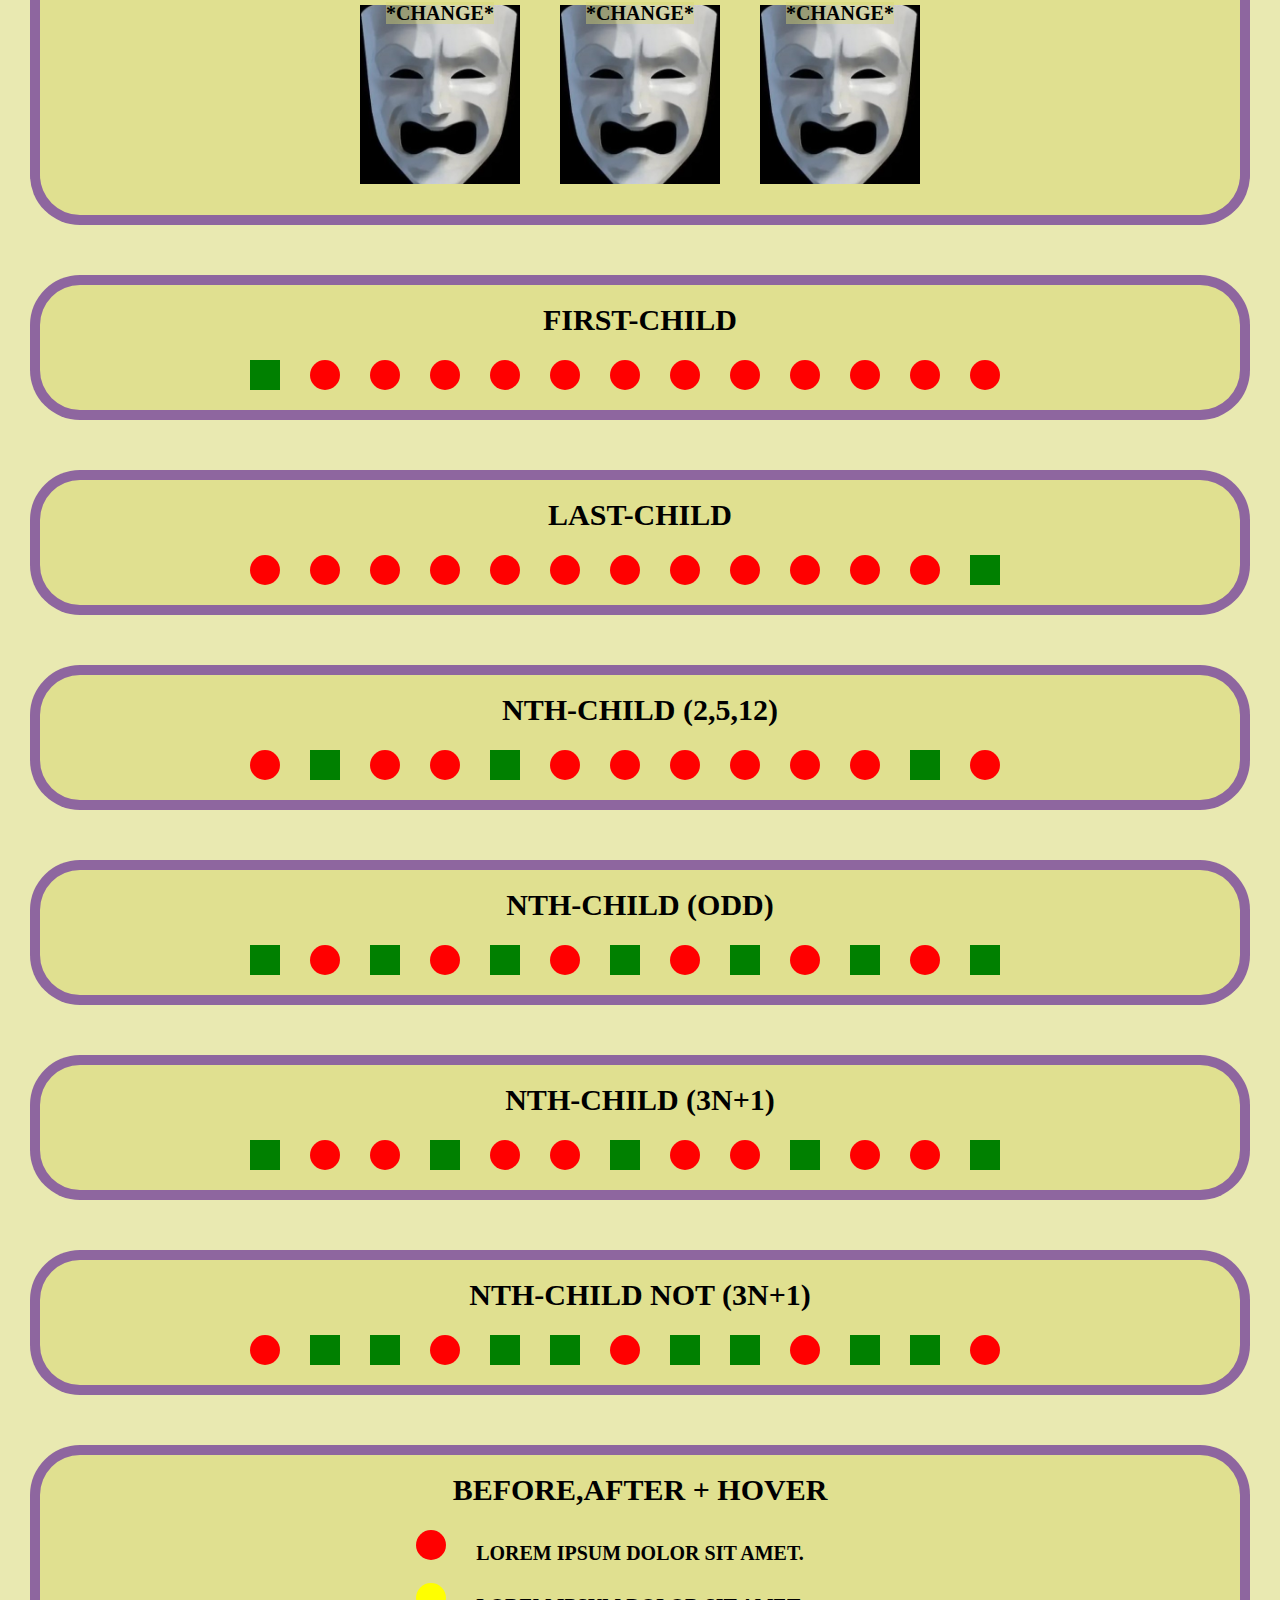
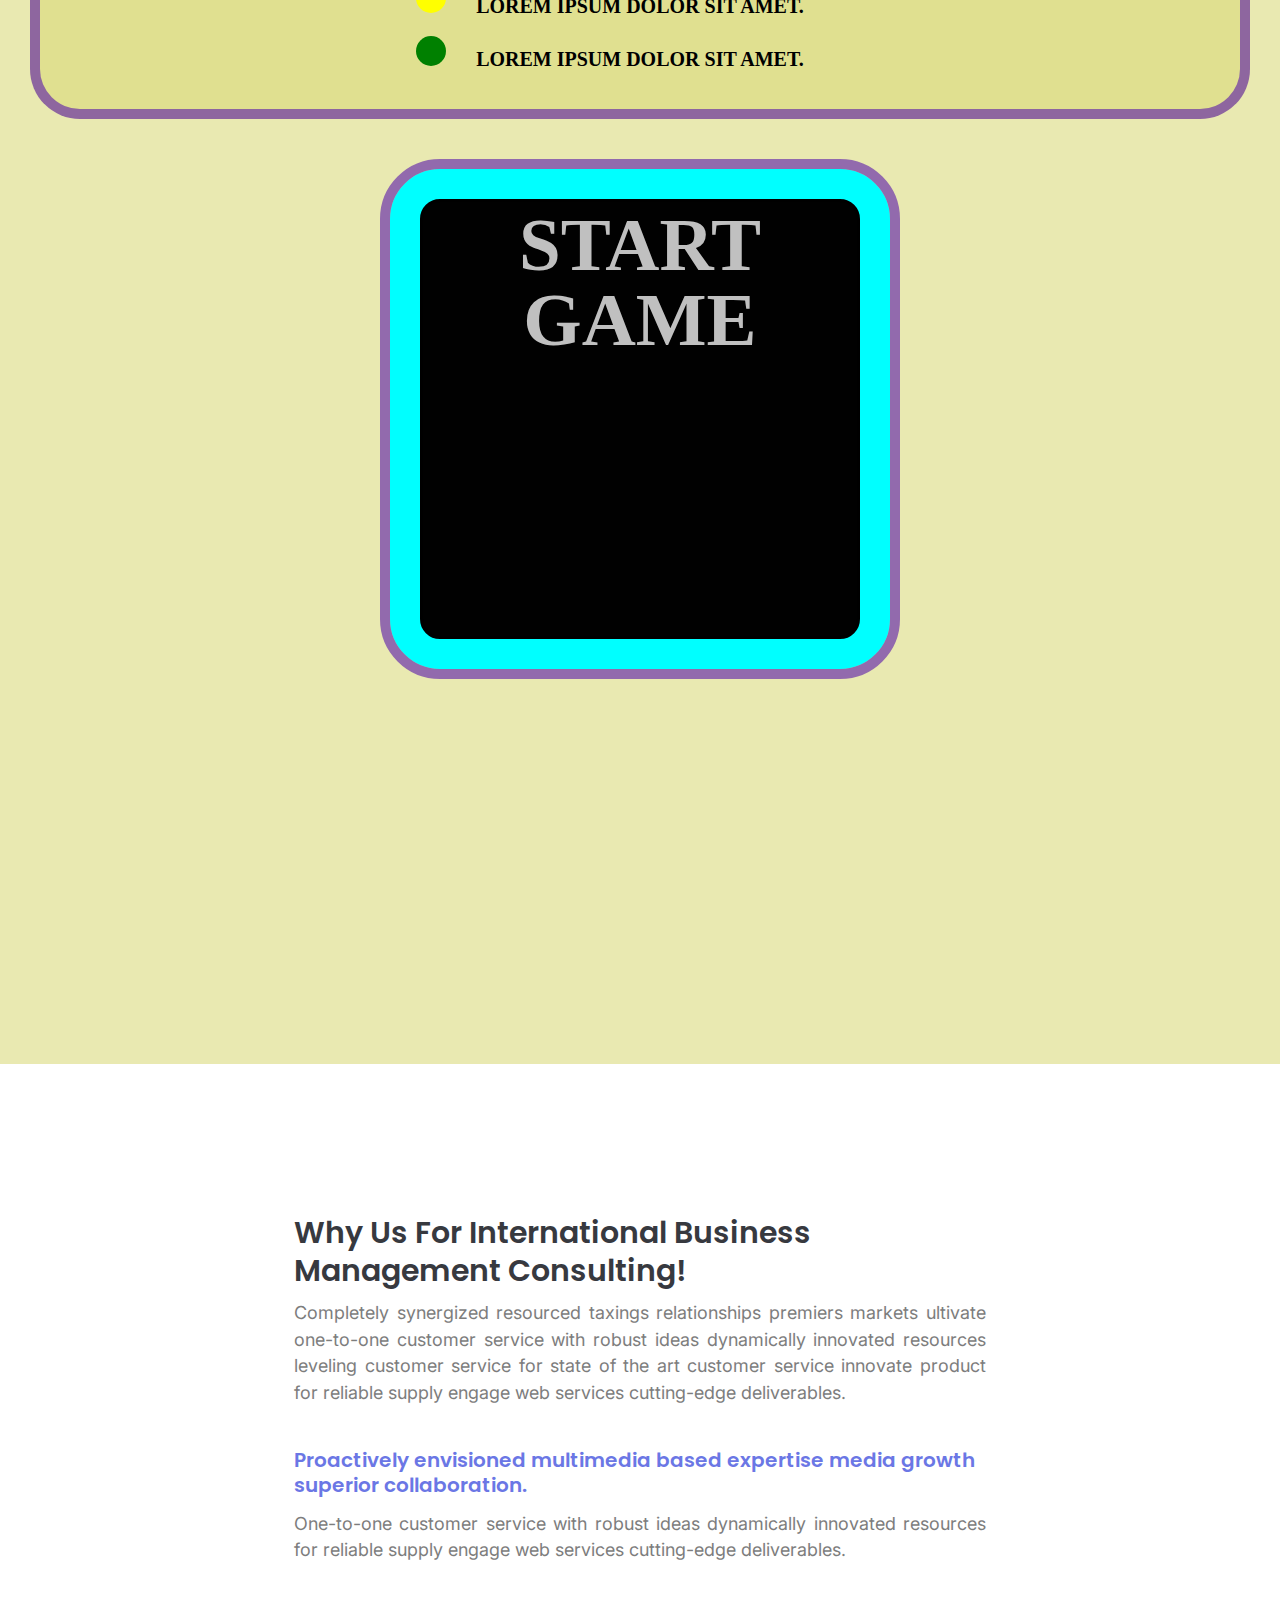
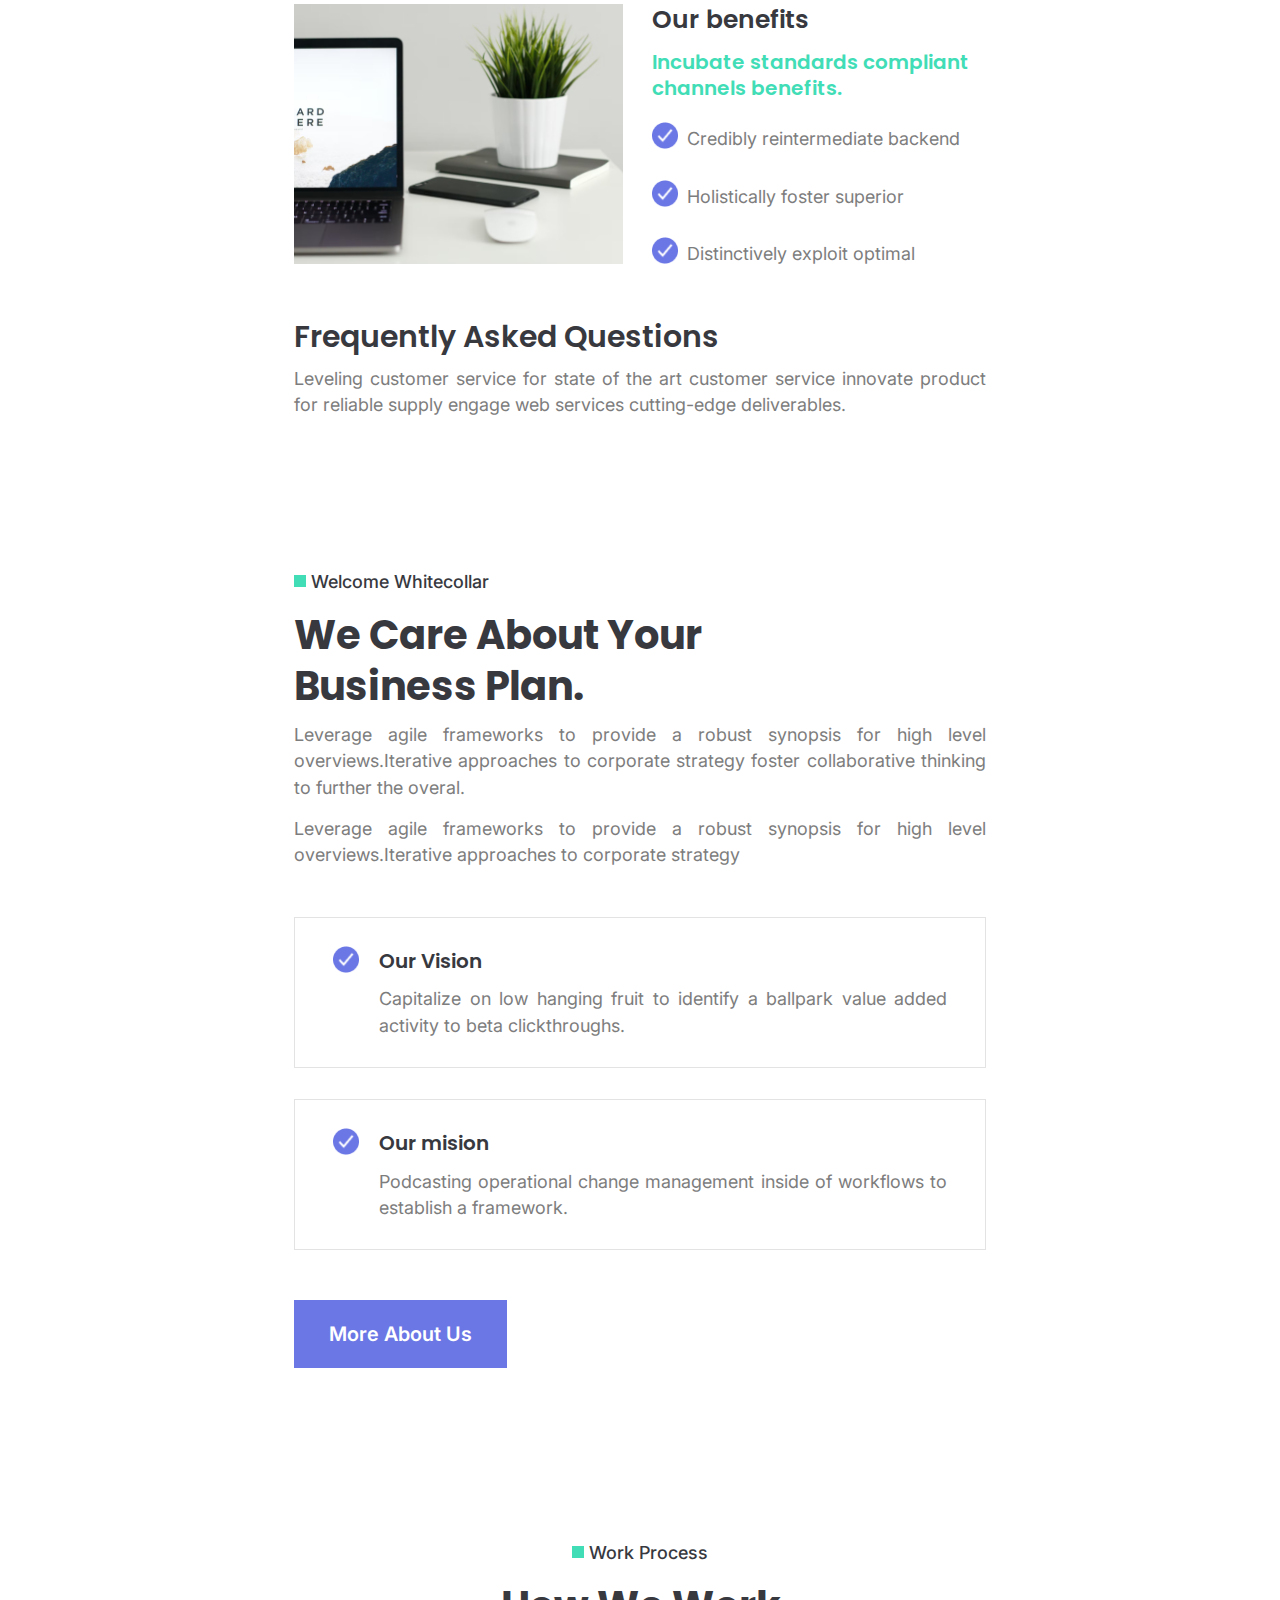
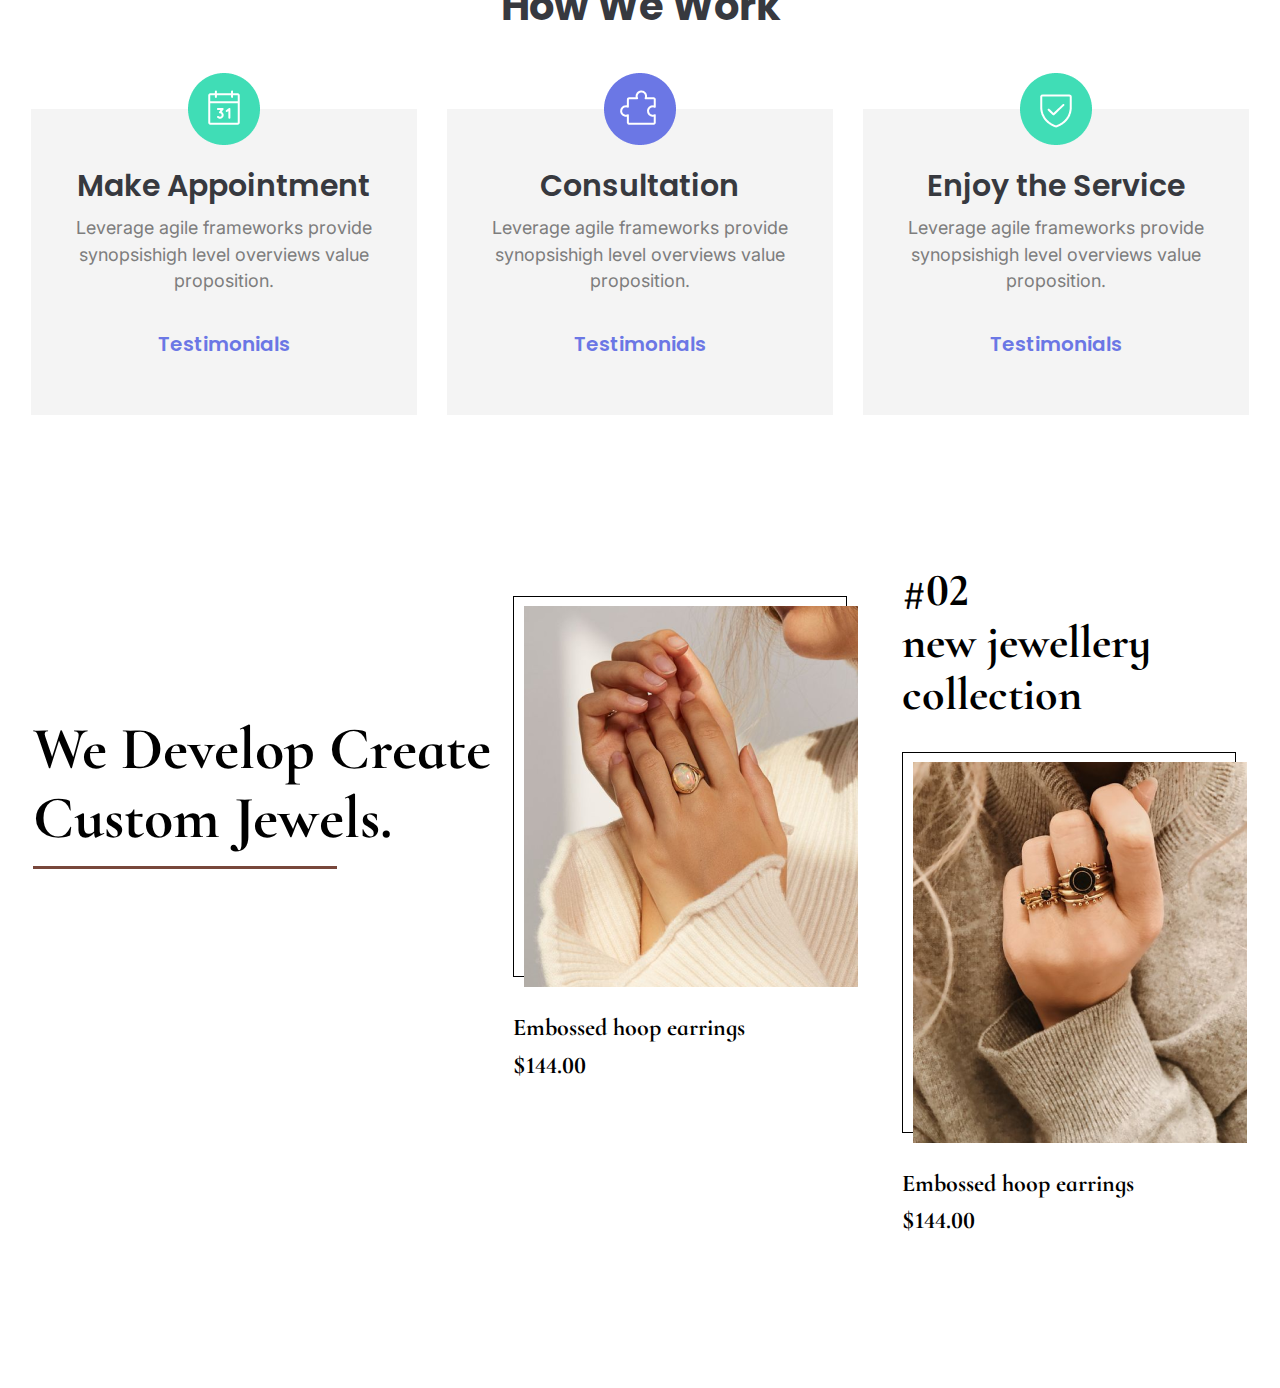
<file: lesson_9/index.html>
<!DOCTYPE html>
<html lang="en">

<head>
   <meta charset="UTF-8">
   <meta name="viewport" content="width=device-width, initial-scale=1.0">
   <link rel="stylesheet" href="css/style.css">
   <title>Lesson 9</title>
</head>

<body>



   <div class="practice">
      <h1 class="practice__title">practice</h1>

      <!-- HOVER -->
      <div class="practice__row vertical-align">
         <p>hover</p>

         <div class="hover img vertical-align__item">
         </div>

         <div class="hover img vertical-align__item">
         </div>

         <div class="hover img vertical-align__item">
         </div>
      </div>

      <!-- ACTIVE -->
      <div class="practice__row vertical-align">
         <p>active</p>

         <div class="active img vertical-align__item">
         </div>

         <div class="active img vertical-align__item">
         </div>

         <div class="active img vertical-align__item">
         </div>

      </div>

      <!-- VISITED -->
      <div class="practice__row vertical-align">
         <p>
            visited
         </p>
         <ul>
            <li>
               <a class="visited" target="_blank" href="https://i.imgur.com/plibYX9.jpg">shortcut</a>
            </li>

            <li>
               <a class="visited" target="_blank" href="https://i.imgur.com/kDM7NwX.jpg">shortcut</a>
            </li>

            <li>
               <a class="visited" target="_blank" href="https://i.imgur.com/Y77CLSF.jpg">shortcut</a>
            </li>

         </ul>
      </div>

      <!-- FOCUS -->
      <div class="practice__row vertical-align">
         <p>focus</p>
         <div>

            <div tabindex="0" class="focus img vertical-align__item">
            </div>

            <div tabindex="0" class="focus img vertical-align__item">
            </div>

            <div tabindex="0" class="focus img vertical-align__item">
            </div>
         </div>
      </div>

      <!-- FOCUS -->
      <div class="practice__row vertical-align">
         <p>target</p>

         <div id="target-1" class="target img vertical-align__item">
            <p>
               <a href="#target-1">
                  *change*
               </a>
            </p>
         </div>

         <div id="target-2" class="target img vertical-align__item">
            <p>
               <a href="#target-2">
                  *change*
               </a>
            </p>
         </div>

         <div id="target-3" class="target img vertical-align__item">
            <p>
               <a href="#target-3">
                  *change*
               </a>
            </p>
         </div>

      </div>

      <!-- FIRST-CHILD -->
      <div class="practice__row vertical-align">
         <p>first-child</p>
         <div class="first-child">
            <div class="figure vertical-align__item"></div>
            <div class="figure vertical-align__item"></div>
            <div class="figure vertical-align__item"></div>
            <div class="figure vertical-align__item"></div>
            <div class="figure vertical-align__item"></div>
            <div class="figure vertical-align__item"></div>
            <div class="figure vertical-align__item"></div>
            <div class="figure vertical-align__item"></div>
            <div class="figure vertical-align__item"></div>
            <div class="figure vertical-align__item"></div>
            <div class="figure vertical-align__item"></div>
            <div class="figure vertical-align__item"></div>
            <div class="figure vertical-align__item"></div>
         </div>
      </div>

      <!-- LAST-CHILD -->
      <div class="practice__row  vertical-align">
         <p>last-child</p>
         <div class="last-child">
            <div class="figure vertical-align__item"></div>
            <div class="figure vertical-align__item"></div>
            <div class="figure vertical-align__item"></div>
            <div class="figure vertical-align__item"></div>
            <div class="figure vertical-align__item"></div>
            <div class="figure vertical-align__item"></div>
            <div class="figure vertical-align__item"></div>
            <div class="figure vertical-align__item"></div>
            <div class="figure vertical-align__item"></div>
            <div class="figure vertical-align__item"></div>
            <div class="figure vertical-align__item"></div>
            <div class="figure vertical-align__item"></div>
            <div class="figure vertical-align__item"></div>
         </div>
      </div>

      <!-- NTH-CHILD (2,5,12) -->
      <div class="practice__row vertical-align">
         <p>nth-child (2,5,12)</p>
         <div class="nth-child">
            <div class="figure vertical-align__item"></div>
            <div class="figure vertical-align__item"></div>
            <div class="figure vertical-align__item"></div>
            <div class="figure vertical-align__item"></div>
            <div class="figure vertical-align__item"></div>
            <div class="figure vertical-align__item"></div>
            <div class="figure vertical-align__item"></div>
            <div class="figure vertical-align__item"></div>
            <div class="figure vertical-align__item"></div>
            <div class="figure vertical-align__item"></div>
            <div class="figure vertical-align__item"></div>
            <div class="figure vertical-align__item"></div>
            <div class="figure vertical-align__item"></div>
         </div>
      </div>

      <!-- NTH-CHILD (ODD) -->
      <div class="practice__row vertical-align">
         <p>nth-child (odd)</p>
         <div class="odd">
            <div class="figure vertical-align__item"></div>
            <div class="figure vertical-align__item"></div>
            <div class="figure vertical-align__item"></div>
            <div class="figure vertical-align__item"></div>
            <div class="figure vertical-align__item"></div>
            <div class="figure vertical-align__item"></div>
            <div class="figure vertical-align__item"></div>
            <div class="figure vertical-align__item"></div>
            <div class="figure vertical-align__item"></div>
            <div class="figure vertical-align__item"></div>
            <div class="figure vertical-align__item"></div>
            <div class="figure vertical-align__item"></div>
            <div class="figure vertical-align__item"></div>
         </div>
      </div>

      <!-- NTH-CHILD (3N+1) -->
      <div class="practice__row vertical-align">
         <p>nth-child (3n+1)</p>
         <div class="nth">
            <div class="figure vertical-align__item"></div>
            <div class="figure vertical-align__item"></div>
            <div class="figure vertical-align__item"></div>
            <div class="figure vertical-align__item"></div>
            <div class="figure vertical-align__item"></div>
            <div class="figure vertical-align__item"></div>
            <div class="figure vertical-align__item"></div>
            <div class="figure vertical-align__item"></div>
            <div class="figure vertical-align__item"></div>
            <div class="figure vertical-align__item"></div>
            <div class="figure vertical-align__item"></div>
            <div class="figure vertical-align__item"></div>
            <div class="figure vertical-align__item"></div>
         </div>
      </div>

      <!-- NTH-CHILD NOT (3N+1) -->
      <div class="practice__row vertical-align">
         <p>nth-child not (3n+1)</p>
         <div class="nth-not">
            <div class="figure vertical-align__item"></div>
            <div class="figure vertical-align__item"></div>
            <div class="figure vertical-align__item"></div>
            <div class="figure vertical-align__item"></div>
            <div class="figure vertical-align__item"></div>
            <div class="figure vertical-align__item"></div>
            <div class="figure vertical-align__item"></div>
            <div class="figure vertical-align__item"></div>
            <div class="figure vertical-align__item"></div>
            <div class="figure vertical-align__item"></div>
            <div class="figure vertical-align__item"></div>
            <div class="figure vertical-align__item"></div>
            <div class="figure vertical-align__item"></div>
         </div>
      </div>

      <!-- BEFORE,AFTER + HOVER -->
      <div class="practice__row vertical-align">
         <p>before,after + hover</p>
         <div class="before-after">
            <ul>
               <li>Lorem ipsum dolor sit amet.</li>
               <li>Lorem ipsum dolor sit amet.</li>
               <li>Lorem ipsum dolor sit amet.</li>
            </ul>
         </div>
      </div>

      <!-- GAME -->
      <div id="game" class="game">
         <a href="#game" class="game__start-button">
            start game
         </a>

         <div id="finish" class="game__lines">

            <div class="line"></div>

            <div class="line"></div>

            <div class="line"></div>

            <div class="line"></div>

            <div class="line"></div>

            <div class="line"></div>

            <div class="line">
               <a class="game__finish-button" href="#finish">finish</a>
            </div>
         </div>
      </div>
   </div>

   <!-- КОНТЕЙНЕР З ЧАСТИНАМИ МАКЕТУ   -->
   <!--<div class="container">-->

   <!-- CONSULTING BLOCK 1 -->
   <div class="consulting">
      <h1 class="consulting__title">
         Why Us For International Business Management Consulting!
      </h1>

      <p class="consulting__text">
         Completely synergized resourced taxings relationships premiers markets ultivate one-to-one customer
         service
         with robust ideas dynamically innovated resources leveling customer service for state of the art customer
         service innovate product for reliable supply engage web services cutting-edge deliverables.
      </p>

      <h3 class="consulting__colored">
         Proactively envisioned multimedia based expertise media growth superior collaboration.
      </h3>

      <p class="consulting__text">
         One-to-one customer service with robust ideas dynamically innovated resources for reliable supply
         engage web services cutting-edge deliverables.
      </p>



      <div class="consulting__benefits-container">

         <div class="benefits-container__img">
            <img src="img/benefits.png" alt="benefits-img">
         </div>

         <div class="benefits-container__text">
            <h2 class="consulting__title">Our benefits
            </h2>
            <h3 class="consulting__colored">
               Incubate standards compliant channels benefits.
            </h3>
            <ul>
               <li>Credibly reintermediate backend</li>
               <li>Holistically foster superior</li>
               <li>Distinctively exploit optimal</li>
            </ul>
         </div>
      </div>


      <h2 class="consulting__title">
         Frequently Asked Questions
      </h2>

      <p class="consulting__text">
         Leveling customer service for state of the art customer service innovate product for reliable supply engage
         web services cutting-edge deliverables.
      </p>
   </div>

   <!-- CONSULTING BLOCK 2 -->
   <div class="consulting">
      <h4 class="consulting__deco-title">
         Welcome Whitecollar
      </h4>

      <h2 class="consulting__title">
         We Care About Your
         Business Plan.
      </h2>

      <p>
         Leverage agile frameworks to provide a robust synopsis for high level overviews.Iterative approaches to
         corporate strategy foster collaborative thinking to further the overal.
      </p>

      <p>
         Leverage agile frameworks to provide a robust synopsis for high level overviews.Iterative approaches to
         corporate strategy
      </p>

      <div class="consulting__marked-row">
         <h5 class="consulting__title">Our Vision</h5>
         <p>Capitalize on low hanging fruit to identify a ballpark value added activity to beta clickthroughs.</p>
      </div>

      <div class="consulting__marked-row">
         <h5 class="consulting__title">Our mision</h5>
         <p>
            Podcasting operational change management inside of workflows to establish a framework.
         </p>
      </div>
      <a href="#" class="consulting__button">More About Us</a>
   </div>

   <div class="consulting">
      <h4 class="consulting__deco-title">
         Work Process
      </h4>

      <h2 class="consulting__title">
         How We Work
      </h2>

      <div class="consulting__testimonials-row">
         <div class="testimonials-row__item">
            <h4 class="consulting__title">
               Make Appointment
            </h4>

            <p>
               Leverage agile frameworks provide
               synopsishigh level overviews
               value proposition.
            </p>

            <a href="#" class="consulting__colored">
               Testimonials
            </a>
         </div>

         <div class="testimonials-row__item">
            <h4 class="consulting__title">
               Consultation
            </h4>

            <p>
               Leverage agile frameworks provide
               synopsishigh level overviews
               value proposition.
            </p>

            <a href="#" class="consulting__colored">
               Testimonials
            </a>
         </div>
         <div class="testimonials-row__item">
            <h4 class="consulting__title">
               Enjoy the Service
            </h4>

            <p>
               Leverage agile frameworks provide
               synopsishigh level overviews
               value proposition.
            </p>

            <a href="#" class="consulting__colored">
               Testimonials
            </a>
         </div>
      </div>
   </div>


   <div class="jewellery">
      <h2 class="jewellery__title column">
         We Develop Create Custom Jewels.
      </h2>
      <div class="column">
         <div class="item__img-bg">
            <img src="img/jew-1.png" alt="jewellery-1">
         </div>

         <p>Embossed hoop earrings</p>

         <span>$144.00</span>
      </div>

      <div class="column">
         <h4 class="jewellery__sub-title">
            #02<br>
            new jewellery collection
         </h4>

         <div class="item__img-bg">
            <img src="img/jew-2.png" alt="jewellery-2">
         </div>

         <p>Embossed hoop earrings</p>

         <span>$144.00</span>
      </div>
   </div>

</body>

</html>
</file>
<file: lesson_10/css/style.css>
@import url(reset.css);

body {

}
.container {
   font-size:0;
   text-align: center;
   width: 80%;
   margin: 0 auto;
   padding: 50px 150px;
   background-color: #00000009;
}
h1 {
   font-size: 50px;
   padding: 50px;
   background-color: #d5c86681;
   margin-bottom: 100px;
}
.row {
   margin-bottom: 50px;
   padding: 50px;
}
.container > div:nth-of-type(2) {
   background-color: #0000004b;
}
h2 {
   font-size: 40px;
   margin-bottom: 25px;
}
img  {
   margin: 10px;
}
.container div:nth-of-type(3) img {
   width: 75%;
}
</file>
<file: lesson_4/css/style.css>
/* Reset CSS*/
@import url("reset.css");





/*Тип №0. Селектор зірочка 

   * {
       color: red; 
   }*/



/* Тип №1. Селектор тегу 
p {
	 color: red; 
}

a {
	 color: green; 
}
li {
   color: brown;
}
*/




/*Тип №2. Селектор класу
Пробую eCSStracktor/*

/*
.paragraph {
   color: brown;
}
.paragraph__prolog {
   color: chocolate;
}
.img {
   color: blueviolet;
}
.img__desc {
   color: darkgrey;
}
.prolog__text {
   color: black;
}
.content-list {
   color: brown;
}
.content-list__title {
   color: darkorange;
}
.pagraph__first {
   color: darkcyan;
   
}
.first__text {
   color: darkgoldenrod;
}
.img__glob1 {
   color: aqua;
}
.glob2 {
   color: darkred;
}
.quote {
   color: dodgerblue;
}
.quote__author {
   color: blueviolet;
}
.paragraph__second {
   color: darkslateblue;
}
.second__text {
   color: midnightblue;
}
.content-list li {color: darkgreen;}
*/


/* Тип №3. Селектор ID */
/*#first {color: crimson;}
#second {color: blue;}*/

/* КОМБІНАЦІЇ СЕЛЕКТОРІВ */
/*p.quote {
   color: darkred;
}
div.quote {
	 color: green; 
}*/


/*.first__text.text{
   color: green;
}*/


/* кілька класів */
/*.quote,
li,
.img {
   color: blueviolet;
}*/

/* Каскадність */
/*.prolog__text a{
   color: blue;
}*/

/*.img .img__desc{
   color: blue;
}*/

/*.paragraph__prolog * {
   color: blue;
}*/

/*.prolog__text > p {
   color: blue;
}*/

/*.paragraph__prolog ~ div {
   color: blue;
}*/

/*.paragraph__prolog + div {
   color: blue;
}*/

/*[class*="__prolog"] {
	 color: blue; 
}*/

a {
   color: darkblue ;
}
</file>
<file: lesson_5/css/style.css>
/* Підключаю шрифти вручну */
@import url("fonts.css");

/* Reset CSS*/
@import url("reset.css");

/* Google fonts*/

/*Кожен окремо

/* рандомний шрифт Google fonts*/

  /*@import url('https://fonts.googleapis.com/css2?family=Fuggles&display=swap');*/

  /* Основні шрифти макету */

  /*@import url('https://fonts.googleapis.com/css2?family=Inter:wght@400;500;600;700&display=swap');*/

  /*@import url('https://fonts.googleapis.com/css2?family=Poppins:wght@300;400;600;700&display=swap');*/

  /* Три одночасно з Google fonts */

  /*@import url('https://fonts.googleapis.com/css2?family=Fuggles&family=Inter:wght@400;500;600;700&family=Poppins:wght@300;400;600;700&display=swap');*/

  /* Підключаю шрифти плагіном */

/*@import url("https://fonts.googleapis.com/css?family=Fuggles:regular&display=swap");

@import url("https://fonts.googleapis.com/css?family=Inter:regular,500,600,700&display=swap");

@import url("https://fonts.googleapis.com/css?family=Poppins:300,regular,600,700&display=swap");*/


/* Різні шрифти в різних статтях для наглядності підключення */
/*body {
   font-family: "inter", sans-serif;
}

.firstpage {
   font-family: "Fuggles",sans-serif;
}

.secondpage{
   font-family: "poppins",
   sans-serif;
}*/

/* CSS властивості */

body {
   font-family: "Inter",sans-serif;
   font-size: 18px;
color: #7D7D7D;
text-indent: 20px;
/*white-space: nowrap;*/
}
.main-title {
   font-family: "Fuggles";
   font-size: 50px;
   color: black;
   text-align: center;
   text-decoration: underline;
   text-transform: capitalize;
   line-height: 2;
   letter-spacing: 10px;
   word-spacing: 7px;
}
.title {
   font-size: 40px;
   color: #37393F;
   text-shadow:
   3px 3px 6px rgb(2, 169, 219),
   6px -3px 12px #6903c9;
   text-transform: capitalize;
   line-height: 2;
}
.sub-title {
   font-family: "Poppins";
   font-style: italic;
   font-size: 20px;
   color: #6B77E5;
   line-height: 1.5;
}
.list {
   color: #6B77E5;
   word-spacing: 5px;
   font-style: italic;
   text-decoration: underline;
}
</file>
<file: lesson_6/css/style.css>
@import url("fonts.css");
/* Reset CSS*/
@import url("reset.css");

body {
   max-width: 1169px;
   word-wrap: break-word;
   font-family: "Inter", sans-serif;
   font-weight: 400;
   margin: 0 auto;
}
img {
   width: 100%;
   height: 100%;
}
.consulting {
   max-width: 693px;
   color: #7d7d7d;
   font-size: 18px;
   margin: 0 auto;
   line-height: 26px;
}
.consulting__image {
   margin: 0 0 40px 0;
}
.consulting__title {
   line-height: 38px;
   font-size: 30px;
   margin: 0 0 3px 0;
   color: #37393f;
   font-family: "Poppins", sans-serif;
   font-weight: 600;
}
.consulting__sub-title {
   font-size: 20px;
   font-family: "Poppins", sans-serif;
   font-weight: 600;
   color: #6b77e5;
   margin: 0 0 12px 0;
   line-height: 25px;
}
.consulting__text {
   margin: 0 0 40px 0;
}
.consulting__botoom {
   margin: 0 0 100px 0;
}
.vertical-align {
   max-width: 100%;
}
.consulting__botoom .vertical-align__item {
   max-width: 47.5%;
   display: inline-block;
   vertical-align: top;
}
.bottom__image {
   width: 399px;
   height: 266px;
   margin: 0 29px 0 0;
   /* намагався совати його трішки вліво, як на макеті, та не вийшло... схитрив скачавши шар а не все зоображення */
}
.bottom__title {
   font-size: 25px;
   line-height: 32px;
   margin: 0 0 15px 0;
}
.botoom__sub-title {
   color: #40ddb6;
   margin: 0 0 21px 0;
}
.botoom__li li {
   margin: 0 0 30px 0;
   padding: 0 0 0 30px;
}
.jewellery {
   max-width: 100%;
}
.jewellery .vertical-align {
   max-width: 100%;
}
.jewellery .vertical-align__item {
   max-width: 49%;
   display: inline-block;
   vertical-align: top;
}
.jewellery__text {
   color: #474747;
   font-size: 20px;
   line-height: 36px;
   padding: 21px 0;
   margin: 0 38px 0 0;
}
.jewellery__sub-title {
   text-transform: uppercase;
   color: #d06b00;
   font-size: 28px;
   margin: 0 0 13px 0;
}
.jewellery__title {
   color: #0e333d;
   font-size: 59px;
   font-family: "DM Serif Text", sans-serif;
   font-weight: 400;
   line-height: 86px;
   margin: 0 0 25px 0;
}
.jewellery__images .vertical-align__item {
   max-width: 45%;
   margin: 0 22px 0 0;
}

/* ОБОЛОЧКИ */
.own-article {
   max-width: 100%;
   font-size: 40px;
   background-color: #00000050;
   padding: 5%;
}
.block {
   display: block;
   background-color: #ff000050;
   padding: 5%;
   margin: 5%;
}
.block p {
   background-color: #ff000075;
}
.inline {
   display: inline;
   margin: 5%;
   padding: 5%;
}
.inline p {
   background-color: #00ff0050;
}
.inline-block {
   display: inline-block;
   background-color: #0400ff50;
   margin: 5%;
   padding: 5%;
}
.inline-block p {
   background-color: #0400ff75;
}

/* ПРОБУЮ ВСЕ ЧОГО НЕ БУЛО В ВЕРСТЦІ */

/* поєдную відступи */

/*.block {
	padding: 30px;
	margin-bottom: 30px;
}
.block p {
	margin-bottom: 30px;
}*/

/* піднімаю все на верхній блок від"ємним марджином */

/*.block {
   margin-bottom: -600px;
}*/

/*.inline-block {
   margin-top: -100px;
   margin-top: -1000px;
}*/
/* вище попереднього блоку не піднялось */

/* ширина/висота */

/*.block {
   min-width: 30%;
   max-width: 75%;
   min-height: 500px;
   max-height: 750px;
}
.inline-block {
   width: 500px;
   height: 75%;
}*/

/* OVERFLOW */

/*.block {
   max-height: 100px;
   overflow: hidden scroll;
}*/

/* DISPLAY-NONE */

.inline {
   display: none;
}
</file>
<file: lesson_7/css/style.css>
@import url("fonts.css");
/* Reset CSS*/
@import url("reset.css");

.body {
   word-wrap: break-word;
}
.consulting {
   color: #7d7d7d;
   font-family: "Inter", sans-serif;
   font-weight: 400;
   font-size: 18px;
   line-height: 1.46;
   padding: 50px 15px;
   /* спочатку ширину ставив 1248px,як показує фігма на "Licensing",та виникли розбіжності в переносі тексту, тому поміняв на 1243 і перенос став відповідати макету */
   max-width: 1243px;
   margin: 0 auto;
}
.consulting__first {
   max-width: 860px;
   margin: 0 auto;
   padding-bottom: 100px;
}
.title {
   color: #37393f;
   font-size: 40px;
   font-family: "Poppins", sans-serif;
   font-weight: 700;
   line-height: 1.46;
}
.first__title {
   margin-bottom: 12px;
}
.first__text {
   margin-bottom: 35px;
}
.first__text p {
   margin-bottom: 20px;
}
.consulting li {
   margin-bottom: 26px;
}

.second__header {
   text-align: center;
   margin-bottom: 64px;
}
.second__template {
   color: #37393f;
   font-size: 18px;
   font-family: "Inter",sans-serif;
   font-weight: 500;
   margin-bottom: 15px;
}
.second__template span {
   display: inline-block;
   height: 12px;
   width: 12px;
   background-color: #40ddb6;
}
.second__title {
   font-size: 60px;
   line-height: 1.21;
}
.second__subtitle {
   color: #37393f;
   font-size: 40px;
   font-family: "Poppins", sans-serif;
   font-weight: 700;
   line-height: 1.21;
   margin-bottom: 12px;
}
.second__text {
   margin-bottom: 24px;
}
.icons-row {
   margin-bottom: 32px;
}
.subtitle__smaller {
   font-size: 30px;
   margin-bottom: 8px;
}
.aqua {
   color: #40ddb6;
}
.subtitle__smaller .aqua {
   font-weight: 400;
}
.second__row {
   margin-bottom: 100px;
}
.euphoria {
   max-width: 1440px;
   padding: 100px;
   color: #807d7e;
   font-size: 20px;
   font-family: "Causten",sans-serif;
   font-weight: 400;
   line-height: 33px;
   margin: 0 auto;
}
.euphoria__title {
   color: #3c4242;
   font-size: 28px;
   font-family: "Core Sans C",sans-serif;
   font-weight: 700;
   margin-bottom: 30px;
}
.euphoria__title span {
   display: inline-block;
   width: 6px;
   height: 28px;
   background-color: #8a33fd;
   border-radius: 10px;
   margin-right: 15px;
}
.euphoria__sub-title {
   font-family: "Core Sans C",sans-serif;
   font-weight: 700;
   margin-bottom: 25px;
}
.euphoria__text {
   margin-bottom: 20px;
}
.euphoria__margin-one {
   padding-left: 21px;
}
.euphoria__margin-two {
   margin-bottom: 25px;
}
.bold {
   font-weight: 700;
}
.jewellery {
   color: #606060;
   font-size: 0;
   font-family: "Cormorant Infant", sans-serif;
   font-weight: 700;
   max-width: 1133px;
   padding: 100px 15px;
   margin: 0 auto;
}
.jewellery__text {
   font-size: 30px;
   padding-right: 14px;
}

.jewellery__sub-title {
   color: #d58417;
   font-size: 20px;
   margin-bottom: 27px;
}
.jewellery__title {
   color: black;
   font-size: 64px;
   margin-bottom: 25px;
}
.jewellery .vertical-align {
   max-width: 100%;
}
.jewellery .vertical-align__item {
   display: inline-block;
   vertical-align: middle;
   max-width: 45.6%;
}
.jewellery img {
   border-radius: 235px;
}
.images-block__smaller {
   padding-top: 80px;
   margin-right: 30px;
}
.images-block__smaller img {
   max-width: 187px;
   height: 336px;
   /* добився чогось схожого, сподіваюсь закатить :ь*/
   box-shadow:
      9px -12px 0px 1px #fff,
      10px -14px 0px 1px #000;
}
.images-block__bigger img {
   height: 500px;
   max-width: 318px;
   box-shadow:
      10px -17px 0px 1px #fff,
      11px -19px 0px 1px #000;
}
.practice {
   max-width: 650px;
   margin: 0 auto;
   padding: 50px;
}
.block {
   margin-bottom: 50px;
   border: 30px solid transparent;
   outline: 10px solid rgba(0, 255, 85, 0.5);
   border-radius: 50%;
   box-shadow: 0 0 30px 5px #ff3300;
   box-shadow: inset 0 0 30px 1px #0000004b;
   opacity: 0.25;
}
.inline {
   border: 15px dashed #8a33fd;
   outline: 10px double rgb(0, 0, 0);
   border-radius: 50px;
   box-shadow: 0 0 30px 5px #5eff00;
   visibility: hidden;
}
.inline-block {
   margin-top: 75px;
   border: 25px dotted #ffe600;
   outline: 25px solid red;
   border-radius: 110px;
   box-shadow: -30px -30px 5px 30px #008cff,30px 30px 5px 30px #fbff00;
}
</file>
<file: lesson_8/css/style.css>
@import url("fonts.css");
/* Reset CSS*/
@import url("reset.css");

.practice {
   color: #ffffff;
   padding: 50px 120px;
   margin-bottom: 50px;
}
.practice-00 {
   background-color: #9900ff8e;
}
.practice-01 {
   background-image: linear-gradient(
      90deg,
      rgba(5, 255, 0, 0.5046393557422969) 0%,
      rgba(0, 0, 255, 1) 50%,
      rgba(255, 0, 0, 0.4962359943977591) 100%
   );
}
.practice-02 {
   background-image: radial-gradient(
      circle,
      rgba(5, 255, 0, 0.5046393557422969) 0%,
      rgba(0, 0, 255, 1) 50%,
      rgba(255, 0, 0, 0.4962359943977591) 100%
   );
}
.practice-03 {
   background-image: url(../img/background.jpg);
}
.practice-04 {
   background-image: url(../img/pattern.jpg);
}
.practice-05 {
   color: black;
   background-image: url(../img/pattern.jpg);
   background-repeat: no-repeat;
}
.practice-06 {
   color: black;
   background-image: url(../img/pattern.jpg);
   background-repeat: repeat-x;
}
.practice-07 {
   color: black;
   background-image: url(../img/pattern.jpg);
   background-repeat: repeat-y;
}
.practice-08 {
   background-image: url(../img/background.jpg);
   background-position: top;
   background-position: bottom;
   background-position: left;
   background-position: right;
   background-position: center;
   background-position: -50px -50px;
   background-position: 50%;
}
.practice-09 {
   background-image: url(../img/background.jpg);
   background-attachment: fixed;
}
.practice-10 {
   background-image: url(../img/background.jpg);
   background-size: 200px 200px;
   background-attachment: fixed;
}
.practice-11 {
   background-image: url(../img/background.jpg);
   background-size: 100% 100%;
}
.practice-12 {
   color: rgb(0, 0, 0);
   width: 50%;
   background-image: url(../img/background.jpg);
   background-size: contain;
   background-position: center;
   background-repeat: no-repeat;
}
.practice-13 {
   width: 50%;
   background-image: url(../img/background.jpg);
   background-size: cover;
   background-position: center;
}
.practice-14 {
   background-image: url(../img/background.jpg);
   background-size: 50%;
   background-size: 200px;
}
.practice-15 {
   background-image: url(../img/background.jpg);
   background-size: auto 50%;
   background-size: auto 200px;
}
.practice-16 {
   height: 75%;
   color: #ffffff;
   background:
      linear-gradient(
            90deg,
            rgba(0, 159, 255, 0.5) 0%,
            rgba(0, 0, 0, 0.5) 33%,
            rgba(0, 0, 0, 0.75) 50%,
            rgba(0, 0, 0, 0.5) 66%,
            rgba(255, 0, 254, 0.5) 100%
         )
         center / 80% 100% no-repeat,
      url(../img/background.jpg) center / 55% 75% fixed;
}
.practice__container {
   padding: 50px;
   max-height: 500px;
   max-width: 800px;
   margin: 0 auto;
   overflow-y: scroll;
   border: 10px solid #6fe2d3;
   margin-bottom: 100px;
}
.practice__container h1 {
   font-size: 35px;
}

.consulting {
   margin: 0 auto;
   color: #37393f;
   font-size: 18px;
   font-family: "Inter", sans-serif;
   max-width: 1250px;
   padding: 0 15px;
}
.consulting__plan {
   max-width: 673px;
   margin: 0 auto;
   padding-bottom: 50px;
}

.consulting__topic {
   font-weight: 500;
}
.consulting__plan .consulting__topic {
   margin-bottom: 16px;
}
.green-square {
   display: inline-block;
   width: 12px;
   height: 12px;
   background-color: #40ddb6;
   margin-right: 6px;
}
.consulting__title {
   font-size: 40px;
   font-family: "Poppins", sans-serif;
   font-weight: 700;
   line-height: 1.21;
}
.consulting__plan .consulting__title {
   padding-right: 33%;
   margin-bottom: 20px;
}
.consulting__text p {
   color: #7d7d7d;
   line-height: 1.46;
   margin-bottom: 15px;
}
.consulting__list {
   font-size: 20px;
   font-family: "Poppins", sans-serif;
   line-height: 1.65;
   margin-bottom: 43px;
}
.consulting__list li {
   margin-bottom: 23px;
   background: url(../img/mark.png) no-repeat;
   padding-left: 36px;
}
.consulting__advantages {
   margin-bottom: 37px;
}
.consulting__advantages p {
   font-size: 16px;
   line-height: 1.35;
   margin-bottom: 0px;
}
.advantages__title {
   color: #37393f;
   font-size: 20px;
   font-family: "Poppins", sans-serif;
   font-weight: 600;
   line-height: 1.5;
}
.exp-ico {
   background: url(../img/exp.png) 31px 32px no-repeat;
}
.awards-ico {
   background: url(../img/awards.png) 31px 32px no-repeat;
}
.verical-align {
   width: 100%;
}
.vertical-align__item {
   display: inline-block;
   vertical-align: top;
}
.consulting__advantages .vertical-align__item {
   max-width: 46%;
   padding: 31px 35px 32px 93px;
   border: 1px solid #e3e3e3;
   margin-right: 21px;
}
.consulting__button a {
   color: #ffffff;
   line-height: 1.2;
   font-weight: 600;
   text-transform: capitalize;
   display: inline-block;
   padding: 22px 27px;
   background-color: #6b77e5;
}

.projects__header .consulting__topic {
   margin-bottom: 14px;
}
.projects__header .consulting__title {
   margin-bottom: 14px;
}

.projects__header {
   text-align: center;
   width: 70%;
   margin: 0 auto;
   margin-bottom: 47px;
}

.projects__row {
}
.projects__row .vertical-align__item {
   width: 30%;
   min-height: 582px;
   margin-right: 34px;
   margin-bottom: 58px;
}

.projects-name {
   font-weight: 600;
   font-size: 20px;
   line-height: 1.27;
   margin-bottom: 10px;
}
.projects__date {
   width: 95px;
   height: 22px;
   font-size: 14px;
   padding-left: 25px;
   background: url(../img/date-ico.png) no-repeat;
}
.row-img img {
}
.row-img {
   width: 384px;
   height: 501px;
   background-size: cover;
   margin-bottom: 24px;
}
.row-img__1-1 {
   background: url(../img/projects1-1.png);
}

.row-img__1-2 {
   background: url(../img/projects1-2.png);
}
.row-img__1-3 {
   background: url(../img/projects1-3.png);
}
.row-img__2-1 {
   background: url(../img/projects2-1.png);
}
.row-img__2-2 {
   background: url(../img/projects2-2.png);
}
.row-img__2-3 {
   background: url(../img/projects2-3.png);
}
.euphoria {
   font-size: 20px;
   max-width: 1440px;
   padding: 0 100px 100px;
   margin: 0 auto;
   font-family: "Causten", sans-serif;
   line-height: 1.7;
}
.euphoria__text-container {
   padding-left: 21px;
}
.eu {
   font-family: "Causten", sans-serif;
   font-weight: 700;
   color: #807d7e;
}
.euphoria p {
   margin-bottom: 20px;
}
.euphoria__title {
   font-size: 28px;
   font-family: "Core Sans C", sans-serif;
   font-weight: 600;
   color: #3c4242;
   line-height: 1.2;
   margin-bottom: 30px;
}
.euphoria__sub-title {
   color: #807d7e;
   font-family: "Core Sans C", sans-serif;
   font-weight: 600;
   margin-bottom: 25px;
}
.purple-mark {
   display: inline-block;
   width: 6px;
   height: 28px;
   border-radius: 50px;
   background-color: #8a33fd;
}
.title__purple-mark {
   font-size: 0px;
}
.title__purple-mark .euphoria__title {
   padding-left: 15px;
}
.euphoria__background-block * {
   color: #fff;
}
.euphoria__background-block {
   height: 640px;

   background:
      url(../img/euphoria-bg1.png) left/51% 100% no-repeat,
      url(../img/euphoria-bg2.png) right/51% 100% no-repeat;
}
.background-block__text {
   max-width: 466px;
   padding-top: 183px;
   padding-left: 6%;
}
.background-block__text .euphoria__title {
   line-height: 1.47;
}
.background-block__text p {
   line-height: 1.2;
   opacity: 0.66;
   margin-bottom: 50px;
}
.shop-button {
   font-family: "Causten", sans-serif;
   font-weight: 600;
   font-size: 18px;
   color: #3c4242;
   width: 140px;
   height: 48px;
   background-color: #fff;
   border-radius: 8px;
   display: inline-block;
   text-align: center;
   padding-top: 10px;
}
</file>
<file: lesson_9/css/style.css>
@import url("fonts.css");
/* Reset CSS*/
@import url("reset.css");

/* Практика з вивченими елементами */
.practice {
   margin: 0 auto;
   width: 100%;
   background-color: #d8d87793;
   padding: 30px;
   text-align: center;
   text-transform: uppercase;
   font-size: 0;
}

.practice:target div {
   display: inline-block;
}
.practice__title {
   margin-bottom: 50px;
   font-size: 50px;
}
.practice p {
   font-size: 30px;
   font-weight: 800;
   margin-bottom: 25px;
}
.practice__row {
   background-color: #d8d87793;
   border: 10px #510daa93 solid;
   padding: 20px;
   margin-bottom: 50px;
   border-radius: 50px;
}

.vertical-align__item {
   display: inline-block;
   vertical-align: top;
}
.practice__row .img {
   width: 200px;
   height: 200px;
   background: url(../img/negative.jpg) center/80% no-repeat;
}
.practice__row li,
a {
   font-weight: 600;
   font-size: 20px;
   margin-bottom: 20px;
}

.hover:hover {
   width: 200px;
   height: 200px;
   background: url(../img/positive.jpg) center/80% no-repeat;
}

.active:active {
   width: 200px;
   height: 200px;
   background: url(../img/positive.jpg) center/80% no-repeat;
}

.visited:visited {
   color: #d8d87793;
}

.focus:focus {
   width: 200px;
   height: 200px;
   background: url(../img/positive.jpg) center/80% no-repeat;
}
.target:target {
   width: 200px;
   height: 200px;
   background: url(../img/positive.jpg) center/80% no-repeat;
}
.target a {
   background-color: #d8d8776e;
}
.figure {
   height: 30px;
   width: 30px;
   background-color: #ff0000;
   margin-right: 30px;
   border-radius: 50%;
}
.last-child .figure:last-child {
   background-color: green;
   border-radius: 0%;
}
.first-child .figure:first-child {
   background-color: green;
   border-radius: 0%;
}
.nth-child .figure:nth-child(2),
.nth-child .figure:nth-child(5),
.nth-child .figure:nth-child(12) {
   background-color: green;
   border-radius: 0%;
}
.odd .figure:nth-child(odd) {
   background-color: green;
   border-radius: 0%;
}
.nth .figure:nth-child(3n + 1) {
   background-color: green;
   border-radius: 0%;
}
.nth-not .figure:not(:nth-child(3n + 1)) {
   background-color: green;
   border-radius: 0%;
}

.before-after li::before {
   content: "";
   display: inline-block;
   height: 30px;
   width: 30px;
   margin-right: 30px;
   background-color: red;
   border-radius: 50%;
}
.before-after li::after {
   content: "";
   display: inline-block;
   height: 30px;
   width: 30px;
   background-color: #ff0000;
   margin-right: 30px;
   border-radius: 50%;
   opacity: 0;
}
.before-after li:hover::before {
   background-color: red;
   border-radius: 50%;
   opacity: 0;
}

.before-after li:hover::after {
   opacity: 1;
}
.before-after li:nth-child(2)::after {
   background-color: yellow;
}
.before-after li:nth-child(3)::after {
   background-color: green;
}
.before-after li:nth-child(2)::before {
   background-color: yellow;
}
.before-after li:nth-child(3)::before {
   background-color: green;
}

.game {
   font-size: 0;
   display: inline-block;
   background-color: #00ffff;
   width: 500px;
   height: 500px;
   border: 5px solid #00ffff;
   outline: 10px #510daa93 solid;
   border-radius: 50px;
   padding: 25px;
   text-align: initial;
}
.game__start-button {
   display: inline-block;
   width: 100%;
   height: 100%;
   padding: 5px;
   color: rgb(192, 192, 192);
   font-size: 75px;
   border: 3px black solid;
   border-radius: 20px;
   background-color: #010101;
   text-align: center;
}

.game__start-button:hover {
   background-color: #00ffff;
}

.game:target {
   background-color: black;
}
.game:target .line:first-child {
   visibility: visible;
}
.game:target .game__start-button {
   display: none;
}

.line {
   width: 50px;
   height: 50px;
   background-color: #00ffff;
   margin: initial;
}
.line:first-child {
   display: inline-block;
   background-color: green;
}
.line:nth-child(2) {
   display: inline-block;

   width: 390px;
}
.line:nth-child(3) {
   display: inline-block;
   margin-left: 400px;
   width: 40px;
   height: 150px;
}
.line:nth-child(4) {
   display: inline-block;
   width: 100%;
   height: 30px;
   margin-top: -5px;
}
.line:nth-child(5) {
   display: inline-block;
   width: 20px;
   height: 150px;
}
.line:nth-child(6) {
   display: inline-block;
   width: 80%;
   height: 10px;
}
.line:nth-child(7) {
   display: inline-block;
   width: 55px;
   height: 25px;
   background-color: red;
}

.game__lines {
   visibility: hidden;
}

.line:first-child:hover + .line:nth-child(2),
.line:nth-child(2):hover {
   visibility: visible;
}
.line:nth-child(2):hover + .line:nth-child(3),
.line:nth-child(3):hover {
   visibility: visible;
}
.line:nth-child(3):hover + .line:nth-child(4),
.line:nth-child(4):hover {
   visibility: visible;
}
.line:nth-child(4):hover + .line:nth-child(5),
.line:nth-child(5):hover {
   visibility: visible;
}
.line:nth-child(5):hover + .line:nth-child(6),
.line:nth-child(6):hover {
   visibility: visible;
}
.line:nth-child(6):hover + .line:nth-child(7),
.line:nth-child(7):hover {
   visibility: visible;
}

.game__finish-button {
   visibility: hidden;
   font-size: 16px;
}
.game__finish-button:hover {
   color: #00ffff;
}
.line:nth-child(7):hover > a {
   visibility: visible;
}

/*.container {
   max-width: 1920px;
}*/

.consulting {
   color: #7d7d7d;
   font-size: 18px;
   font-family: "Inter", sans-serif;
   line-height: 1.47;
   max-width: 692px;
   margin: 150px auto;
}

.consulting p {
   text-align: justify;
}
.consulting > p:first-of-type {
   margin-bottom: 42px;
}
.consulting p:nth-of-type(2) {
   margin-bottom: 40px;
}
.consulting p:nth-of-type(3) {
   margin-bottom: 45px;
}
.consulting__title {
   color: #37393f;
   font-size: 30px;
   margin-bottom: 10px;
}
.consulting__benefits-container .consulting__title {
   font-size: 25px;
   margin-bottom: 15px;
}
.consulting__title,
.consulting__colored {
   font-family: "Poppins", sans-serif;
   font-weight: 600;
   line-height: 1.27;
}
.consulting__colored {
   color: #6b77e5;
   font-size: 20px;
   margin-bottom: 12px;
}

.consulting li {
   font-size: 18px;
}
.consulting li::before {
   content: "";
   display: inline-block;
   height: 27px;
   width: 27px;
   background: url(../img/vector.png) 0 / contain no-repeat;
   margin-right: 8px;
   margin-bottom: -4px;
}

.consulting ul li:not(:last-child) {
   margin-bottom: 27px;
}
.consulting__colored:nth-child(2) {
   color: #40ddb6;
   margin-bottom: 21px;
}

.consulting__benefits-container {
   font-size: 0;
   width: 100%;
   max-height: 265px;
   margin-bottom: 50px;
}
.benefits-container__img {
   margin-right: 29px;
}
.benefits-container__img img {
   width: 100%;
}
.benefits-container__text {
   vertical-align: top;
}
.benefits-container__img,
.benefits-container__text {
   display: inline-block;
   width: 47.5%;
}

.consulting:nth-child(3) {
   margin-bottom: 190px;
}
.consulting__deco-title {
   color: #37393f;
   font-weight: 500;
   margin-bottom: 15px;
}
.consulting__deco-title::before {
   content: "";
   display: inline-block;
   width: 12px;
   height: 12px;
   background-color: #40ddb6;
   margin-bottom: 1px;
}
.consulting:nth-child(3) .consulting__title:nth-child(2) {
   width: 66%;
   margin-bottom: 10px;
}
.consulting:nth-child(4) .consulting__title:nth-child(2),
.consulting:nth-child(3) .consulting__title:nth-child(2) {
   font-size: 40px;
   font-weight: 700;
}
.consulting:nth-child(3) > p:first-of-type {
   margin-bottom: 15px;
}
.consulting:nth-child(3) p:nth-of-type(2) {
   margin-bottom: 48px;
}

.consulting__marked-row {
   border: 1px rgba(227, 227, 227, 1) solid;
   padding: 28px 38px;
}
.consulting__marked-row:first-of-type {
   margin-bottom: 31px;
}
.consulting__marked-row:nth-of-type(2) {
   margin-bottom: 70px;
}

.consulting__marked-row .consulting__title {
   font-size: 20px;
   margin-bottom: 12px;
}
.consulting__marked-row .consulting__title::before {
   content: "";
   display: inline-block;
   width: 27px;
   height: 27px;
   background: url(../img/vector.png) 0 / contain no-repeat;
   margin: 0 19px -5px 0;
}
.consulting__marked-row p {
   margin-left: 46px;
}
.consulting__button {
   padding: 22px 35px;
   color: #ffffff;
   background-color: #6b77e5;
}
.consulting__button:hover {
   background-color: #5660ba;
   outline: 5px #6b77e5 solid;
}

.consulting:nth-child(4) {
   max-width: 1220px;
   text-align: center;
}
.consulting:nth-child(4) .consulting__title:nth-child(2) {
   margin-bottom: 77px;
}
.testimonials-row__item {
   width: 31.6%;
   display: inline-block;
   vertical-align: top;
   background-color: #f4f4f4;
   padding: 0 43px 58px 43px;
}
.consulting__testimonials-row {
   font-size: 0;
}
.testimonials-row__item p {
   font-size: 18px;
   text-align: center;
   padding-bottom: 37px;
}

.testimonials-row__item:not(:last-child) {
   margin-right: 2.5%;
}
.testimonials-row__item::before {
   content: "";
   display: inline-block;
   height: 72px;
   width: 72px;
   background: url(../img/testimonials-ico-2.png) center/cover no-repeat;
   margin-top: -36px;
   margin-bottom: 22px;
}
.testimonials-row__item:first-child::before {
   background: url(../img/testimonials-ico-1.png) center/cover no-repeat;
}
.testimonials-row__item:last-child::before {
   background: url(../img/testimonials-ico-3.png) center/cover no-repeat;
}
a.consulting__colored:hover {
   text-decoration: underline;
}

.jewellery {
   font-size: 0;
   font-family: "Cormorant Infant", sans-serif;
   font-weight: 700;
   line-height: 1.4;
   width: 1214px;
   margin: 0 auto;
   padding-bottom: 150px;
}
.jewellery p, .jewellery span {
   font-size: 24px;
}
.jewellery p {
   margin-bottom: 4px; 
}
.jewellery__title {
   margin-top: 150px;
   font-size: 60px;
   line-height: 1.15;
   width: 480px;
}
.jewellery__sub-title {
   font-size: 46px;
   width: 339px;
   line-height: 1.13;
}
.jewellery__title::after {
   content: "";
   display: block;
   width: 304px;
   height: 3px;
   background-color: #78473b;
   margin-top: 13px;
}
.column{
   display: inline-block;
   vertical-align: top;
}
.item__img-bg{
   display: inline-block;
   width: 334px;
   height: 381px;
   border: 1px solid;
   margin-top: 31px;
   margin-bottom: 34px;
}
.item__img-bg img {
margin-top: 9px;
margin-left: 10px;
}
.jewellery div:first-of-type .item__img-bg  {
margin-right: 55px;
}
</file>
